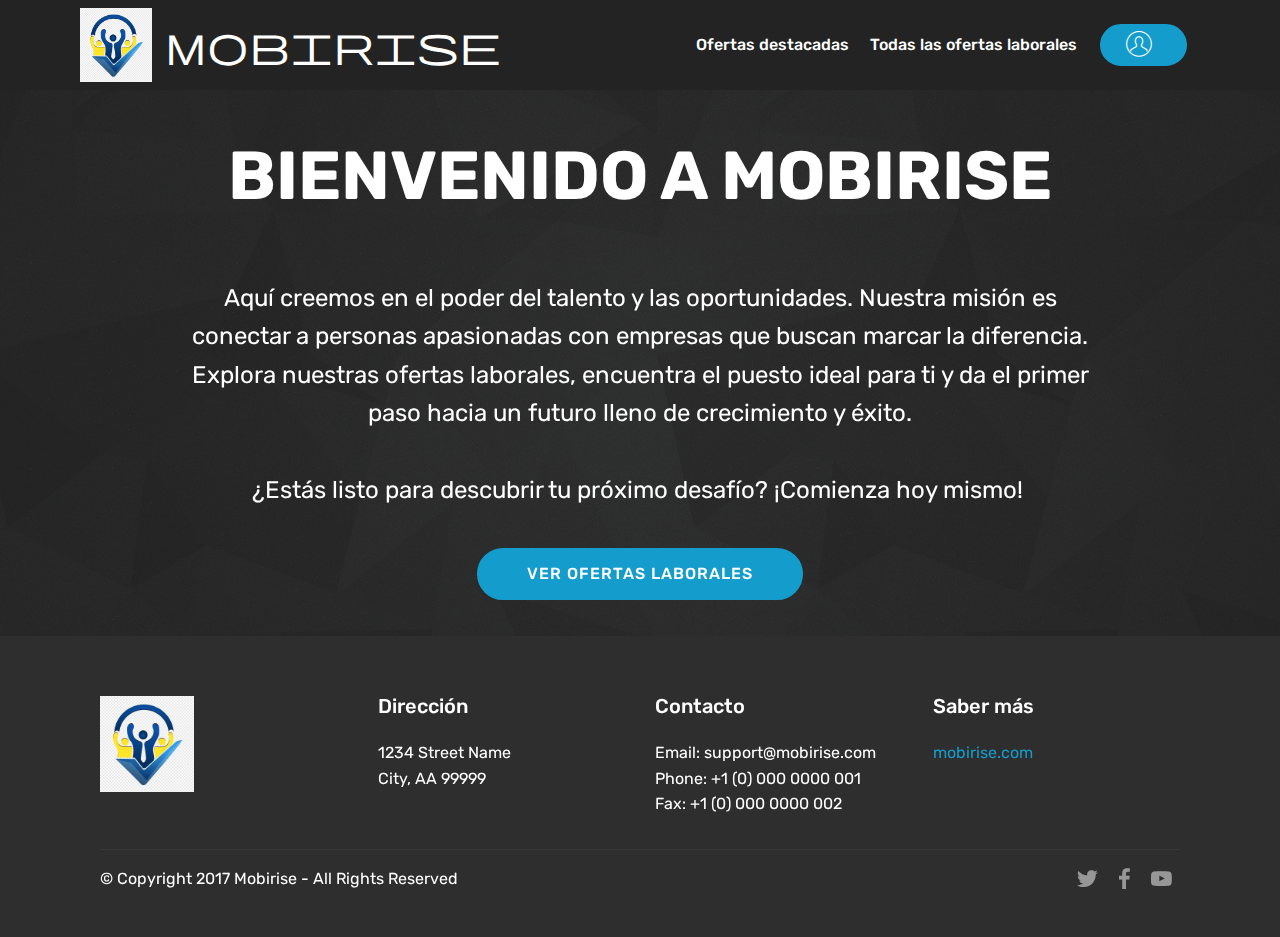
<file: index.html>
<!DOCTYPE html>
<html >
<head>
  <!-- Site made with Mobirise Website Builder v4.7.8, https://mobirise.com -->
  <meta charset="UTF-8">
  <meta http-equiv="X-UA-Compatible" content="IE=edge">
  <meta name="generator" content="Mobirise v4.7.8, mobirise.com">
  <meta name="viewport" content="width=device-width, initial-scale=1, minimum-scale=1">
  <link rel="shortcut icon" href="assets/images/png-transparent-laborer-employment-agency-job-employment-agency-service-logo-employment-122x125.png" type="image/x-icon">
  <meta name="description" content="">
  <title>Home</title>
  <link rel="stylesheet" href="assets/web/assets/mobirise-icons/mobirise-icons.css">
  <link rel="stylesheet" href="assets/tether/tether.min.css">
  <link rel="stylesheet" href="assets/bootstrap/css/bootstrap.min.css">
  <link rel="stylesheet" href="assets/bootstrap/css/bootstrap-grid.min.css">
  <link rel="stylesheet" href="assets/bootstrap/css/bootstrap-reboot.min.css">
  <link rel="stylesheet" href="assets/socicon/css/styles.css">
  <link rel="stylesheet" href="assets/dropdown/css/style.css">
  <link rel="stylesheet" href="assets/theme/css/style.css">
  <link rel="stylesheet" href="assets/mobirise/css/mbr-additional.css" type="text/css">
  
  
  
</head>
<body>
  <section class="menu cid-uugnsulCAj" once="menu" id="menu2-11">

    

    <nav class="navbar navbar-expand beta-menu navbar-dropdown align-items-center navbar-fixed-top navbar-toggleable-sm">
        <button class="navbar-toggler navbar-toggler-right" type="button" data-toggle="collapse" data-target="#navbarSupportedContent" aria-controls="navbarSupportedContent" aria-expanded="false" aria-label="Toggle navigation">
            <div class="hamburger">
                <span></span>
                <span></span>
                <span></span>
                <span></span>
            </div>
        </button>
        <div class="menu-logo">
            <div class="navbar-brand">
                <span class="navbar-logo">
                    <a href="index.html">
                        <img src="assets/images/png-transparent-laborer-employment-agency-job-employment-agency-service-logo-employment-122x125.png" alt="Mobirise" title="" style="height: 4.6rem;">
                    </a>
                </span>
                <span class="navbar-caption-wrap"><a class="navbar-caption text-white display-2" href="index.html">
                        MOBIRISE
                    </a></span>
            </div>
        </div>
        <div class="collapse navbar-collapse" id="navbarSupportedContent">
            <ul class="navbar-nav nav-dropdown" data-app-modern-menu="true"><li class="nav-item">
                    <a class="nav-link link text-white display-4" href="page6.html">
                        Ofertas destacadas</a>
                </li>
                <li class="nav-item">
                    <a class="nav-link link text-white display-4" href="page1.html">Todas las ofertas laborales</a>
                </li></ul>
            <div class="navbar-buttons mbr-section-btn"><a class="btn btn-sm btn-primary display-4" href="page5.html"><span class="mbri-user mbr-iconfont mbr-iconfont-btn"></span>
                    </a></div>
        </div>
    </nav>
</section>

<section class="engine"><a href="https://mobirise.me/e">how to make a site</a></section><section class="cid-qTkA127IK8 mbr-parallax-background" id="header2-1">

    

    <div class="mbr-overlay" style="opacity: 0.9; background-color: rgb(35, 35, 35);"></div>

    <div class="container align-center">
        <div class="row justify-content-md-center">
            <div class="mbr-white col-md-10">
                <h1 class="mbr-section-title mbr-bold pb-3 mbr-fonts-style display-1">BIENVENIDO A MOBIRISE</h1>
                
                <p class="mbr-text pb-3 mbr-fonts-style display-5"><br>Aquí creemos en el poder del talento y las oportunidades. Nuestra misión es conectar a personas apasionadas con empresas que buscan marcar la diferencia. Explora nuestras ofertas laborales, encuentra el puesto ideal para ti y da el primer paso hacia un futuro lleno de crecimiento y éxito.<br><br>¿Estás listo para descubrir tu próximo desafío? ¡Comienza hoy mismo!&nbsp;</p>
                <div class="mbr-section-btn"><a class="btn btn-md btn-primary display-4" href="page1.html">VER OFERTAS LABORALES</a></div>
            </div>
        </div>
    </div>
    
</section>

<section class="cid-qTkAaeaxX5" id="footer1-2">

    

    

    <div class="container">
        <div class="media-container-row content text-white">
            <div class="col-12 col-md-3">
                <div class="media-wrap">
                    <a href="https://mobirise.com/">
                        <img src="assets/images/png-transparent-laborer-employment-agency-job-employment-agency-service-logo-employment-122x125.png" alt="Mobirise" title="">
                    </a>
                </div>
            </div>
            <div class="col-12 col-md-3 mbr-fonts-style display-7">
                <h5 class="pb-3">
                    Dirección</h5>
                <p class="mbr-text">
                    1234 Street Name
                    <br>City, AA 99999
                </p>
            </div>
            <div class="col-12 col-md-3 mbr-fonts-style display-7">
                <h5 class="pb-3">
                    Contacto</h5>
                <p class="mbr-text">
                    Email: support@mobirise.com
                    <br>Phone: +1 (0) 000 0000 001
                    <br>Fax: +1 (0) 000 0000 002
                </p>
            </div>
            <div class="col-12 col-md-3 mbr-fonts-style display-7">
                <h5 class="pb-3">Saber más</h5>
                <p class="mbr-text"><a href="http://mobirise.com">mobirise.com</a><br><br></p>
            </div>
        </div>
        <div class="footer-lower">
            <div class="media-container-row">
                <div class="col-sm-12">
                    <hr>
                </div>
            </div>
            <div class="media-container-row mbr-white">
                <div class="col-sm-6 copyright">
                    <p class="mbr-text mbr-fonts-style display-7">
                        © Copyright 2017 Mobirise - All Rights Reserved
                    </p>
                </div>
                <div class="col-md-6">
                    <div class="social-list align-right">
                        <div class="soc-item">
                            <a href="https://twitter.com/mobirise" target="_blank">
                                <span class="socicon-twitter socicon mbr-iconfont mbr-iconfont-social"></span>
                            </a>
                        </div>
                        <div class="soc-item">
                            <a href="https://www.facebook.com/pages/Mobirise/1616226671953247" target="_blank">
                                <span class="socicon-facebook socicon mbr-iconfont mbr-iconfont-social"></span>
                            </a>
                        </div>
                        <div class="soc-item">
                            <a href="https://www.youtube.com/c/mobirise" target="_blank">
                                <span class="socicon-youtube socicon mbr-iconfont mbr-iconfont-social"></span>
                            </a>
                        </div>
                        
                        
                        
                    </div>
                </div>
            </div>
        </div>
    </div>
</section>


  <script src="assets/web/assets/jquery/jquery.min.js"></script>
  <script src="assets/popper/popper.min.js"></script>
  <script src="assets/tether/tether.min.js"></script>
  <script src="assets/bootstrap/js/bootstrap.min.js"></script>
  <script src="assets/dropdown/js/script.min.js"></script>
  <script src="assets/touchswipe/jquery.touch-swipe.min.js"></script>
  <script src="assets/parallax/jarallax.min.js"></script>
  <script src="assets/smoothscroll/smooth-scroll.js"></script>
  <script src="assets/theme/js/script.js"></script>
  
  
</body>
</html>
</file>
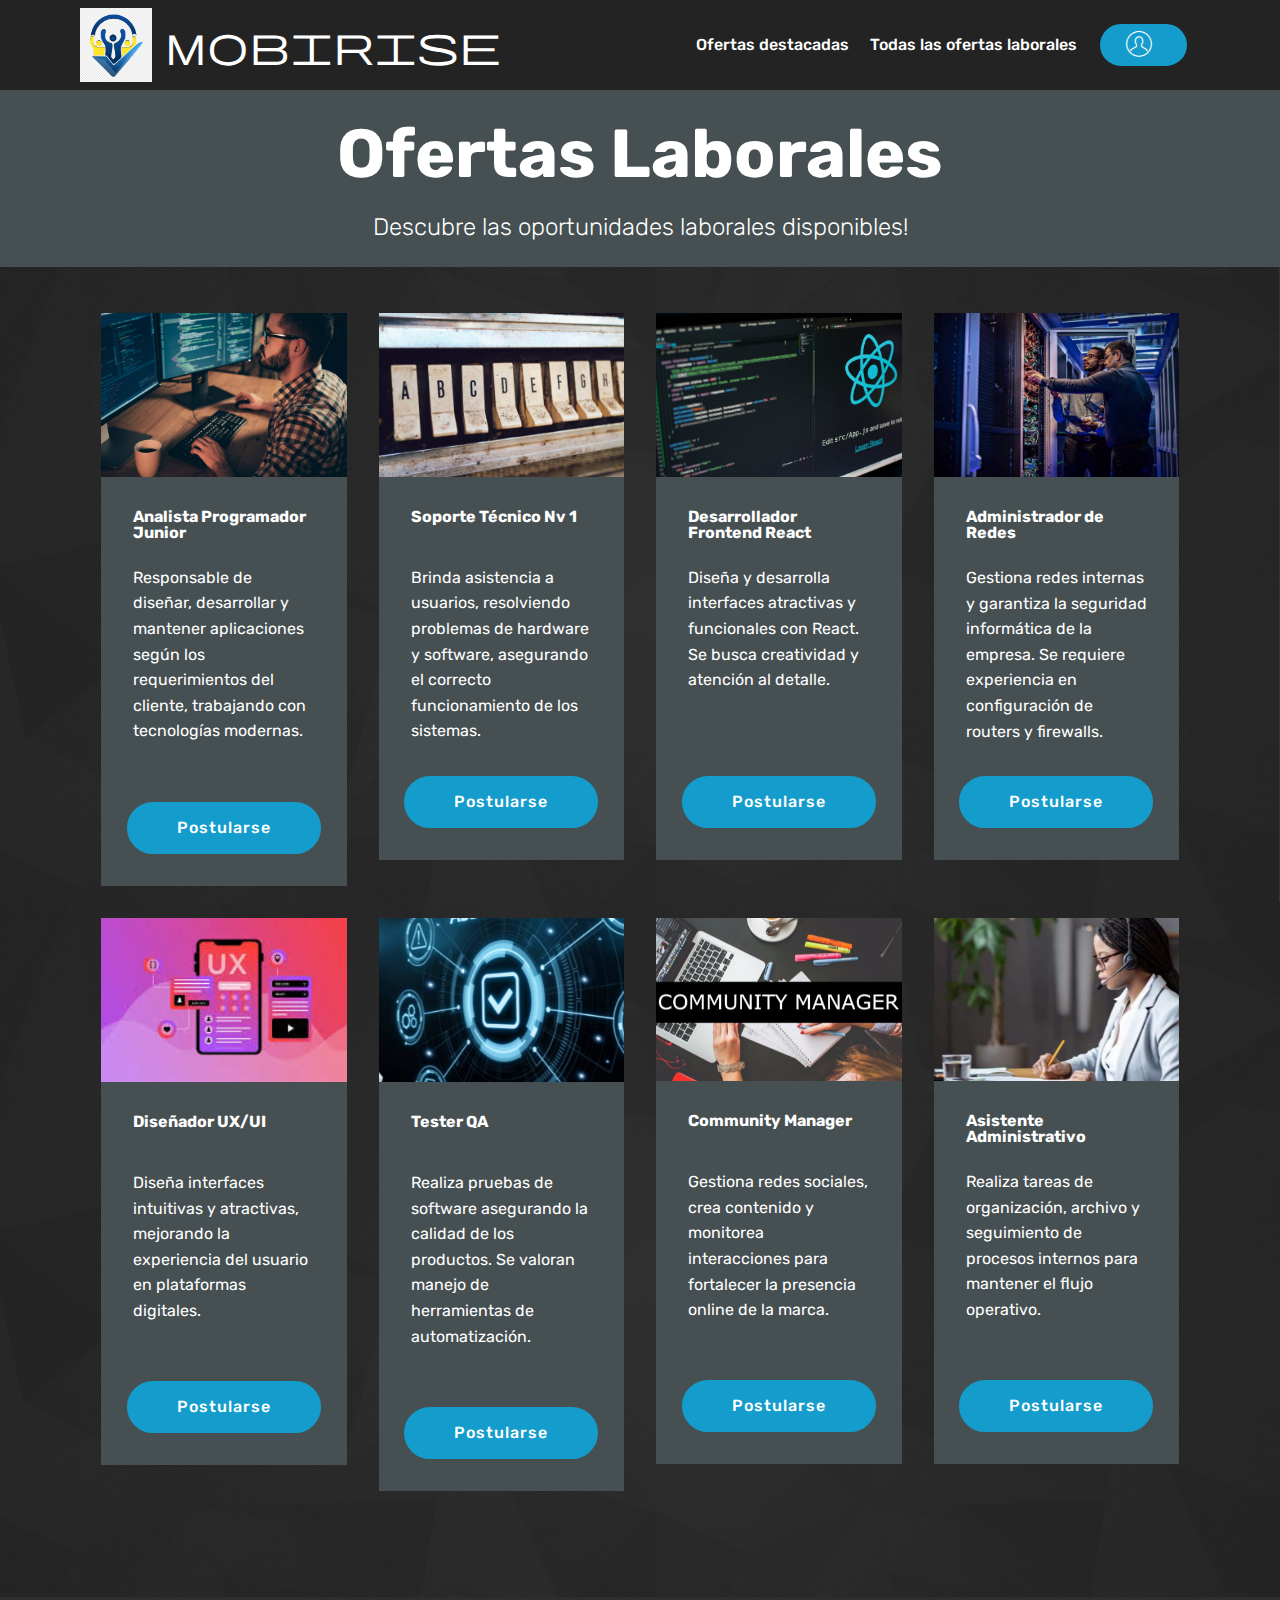
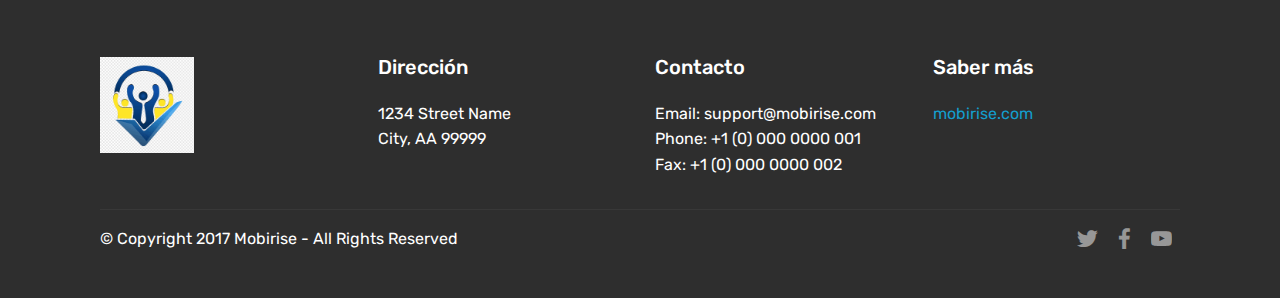
<file: page1.html>
<!DOCTYPE html>
<html >
<head>
  <!-- Site made with Mobirise Website Builder v4.7.8, https://mobirise.com -->
  <meta charset="UTF-8">
  <meta http-equiv="X-UA-Compatible" content="IE=edge">
  <meta name="generator" content="Mobirise v4.7.8, mobirise.com">
  <meta name="viewport" content="width=device-width, initial-scale=1, minimum-scale=1">
  <link rel="shortcut icon" href="assets/images/png-transparent-laborer-employment-agency-job-employment-agency-service-logo-employment-122x125.png" type="image/x-icon">
  <meta name="description" content="Web Builder Description">
  <title>Ofertas</title>
  <link rel="stylesheet" href="assets/web/assets/mobirise-icons/mobirise-icons.css">
  <link rel="stylesheet" href="assets/tether/tether.min.css">
  <link rel="stylesheet" href="assets/bootstrap/css/bootstrap.min.css">
  <link rel="stylesheet" href="assets/bootstrap/css/bootstrap-grid.min.css">
  <link rel="stylesheet" href="assets/bootstrap/css/bootstrap-reboot.min.css">
  <link rel="stylesheet" href="assets/socicon/css/styles.css">
  <link rel="stylesheet" href="assets/dropdown/css/style.css">
  <link rel="stylesheet" href="assets/theme/css/style.css">
  <link rel="stylesheet" href="assets/mobirise/css/mbr-additional.css" type="text/css">
  
  
  
</head>
<body>
  <section class="menu cid-uugoueKHtE" once="menu" id="menu2-15">

    

    <nav class="navbar navbar-expand beta-menu navbar-dropdown align-items-center navbar-fixed-top navbar-toggleable-sm">
        <button class="navbar-toggler navbar-toggler-right" type="button" data-toggle="collapse" data-target="#navbarSupportedContent" aria-controls="navbarSupportedContent" aria-expanded="false" aria-label="Toggle navigation">
            <div class="hamburger">
                <span></span>
                <span></span>
                <span></span>
                <span></span>
            </div>
        </button>
        <div class="menu-logo">
            <div class="navbar-brand">
                <span class="navbar-logo">
                    <a href="index.html">
                        <img src="assets/images/png-transparent-laborer-employment-agency-job-employment-agency-service-logo-employment-122x125.png" alt="Mobirise" title="" style="height: 4.6rem;">
                    </a>
                </span>
                <span class="navbar-caption-wrap"><a class="navbar-caption text-white display-2" href="index.html">
                        MOBIRISE
                    </a></span>
            </div>
        </div>
        <div class="collapse navbar-collapse" id="navbarSupportedContent">
            <ul class="navbar-nav nav-dropdown" data-app-modern-menu="true"><li class="nav-item">
                    <a class="nav-link link text-white display-4" href="page6.html">
                        Ofertas destacadas</a>
                </li>
                <li class="nav-item">
                    <a class="nav-link link text-white display-4" href="page1.html">Todas las ofertas laborales</a>
                </li></ul>
            <div class="navbar-buttons mbr-section-btn"><a class="btn btn-sm btn-primary display-4" href="page5.html"><span class="mbri-user mbr-iconfont mbr-iconfont-btn"></span>
                    </a></div>
        </div>
    </nav>
</section>

<section class="engine"><a href="https://mobirise.me/d">site maker</a></section><section class="mbr-section content5 cid-uugsvyQfDl mbr-parallax-background" id="content5-19">

    

    <div class="mbr-overlay" style="opacity: 1; background-color: rgb(70, 80, 82);">
    </div>

    <div class="container">
        <div class="media-container-row">
            <div class="title col-12 col-md-8">
                <h2 class="align-center mbr-bold mbr-white pb-3 mbr-fonts-style display-1">Ofertas Laborales</h2>
                <h3 class="mbr-section-subtitle align-center mbr-light mbr-white pb-3 mbr-fonts-style display-5">Descubre las oportunidades laborales disponibles!</h3>
                
                
            </div>
        </div>
    </div>
</section>

<section class="features3 cid-uugsnwtjfP" id="features3-17">

    

    <div class="mbr-overlay" style="opacity: 0.9; background-color: rgb(35, 35, 35);">
    </div>
    <div class="container">
        <div class="media-container-row">
            <div class="card p-3 col-12 col-md-6 col-lg-3">
                <div class="card-wrapper">
                    <div class="card-img">
                        <img src="assets/images/analo-1380x920.jpg" alt="Mobirise" title="">
                    </div>
                    <div class="card-box">
                        <h4 class="card-title mbr-fonts-style display-7"><strong>Analista Programador Junior</strong></h4>
                        <p class="mbr-text mbr-fonts-style display-7">
                            Responsable de diseñar, desarrollar y mantener aplicaciones según los requerimientos del cliente, trabajando con tecnologías modernas.<br><br>
                        </p>
                    </div>
                    <div class="mbr-section-btn text-center"><a href="page4.html" class="btn btn-primary display-4">
                            Postularse</a></div>
                </div>
            </div>

            <div class="card p-3 col-12 col-md-6 col-lg-3">
                <div class="card-wrapper">
                    <div class="card-img">
                        <img src="assets/images/02.jpg" alt="Mobirise">
                    </div>
                    <div class="card-box">
                        <h4 class="card-title mbr-fonts-style display-7"><strong>Soporte Técnico Nv 1<br></strong><br></h4>
                        <p class="mbr-text mbr-fonts-style display-7">
                            Brinda asistencia a usuarios, resolviendo problemas de hardware y software, asegurando el correcto funcionamiento de los sistemas.<br>
                        </p>
                    </div>
                    <div class="mbr-section-btn text-center"><a href="page4.html" class="btn btn-primary display-4">
                            Postularse</a></div>
                </div>
            </div>

            <div class="card p-3 col-12 col-md-6 col-lg-3">
                <div class="card-wrapper">
                    <div class="card-img">
                        <img src="assets/images/front-1400x933.jpg" alt="Mobirise" title="">
                    </div>
                    <div class="card-box">
                        <h4 class="card-title mbr-fonts-style display-7"><strong>Desarrollador Frontend React</strong></h4>
                        <p class="mbr-text mbr-fonts-style display-7">
                            Diseña y desarrolla interfaces atractivas y funcionales con React. Se busca creatividad y atención al detalle.<br><br><br>
                        </p>
                    </div>
                    <div class="mbr-section-btn text-center"><a href="page4.html" class="btn btn-primary display-4">
                            Postularse</a></div>
                </div>
            </div>

            <div class="card p-3 col-12 col-md-6 col-lg-3">
                <div class="card-wrapper">
                    <div class="card-img">
                        <img src="assets/images/redes-1-1200x800.jpg" alt="Mobirise" title="">
                    </div>
                    <div class="card-box">
                        <h4 class="card-title mbr-fonts-style display-7"><strong>Administrador de Redes</strong><strong><br></strong></h4>
                        <p class="mbr-text mbr-fonts-style display-7">
                           Gestiona redes internas y garantiza la seguridad informática de la empresa. Se requiere experiencia en configuración de routers y firewalls.
                        </p>
                    </div>
                    <div class="mbr-section-btn text-center"><a href="page4.html" class="btn btn-primary display-4">
                            Postularse</a></div>
                </div>
            </div>
        </div>
    </div>
</section>

<section class="features3 cid-uugsofvH2n" id="features3-18">

    

    <div class="mbr-overlay" style="opacity: 0.9; background-color: rgb(35, 35, 35);">
    </div>
    <div class="container">
        <div class="media-container-row">
            <div class="card p-3 col-12 col-md-6 col-lg-3">
                <div class="card-wrapper">
                    <div class="card-img">
                        <img src="assets/images/images-1-316x159.jpg" alt="Mobirise" title="">
                    </div>
                    <div class="card-box">
                        <h4 class="card-title mbr-fonts-style display-7"><strong>Diseñador UX/UI<br></strong><br></h4>
                        <p class="mbr-text mbr-fonts-style display-7">
                            Diseña interfaces intuitivas y atractivas, mejorando la experiencia del usuario en plataformas digitales.<br><br>
                        </p>
                    </div>
                    <div class="mbr-section-btn text-center"><a href="page4.html" class="btn btn-primary display-4">
                            Postularse</a></div>
                </div>
            </div>

            <div class="card p-3 col-12 col-md-6 col-lg-3">
                <div class="card-wrapper">
                    <div class="card-img">
                        <img src="assets/images/curso-qa-tester-1-8-1600x800.jpg" alt="Mobirise" title="">
                    </div>
                    <div class="card-box">
                        <h4 class="card-title mbr-fonts-style display-7"><strong>Tester QA<br></strong><br>
                        </h4>
                        <p class="mbr-text mbr-fonts-style display-7">
                            Realiza pruebas de software asegurando la calidad de los productos. Se valoran manejo de herramientas de automatización.<br><br>
                        </p>
                    </div>
                    <div class="mbr-section-btn text-center"><a href="page4.html" class="btn btn-primary display-4">
                            Postularse</a></div>
                </div>
            </div>

            <div class="card p-3 col-12 col-md-6 col-lg-3">
                <div class="card-wrapper">
                    <div class="card-img">
                        <a href="page4.html"><img src="assets/images/maxresdefault-492x277.jpg" alt="Mobirise" title=""></a>
                    </div>
                    <div class="card-box">
                        <h4 class="card-title mbr-fonts-style display-7"><strong>Community Manager<br></strong><br></h4>
                        <p class="mbr-text mbr-fonts-style display-7">
                            Gestiona redes sociales, crea contenido y monitorea interacciones para fortalecer la presencia online de la marca.<br><br>
                        </p>
                    </div>
                    <div class="mbr-section-btn text-center"><a href="page4.html" class="btn btn-primary display-4">
                            Postularse</a></div>
                </div>
            </div>

            <div class="card p-3 col-12 col-md-6 col-lg-3">
                <div class="card-wrapper">
                    <div class="card-img">
                        <img src="assets/images/funciones-de-un-asistente-administrativo-virtual-1-492x276.jpg" alt="Mobirise" title="">
                    </div>
                    <div class="card-box">
                        <h4 class="card-title mbr-fonts-style display-7"><strong>Asistente Administrativo</strong></h4>
                        <p class="mbr-text mbr-fonts-style display-7">
                           Realiza tareas de organización, archivo y seguimiento de procesos internos para mantener el flujo operativo.<br><br>
                        </p>
                    </div>
                    <div class="mbr-section-btn text-center"><a href="page4.html" class="btn btn-primary display-4">
                            Postularse</a></div>
                </div>
            </div>
        </div>
    </div>
</section>

<section class="cid-uug9CmtpHf" id="footer1-k">

    

    

    <div class="container">
        <div class="media-container-row content text-white">
            <div class="col-12 col-md-3">
                <div class="media-wrap">
                    <a href="https://mobirise.com/">
                        <img src="assets/images/png-transparent-laborer-employment-agency-job-employment-agency-service-logo-employment-122x125.png" alt="Mobirise" title="">
                    </a>
                </div>
            </div>
            <div class="col-12 col-md-3 mbr-fonts-style display-7">
                <h5 class="pb-3">
                    Dirección</h5>
                <p class="mbr-text">
                    1234 Street Name
                    <br>City, AA 99999
                </p>
            </div>
            <div class="col-12 col-md-3 mbr-fonts-style display-7">
                <h5 class="pb-3">
                    Contacto</h5>
                <p class="mbr-text">
                    Email: support@mobirise.com
                    <br>Phone: +1 (0) 000 0000 001
                    <br>Fax: +1 (0) 000 0000 002
                </p>
            </div>
            <div class="col-12 col-md-3 mbr-fonts-style display-7">
                <h5 class="pb-3">Saber más</h5>
                <p class="mbr-text"><a href="http://mobirise.com">mobirise.com</a><br><br></p>
            </div>
        </div>
        <div class="footer-lower">
            <div class="media-container-row">
                <div class="col-sm-12">
                    <hr>
                </div>
            </div>
            <div class="media-container-row mbr-white">
                <div class="col-sm-6 copyright">
                    <p class="mbr-text mbr-fonts-style display-7">
                        © Copyright 2017 Mobirise - All Rights Reserved
                    </p>
                </div>
                <div class="col-md-6">
                    <div class="social-list align-right">
                        <div class="soc-item">
                            <a href="https://twitter.com/mobirise" target="_blank">
                                <span class="socicon-twitter socicon mbr-iconfont mbr-iconfont-social"></span>
                            </a>
                        </div>
                        <div class="soc-item">
                            <a href="https://www.facebook.com/pages/Mobirise/1616226671953247" target="_blank">
                                <span class="socicon-facebook socicon mbr-iconfont mbr-iconfont-social"></span>
                            </a>
                        </div>
                        <div class="soc-item">
                            <a href="https://www.youtube.com/c/mobirise" target="_blank">
                                <span class="socicon-youtube socicon mbr-iconfont mbr-iconfont-social"></span>
                            </a>
                        </div>
                        
                        
                        
                    </div>
                </div>
            </div>
        </div>
    </div>
</section>


  <script src="assets/web/assets/jquery/jquery.min.js"></script>
  <script src="assets/popper/popper.min.js"></script>
  <script src="assets/tether/tether.min.js"></script>
  <script src="assets/bootstrap/js/bootstrap.min.js"></script>
  <script src="assets/dropdown/js/script.min.js"></script>
  <script src="assets/touchswipe/jquery.touch-swipe.min.js"></script>
  <script src="assets/parallax/jarallax.min.js"></script>
  <script src="assets/smoothscroll/smooth-scroll.js"></script>
  <script src="assets/theme/js/script.js"></script>
  
  
</body>
</html>
</file>
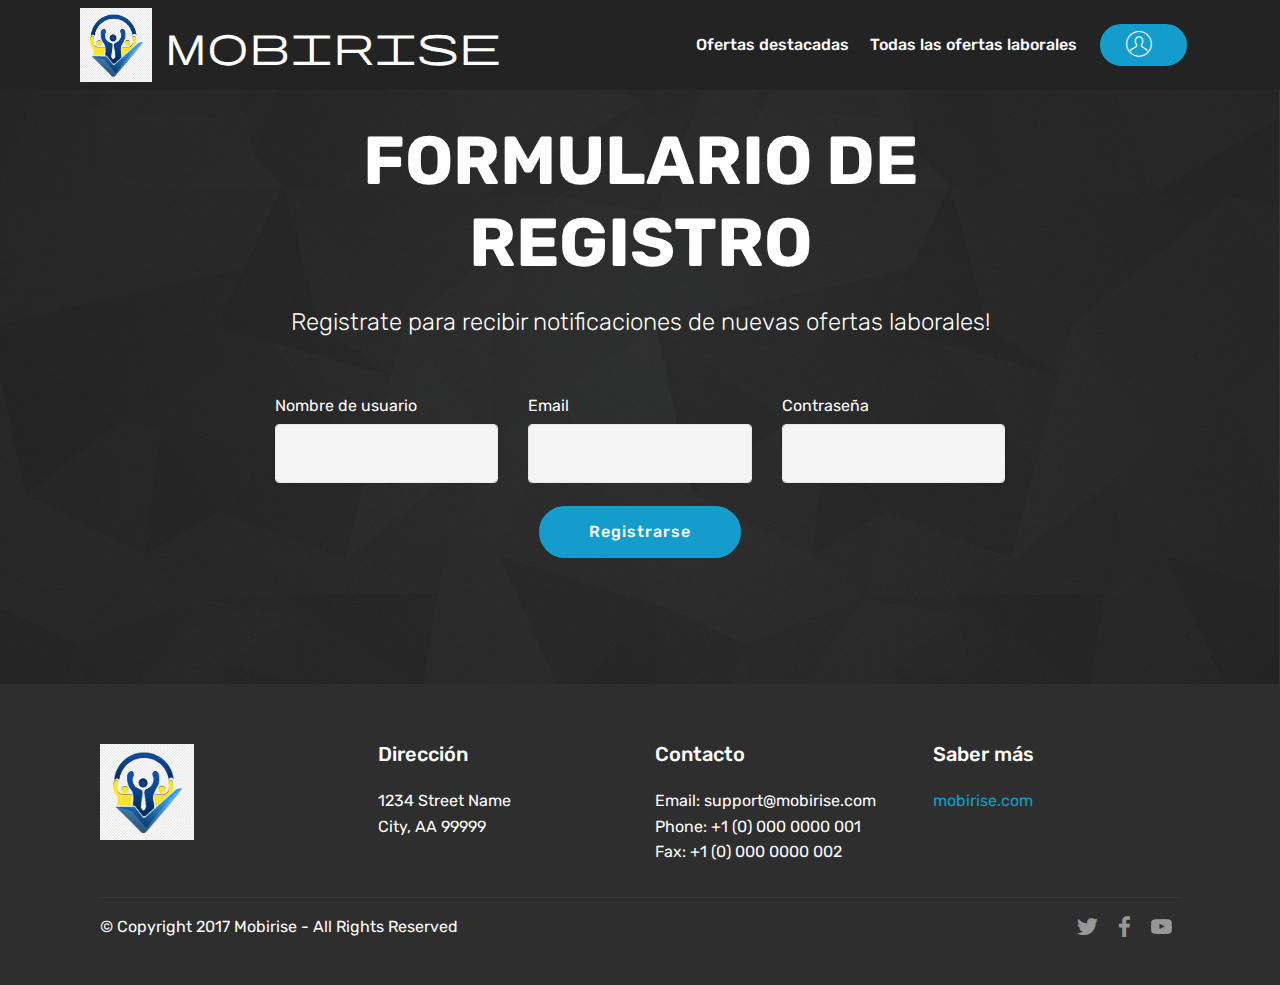
<file: page2.html>
<!DOCTYPE html>
<html >
<head>
  <!-- Site made with Mobirise Website Builder v4.7.8, https://mobirise.com -->
  <meta charset="UTF-8">
  <meta http-equiv="X-UA-Compatible" content="IE=edge">
  <meta name="generator" content="Mobirise v4.7.8, mobirise.com">
  <meta name="viewport" content="width=device-width, initial-scale=1, minimum-scale=1">
  <link rel="shortcut icon" href="assets/images/png-transparent-laborer-employment-agency-job-employment-agency-service-logo-employment-122x125.png" type="image/x-icon">
  <meta name="description" content="Web Page Builder Description">
  <title>Registro</title>
  <link rel="stylesheet" href="assets/web/assets/mobirise-icons/mobirise-icons.css">
  <link rel="stylesheet" href="assets/tether/tether.min.css">
  <link rel="stylesheet" href="assets/bootstrap/css/bootstrap.min.css">
  <link rel="stylesheet" href="assets/bootstrap/css/bootstrap-grid.min.css">
  <link rel="stylesheet" href="assets/bootstrap/css/bootstrap-reboot.min.css">
  <link rel="stylesheet" href="assets/dropdown/css/style.css">
  <link rel="stylesheet" href="assets/socicon/css/styles.css">
  <link rel="stylesheet" href="assets/theme/css/style.css">
  <link rel="stylesheet" href="assets/mobirise/css/mbr-additional.css" type="text/css">
  
  
  
</head>
<body>
  <section class="menu cid-uugoqkKk4k" once="menu" id="menu2-14">

    

    <nav class="navbar navbar-expand beta-menu navbar-dropdown align-items-center navbar-fixed-top navbar-toggleable-sm">
        <button class="navbar-toggler navbar-toggler-right" type="button" data-toggle="collapse" data-target="#navbarSupportedContent" aria-controls="navbarSupportedContent" aria-expanded="false" aria-label="Toggle navigation">
            <div class="hamburger">
                <span></span>
                <span></span>
                <span></span>
                <span></span>
            </div>
        </button>
        <div class="menu-logo">
            <div class="navbar-brand">
                <span class="navbar-logo">
                    <a href="index.html">
                        <img src="assets/images/png-transparent-laborer-employment-agency-job-employment-agency-service-logo-employment-122x125.png" alt="Mobirise" title="" style="height: 4.6rem;">
                    </a>
                </span>
                <span class="navbar-caption-wrap"><a class="navbar-caption text-white display-2" href="index.html">
                        MOBIRISE
                    </a></span>
            </div>
        </div>
        <div class="collapse navbar-collapse" id="navbarSupportedContent">
            <ul class="navbar-nav nav-dropdown" data-app-modern-menu="true"><li class="nav-item">
                    <a class="nav-link link text-white display-4" href="page6.html">
                        Ofertas destacadas</a>
                </li>
                <li class="nav-item">
                    <a class="nav-link link text-white display-4" href="page1.html">Todas las ofertas laborales</a>
                </li></ul>
            <div class="navbar-buttons mbr-section-btn"><a class="btn btn-sm btn-primary display-4" href="page5.html"><span class="mbri-user mbr-iconfont mbr-iconfont-btn"></span>
                    </a></div>
        </div>
    </nav>
</section>

<section class="engine"><a href="https://mobirise.me/u">bootstrap responsive templates</a></section><section class="mbr-section form1 cid-uugfXvbuO7" id="form1-t">

    

    <div class="mbr-overlay" style="opacity: 0.9; background-color: rgb(35, 35, 35);">
    </div>
    <div class="container">
        <div class="row justify-content-center">
            <div class="title col-12 col-lg-8">
                <h2 class="mbr-section-title align-center pb-3 mbr-fonts-style display-1"><font color="#ffffff"><strong>FORMULARIO DE REGISTRO</strong></font></h2>
                <h3 class="mbr-section-subtitle align-center mbr-light pb-3 mbr-fonts-style display-5">Registrate para recibir notificaciones de nuevas ofertas laborales!</h3>
            </div>
        </div>
    </div>
    <div class="container">
        <div class="row justify-content-center">
            <div class="media-container-column col-lg-8" data-form-type="formoid">
                    <div data-form-alert="" hidden="">Se registro correctamente!</div>
            
                    <form class="mbr-form" action="https://mobirise.com/" method="post" data-form-title="Mobirise Form"><input type="hidden" name="email" data-form-email="true" value="ZUFPeEDJ0hcCvN5d8VBZHZQZ/JmlWlTpQD1lwhmnTxmFvniq7C7rrwbUtnGs4yXW0ZTo804GiRxRfSIDQHbubdBtpOOofM+hJQGfn2uqRhA8iMfBHOElpVDHo/6zfADt" data-form-field="Email">
                        <div class="row row-sm-offset">
                            <div class="col-md-4 multi-horizontal" data-for="name">
                                <div class="form-group">
                                    <label class="form-control-label mbr-fonts-style display-7" for="name-form1-t">Nombre de usuario</label>
                                    <input type="text" class="form-control" name="name" data-form-field="Name" required="" id="name-form1-t">
                                </div>
                            </div>
                            <div class="col-md-4 multi-horizontal" data-for="email">
                                <div class="form-group">
                                    <label class="form-control-label mbr-fonts-style display-7" for="email-form1-t">Email</label>
                                    <input type="email" class="form-control" name="email" data-form-field="Email" required="" id="email-form1-t">
                                </div>
                            </div>
                            <div class="col-md-4 multi-horizontal" data-for="phone">
                                <div class="form-group">
                                    <label class="form-control-label mbr-fonts-style display-7" for="phone-form1-t">Contraseña</label>
                                    <input type="tel" class="form-control" name="phone" data-form-field="Phone" id="phone-form1-t">
                                </div>
                            </div>
                        </div>
                        
            
                        <span class="input-group-btn"><button href="" type="submit" class="btn btn-primary btn-form display-4">Registrarse</button></span>
                    </form>
            </div>
        </div>
    </div>
</section>

<section class="cid-uugfYBoP1t" id="footer1-v">

    

    

    <div class="container">
        <div class="media-container-row content text-white">
            <div class="col-12 col-md-3">
                <div class="media-wrap">
                    <a href="https://mobirise.com/">
                        <img src="assets/images/png-transparent-laborer-employment-agency-job-employment-agency-service-logo-employment-122x125.png" alt="Mobirise" title="">
                    </a>
                </div>
            </div>
            <div class="col-12 col-md-3 mbr-fonts-style display-7">
                <h5 class="pb-3">
                    Dirección</h5>
                <p class="mbr-text">
                    1234 Street Name
                    <br>City, AA 99999
                </p>
            </div>
            <div class="col-12 col-md-3 mbr-fonts-style display-7">
                <h5 class="pb-3">
                    Contacto</h5>
                <p class="mbr-text">
                    Email: support@mobirise.com
                    <br>Phone: +1 (0) 000 0000 001
                    <br>Fax: +1 (0) 000 0000 002
                </p>
            </div>
            <div class="col-12 col-md-3 mbr-fonts-style display-7">
                <h5 class="pb-3">Saber más</h5>
                <p class="mbr-text"><a href="http://mobirise.com">mobirise.com</a><br><br></p>
            </div>
        </div>
        <div class="footer-lower">
            <div class="media-container-row">
                <div class="col-sm-12">
                    <hr>
                </div>
            </div>
            <div class="media-container-row mbr-white">
                <div class="col-sm-6 copyright">
                    <p class="mbr-text mbr-fonts-style display-7">
                        © Copyright 2017 Mobirise - All Rights Reserved
                    </p>
                </div>
                <div class="col-md-6">
                    <div class="social-list align-right">
                        <div class="soc-item">
                            <a href="https://twitter.com/mobirise" target="_blank">
                                <span class="socicon-twitter socicon mbr-iconfont mbr-iconfont-social"></span>
                            </a>
                        </div>
                        <div class="soc-item">
                            <a href="https://www.facebook.com/pages/Mobirise/1616226671953247" target="_blank">
                                <span class="socicon-facebook socicon mbr-iconfont mbr-iconfont-social"></span>
                            </a>
                        </div>
                        <div class="soc-item">
                            <a href="https://www.youtube.com/c/mobirise" target="_blank">
                                <span class="socicon-youtube socicon mbr-iconfont mbr-iconfont-social"></span>
                            </a>
                        </div>
                        
                        
                        
                    </div>
                </div>
            </div>
        </div>
    </div>
</section>


  <script src="assets/web/assets/jquery/jquery.min.js"></script>
  <script src="assets/popper/popper.min.js"></script>
  <script src="assets/tether/tether.min.js"></script>
  <script src="assets/bootstrap/js/bootstrap.min.js"></script>
  <script src="assets/smoothscroll/smooth-scroll.js"></script>
  <script src="assets/dropdown/js/script.min.js"></script>
  <script src="assets/touchswipe/jquery.touch-swipe.min.js"></script>
  <script src="assets/theme/js/script.js"></script>
  <script src="assets/formoid/formoid.min.js"></script>
  
  
</body>
</html>
</file>
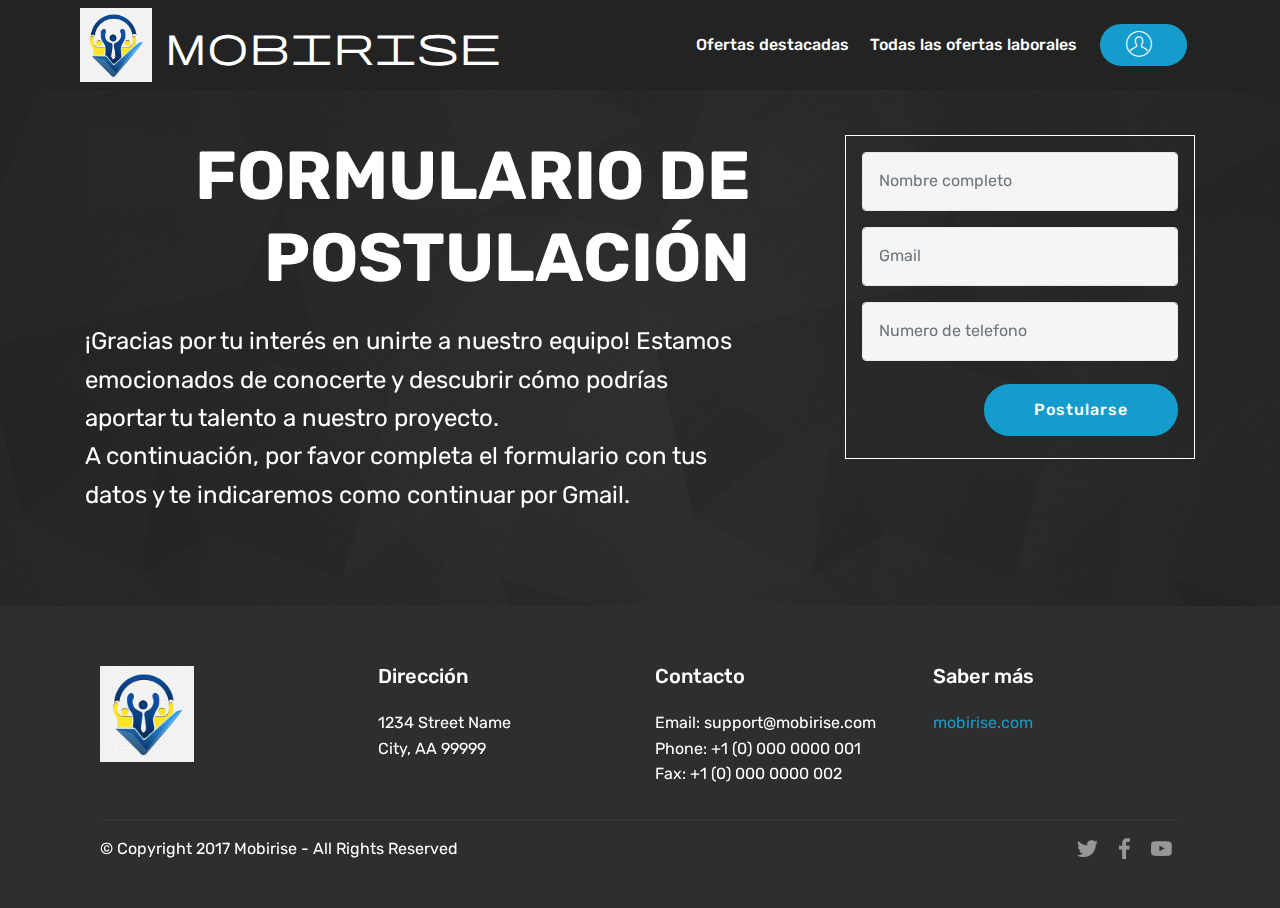
<file: page4.html>
<!DOCTYPE html>
<html >
<head>
  <!-- Google tag (gtag.js) -->
<script async src="https://www.googletagmanager.com/gtag/js?id=G-ERRCFGWXDZ"></script>
<script>
  window.dataLayer = window.dataLayer || [];
  function gtag(){dataLayer.push(arguments);}
  gtag('js', new Date());

  gtag('config', 'G-ERRCFGWXDZ');
</script>
  <!-- Site made with Mobirise Website Builder v4.7.8, https://mobirise.com -->
  <meta charset="UTF-8">
  <meta http-equiv="X-UA-Compatible" content="IE=edge">
  <meta name="generator" content="Mobirise v4.7.8, mobirise.com">
  <meta name="viewport" content="width=device-width, initial-scale=1, minimum-scale=1">
  <link rel="shortcut icon" href="assets/images/png-transparent-laborer-employment-agency-job-employment-agency-service-logo-employment-122x125.png" type="image/x-icon">
  <meta name="description" content="Website Builder Description">
  <title>Postular</title>
  <link rel="stylesheet" href="assets/web/assets/mobirise-icons/mobirise-icons.css">
  <link rel="stylesheet" href="assets/tether/tether.min.css">
  <link rel="stylesheet" href="assets/bootstrap/css/bootstrap.min.css">
  <link rel="stylesheet" href="assets/bootstrap/css/bootstrap-grid.min.css">
  <link rel="stylesheet" href="assets/bootstrap/css/bootstrap-reboot.min.css">
  <link rel="stylesheet" href="assets/dropdown/css/style.css">
  <link rel="stylesheet" href="assets/socicon/css/styles.css">
  <link rel="stylesheet" href="assets/theme/css/style.css">
  <link rel="stylesheet" href="assets/mobirise/css/mbr-additional.css" type="text/css">
  
  
  
</head>
<body>
  <section class="menu cid-uugonb5Uaq" once="menu" id="menu2-13">

    

    <nav class="navbar navbar-expand beta-menu navbar-dropdown align-items-center navbar-fixed-top navbar-toggleable-sm">
        <button class="navbar-toggler navbar-toggler-right" type="button" data-toggle="collapse" data-target="#navbarSupportedContent" aria-controls="navbarSupportedContent" aria-expanded="false" aria-label="Toggle navigation">
            <div class="hamburger">
                <span></span>
                <span></span>
                <span></span>
                <span></span>
            </div>
        </button>
        <div class="menu-logo">
            <div class="navbar-brand">
                <span class="navbar-logo">
                    <a href="index.html">
                        <img src="assets/images/png-transparent-laborer-employment-agency-job-employment-agency-service-logo-employment-122x125.png" alt="Mobirise" title="" style="height: 4.6rem;">
                    </a>
                </span>
                <span class="navbar-caption-wrap"><a class="navbar-caption text-white display-2" href="index.html">
                        MOBIRISE
                    </a></span>
            </div>
        </div>
        <div class="collapse navbar-collapse" id="navbarSupportedContent">
            <ul class="navbar-nav nav-dropdown" data-app-modern-menu="true"><li class="nav-item">
                    <a class="nav-link link text-white display-4" href="page6.html">
                        Ofertas destacadas</a>
                </li>
                <li class="nav-item">
                    <a class="nav-link link text-white display-4" href="page1.html">Todas las ofertas laborales</a>
                </li></ul>
            <div class="navbar-buttons mbr-section-btn"><a class="btn btn-sm btn-primary display-4" href="page5.html"><span class="mbri-user mbr-iconfont mbr-iconfont-btn"></span>
                    </a></div>
        </div>
    </nav>
</section>

<section class="engine"><a href="https://mobirise.me/f">simple web maker</a></section><section class="cid-uufRDw40JO mbr-parallax-background" id="header15-9">

    

    <div class="mbr-overlay" style="opacity: 0.9; background-color: rgb(35, 35, 35);"></div>

    <div class="container align-right">
<div class="row">
    <div class="mbr-white col-lg-8 col-md-7 content-container">
        <h1 class="mbr-section-title mbr-bold pb-3 mbr-fonts-style display-1">FORMULARIO DE POSTULACIÓN</h1>
        <p class="mbr-text pb-3 mbr-fonts-style display-5">
            ¡Gracias por tu interés en unirte a nuestro equipo! Estamos emocionados de conocerte y descubrir cómo podrías aportar tu talento a nuestro proyecto. <br>A continuación, por favor completa el formulario con tus datos y te indicaremos como continuar por Gmail.</p>
    </div>
    <div class="col-lg-4 col-md-5">
    <div class="form-container">
        <div class="media-container-column" data-form-type="formoid">
            <div data-form-alert="" hidden="" class="align-center">Te has postulado a la oferta laboral , revisa tu casilla de gmail y sigue los pasos!</div>
            <form class="mbr-form" action="https://mobirise.com/" method="post" data-form-title="Mobirise Form"><input type="hidden" name="email" data-form-email="true" value="SxXbnttEXXFlLS9keyhRDq8nU+4yF9x+pEYqV4cHcMH6y1LeAg8nYYwDT5MsbmfHRAU/c+AHtmWB3+m8NqevV13HBxKF+soRCQ9sbd2HQx8ZoMaHmrt8rA3vHYw22FxP" data-form-field="Email">
                <div data-for="name">
                    <div class="form-group">
                        <input type="text" class="form-control px-3" name="name" data-form-field="Name" placeholder="Nombre completo" required="" id="name-header15-9">
                    </div>
                </div>
                <div data-for="email">
                    <div class="form-group">
                        <input type="email" class="form-control px-3" name="email" data-form-field="Email" placeholder="Gmail" required="" id="email-header15-9">
                    </div>
                </div>
                <div data-for="phone">
                    <div class="form-group">
                        <input type="tel" class="form-control px-3" name="phone" data-form-field="Phone" placeholder="Numero de telefono" id="phone-header15-9">
                    </div>
                </div>
                
                <span class="input-group-btn"><button href="" type="submit" class="btn btn-form btn-primary display-4">Postularse</button></span>
            </form>
        </div>
    </div>
    </div>
</div>
    </div>
    
</section>

<section class="cid-uugaPHtqFU" id="footer1-m">

    

    

    <div class="container">
        <div class="media-container-row content text-white">
            <div class="col-12 col-md-3">
                <div class="media-wrap">
                    <a href="https://mobirise.com/">
                        <img src="assets/images/png-transparent-laborer-employment-agency-job-employment-agency-service-logo-employment-122x125.png" alt="Mobirise" title="">
                    </a>
                </div>
            </div>
            <div class="col-12 col-md-3 mbr-fonts-style display-7">
                <h5 class="pb-3">
                    Dirección</h5>
                <p class="mbr-text">
                    1234 Street Name
                    <br>City, AA 99999
                </p>
            </div>
            <div class="col-12 col-md-3 mbr-fonts-style display-7">
                <h5 class="pb-3">
                    Contacto</h5>
                <p class="mbr-text">
                    Email: support@mobirise.com
                    <br>Phone: +1 (0) 000 0000 001
                    <br>Fax: +1 (0) 000 0000 002
                </p>
            </div>
            <div class="col-12 col-md-3 mbr-fonts-style display-7">
                <h5 class="pb-3">Saber más</h5>
                <p class="mbr-text"><a href="http://mobirise.com">mobirise.com</a><br><br></p>
            </div>
        </div>
        <div class="footer-lower">
            <div class="media-container-row">
                <div class="col-sm-12">
                    <hr>
                </div>
            </div>
            <div class="media-container-row mbr-white">
                <div class="col-sm-6 copyright">
                    <p class="mbr-text mbr-fonts-style display-7">
                        © Copyright 2017 Mobirise - All Rights Reserved
                    </p>
                </div>
                <div class="col-md-6">
                    <div class="social-list align-right">
                        <div class="soc-item">
                            <a href="https://twitter.com/mobirise" target="_blank">
                                <span class="socicon-twitter socicon mbr-iconfont mbr-iconfont-social"></span>
                            </a>
                        </div>
                        <div class="soc-item">
                            <a href="https://www.facebook.com/pages/Mobirise/1616226671953247" target="_blank">
                                <span class="socicon-facebook socicon mbr-iconfont mbr-iconfont-social"></span>
                            </a>
                        </div>
                        <div class="soc-item">
                            <a href="https://www.youtube.com/c/mobirise" target="_blank">
                                <span class="socicon-youtube socicon mbr-iconfont mbr-iconfont-social"></span>
                            </a>
                        </div>
                        
                        
                        
                    </div>
                </div>
            </div>
        </div>
    </div>
</section>


  <script src="assets/web/assets/jquery/jquery.min.js"></script>
  <script src="assets/popper/popper.min.js"></script>
  <script src="assets/tether/tether.min.js"></script>
  <script src="assets/bootstrap/js/bootstrap.min.js"></script>
  <script src="assets/smoothscroll/smooth-scroll.js"></script>
  <script src="assets/dropdown/js/script.min.js"></script>
  <script src="assets/touchswipe/jquery.touch-swipe.min.js"></script>
  <script src="assets/parallax/jarallax.min.js"></script>
  <script src="assets/theme/js/script.js"></script>
  <script src="assets/formoid/formoid.min.js"></script>
  
  
</body>
</html>
</file>
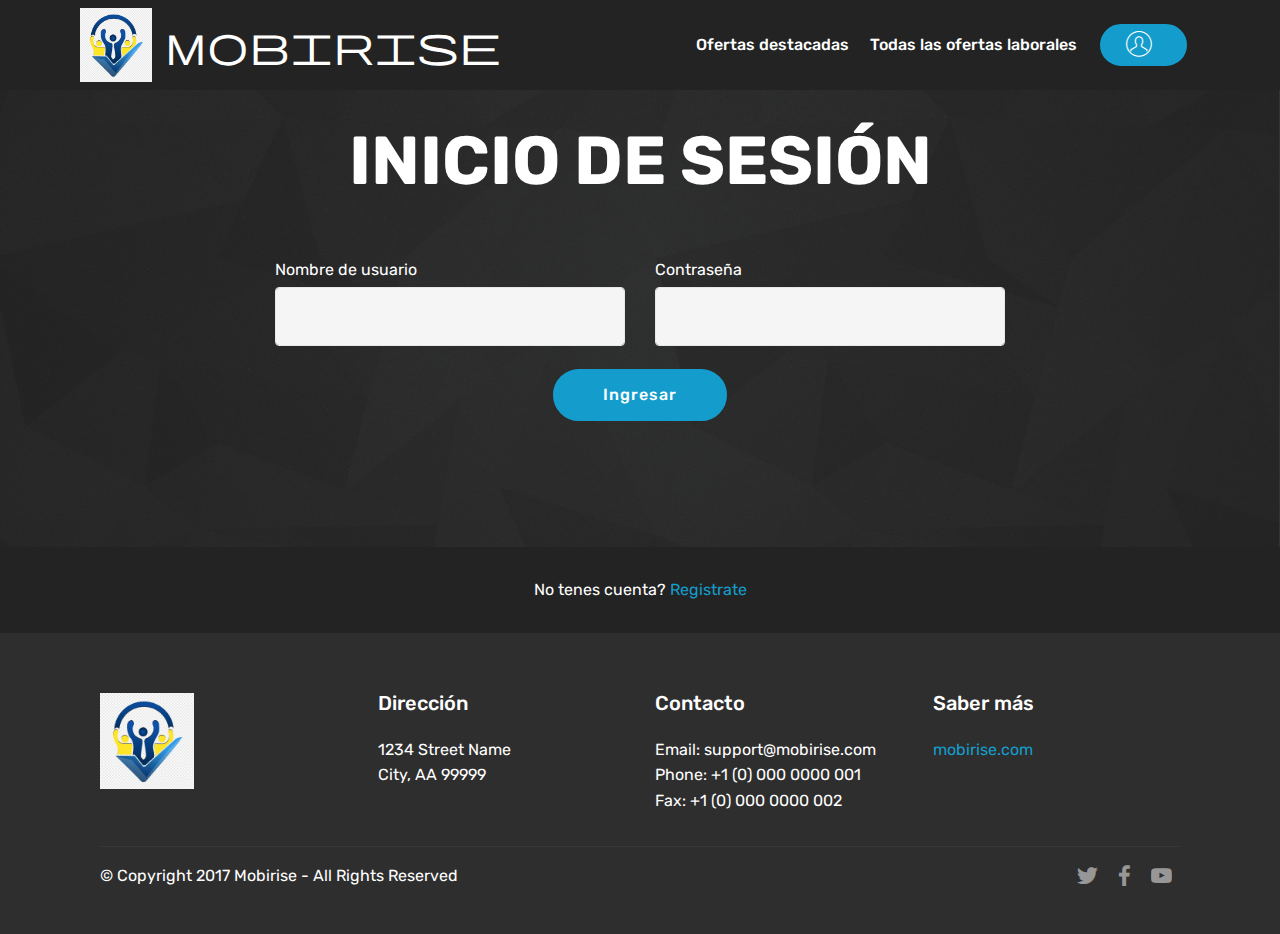
<file: page5.html>
<!DOCTYPE html>
<html >
<head>
  <!-- Site made with Mobirise Website Builder v4.7.8, https://mobirise.com -->
  <meta charset="UTF-8">
  <meta http-equiv="X-UA-Compatible" content="IE=edge">
  <meta name="generator" content="Mobirise v4.7.8, mobirise.com">
  <meta name="viewport" content="width=device-width, initial-scale=1, minimum-scale=1">
  <link rel="shortcut icon" href="assets/images/png-transparent-laborer-employment-agency-job-employment-agency-service-logo-employment-122x125.png" type="image/x-icon">
  <meta name="description" content="Web Site Creator Description">
  <title>Login</title>
  <link rel="stylesheet" href="assets/web/assets/mobirise-icons/mobirise-icons.css">
  <link rel="stylesheet" href="assets/tether/tether.min.css">
  <link rel="stylesheet" href="assets/bootstrap/css/bootstrap.min.css">
  <link rel="stylesheet" href="assets/bootstrap/css/bootstrap-grid.min.css">
  <link rel="stylesheet" href="assets/bootstrap/css/bootstrap-reboot.min.css">
  <link rel="stylesheet" href="assets/dropdown/css/style.css">
  <link rel="stylesheet" href="assets/socicon/css/styles.css">
  <link rel="stylesheet" href="assets/theme/css/style.css">
  <link rel="stylesheet" href="assets/mobirise/css/mbr-additional.css" type="text/css">
  
  
  
</head>
<body>
  <section class="menu cid-uugokaQ5IJ" once="menu" id="menu2-12">

    

    <nav class="navbar navbar-expand beta-menu navbar-dropdown align-items-center navbar-fixed-top navbar-toggleable-sm">
        <button class="navbar-toggler navbar-toggler-right" type="button" data-toggle="collapse" data-target="#navbarSupportedContent" aria-controls="navbarSupportedContent" aria-expanded="false" aria-label="Toggle navigation">
            <div class="hamburger">
                <span></span>
                <span></span>
                <span></span>
                <span></span>
            </div>
        </button>
        <div class="menu-logo">
            <div class="navbar-brand">
                <span class="navbar-logo">
                    <a href="index.html">
                        <img src="assets/images/png-transparent-laborer-employment-agency-job-employment-agency-service-logo-employment-122x125.png" alt="Mobirise" title="" style="height: 4.6rem;">
                    </a>
                </span>
                <span class="navbar-caption-wrap"><a class="navbar-caption text-white display-2" href="index.html">
                        MOBIRISE
                    </a></span>
            </div>
        </div>
        <div class="collapse navbar-collapse" id="navbarSupportedContent">
            <ul class="navbar-nav nav-dropdown" data-app-modern-menu="true"><li class="nav-item">
                    <a class="nav-link link text-white display-4" href="page6.html">
                        Ofertas destacadas</a>
                </li>
                <li class="nav-item">
                    <a class="nav-link link text-white display-4" href="page1.html">Todas las ofertas laborales</a>
                </li></ul>
            <div class="navbar-buttons mbr-section-btn"><a class="btn btn-sm btn-primary display-4" href="page5.html"><span class="mbri-user mbr-iconfont mbr-iconfont-btn"></span>
                    </a></div>
        </div>
    </nav>
</section>

<section class="engine"><a href="https://mobirise.me/b">how to create a site</a></section><section class="mbr-section form1 cid-uugd1HdOpC" id="form1-p">

    

    <div class="mbr-overlay" style="opacity: 0.9; background-color: rgb(35, 35, 35);">
    </div>
    <div class="container">
        <div class="row justify-content-center">
            <div class="title col-12 col-lg-8">
                <h2 class="mbr-section-title align-center pb-3 mbr-fonts-style display-1"><font color="#ffffff"><strong>INICIO DE SESIÓN</strong></font></h2>
                
            </div>
        </div>
    </div>
    <div class="container">
        <div class="row justify-content-center">
            <div class="media-container-column col-lg-8" data-form-type="formoid">
                    <div data-form-alert="" hidden="">Ingreso correcto</div>
            
                    <form class="mbr-form" action="https://mobirise.com/" method="post" data-form-title="Mobirise Form"><input type="hidden" name="email" data-form-email="true" value="knhAH/Y40oGimxf2IOVJXgz9IcqXVn7Uw1gtUc8szNgNwAzER4Fu67Da4RnF2fH60tn5WGUOuJI8T2sFrrseuYKiZF6yVXq8UjP/sepSwHUDhcYvILpLXL50wuM5uW77" data-form-field="Email">
                        <div class="row row-sm-offset">
                            <div class="col-md-4 multi-horizontal" data-for="name">
                                <div class="form-group">
                                    <label class="form-control-label mbr-fonts-style display-7" for="name-form1-p">Nombre de usuario</label>
                                    <input type="text" class="form-control" name="name" data-form-field="Name" required="" id="name-form1-p">
                                </div>
                            </div>
                            
                            <div class="col-md-4 multi-horizontal" data-for="phone">
                                <div class="form-group">
                                    <label class="form-control-label mbr-fonts-style display-7" for="phone-form1-p">Contraseña</label>
                                    <input type="tel" class="form-control" name="phone" data-form-field="Phone" id="phone-form1-p">
                                </div>
                            </div>
                        </div>
                        
            
                        <span class="input-group-btn"><button href="" type="submit" class="btn btn-primary btn-form display-4">Ingresar</button></span>
                    </form>
            </div>
        </div>
    </div>
</section>

<section once="" class="cid-uugeSbIb98 mbr-parallax-background" id="footer6-s">

    

    <div class="mbr-overlay" style="opacity: 1; background-color: rgb(35, 35, 35);"></div>

    <div class="container">
        <div class="media-container-row align-center mbr-white">
            <div class="col-12">
                <p class="mbr-text mb-0 mbr-fonts-style display-7">No tenes cuenta? <a href="page2.html">Registrate</a></p>
            </div>
        </div>
    </div>
</section>

<section class="cid-uugezj3TDM" id="footer1-r">

    

    

    <div class="container">
        <div class="media-container-row content text-white">
            <div class="col-12 col-md-3">
                <div class="media-wrap">
                    <a href="https://mobirise.com/">
                        <img src="assets/images/png-transparent-laborer-employment-agency-job-employment-agency-service-logo-employment-122x125.png" alt="Mobirise" title="">
                    </a>
                </div>
            </div>
            <div class="col-12 col-md-3 mbr-fonts-style display-7">
                <h5 class="pb-3">
                    Dirección</h5>
                <p class="mbr-text">
                    1234 Street Name
                    <br>City, AA 99999
                </p>
            </div>
            <div class="col-12 col-md-3 mbr-fonts-style display-7">
                <h5 class="pb-3">
                    Contacto</h5>
                <p class="mbr-text">
                    Email: support@mobirise.com
                    <br>Phone: +1 (0) 000 0000 001
                    <br>Fax: +1 (0) 000 0000 002
                </p>
            </div>
            <div class="col-12 col-md-3 mbr-fonts-style display-7">
                <h5 class="pb-3">Saber más</h5>
                <p class="mbr-text"><a href="http://mobirise.com">mobirise.com</a><br><br></p>
            </div>
        </div>
        <div class="footer-lower">
            <div class="media-container-row">
                <div class="col-sm-12">
                    <hr>
                </div>
            </div>
            <div class="media-container-row mbr-white">
                <div class="col-sm-6 copyright">
                    <p class="mbr-text mbr-fonts-style display-7">
                        © Copyright 2017 Mobirise - All Rights Reserved
                    </p>
                </div>
                <div class="col-md-6">
                    <div class="social-list align-right">
                        <div class="soc-item">
                            <a href="https://twitter.com/mobirise" target="_blank">
                                <span class="socicon-twitter socicon mbr-iconfont mbr-iconfont-social"></span>
                            </a>
                        </div>
                        <div class="soc-item">
                            <a href="https://www.facebook.com/pages/Mobirise/1616226671953247" target="_blank">
                                <span class="socicon-facebook socicon mbr-iconfont mbr-iconfont-social"></span>
                            </a>
                        </div>
                        <div class="soc-item">
                            <a href="https://www.youtube.com/c/mobirise" target="_blank">
                                <span class="socicon-youtube socicon mbr-iconfont mbr-iconfont-social"></span>
                            </a>
                        </div>
                        
                        
                        
                    </div>
                </div>
            </div>
        </div>
    </div>
</section>


  <script src="assets/web/assets/jquery/jquery.min.js"></script>
  <script src="assets/popper/popper.min.js"></script>
  <script src="assets/tether/tether.min.js"></script>
  <script src="assets/bootstrap/js/bootstrap.min.js"></script>
  <script src="assets/smoothscroll/smooth-scroll.js"></script>
  <script src="assets/dropdown/js/script.min.js"></script>
  <script src="assets/touchswipe/jquery.touch-swipe.min.js"></script>
  <script src="assets/parallax/jarallax.min.js"></script>
  <script src="assets/theme/js/script.js"></script>
  <script src="assets/formoid/formoid.min.js"></script>
  
  
</body>
</html>
</file>
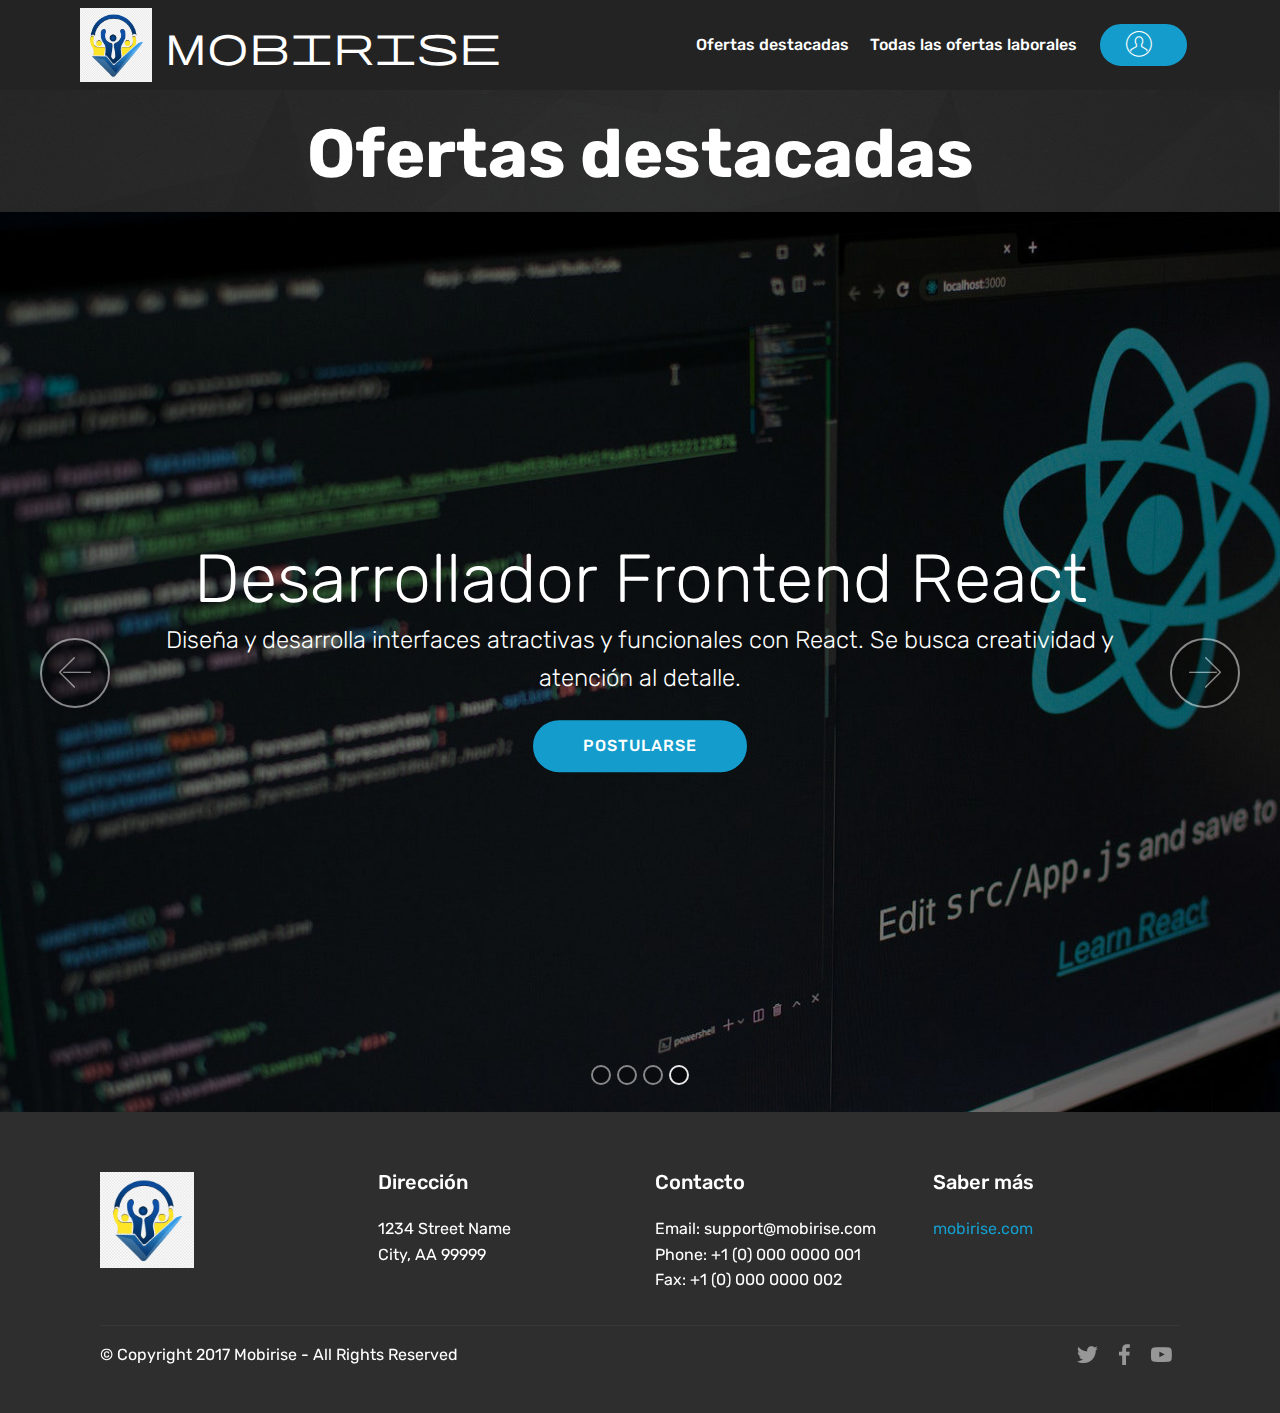
<file: page6.html>
<!DOCTYPE html>
<html >
<head>
  <!-- Site made with Mobirise Website Builder v4.7.8, https://mobirise.com -->
  <meta charset="UTF-8">
  <meta http-equiv="X-UA-Compatible" content="IE=edge">
  <meta name="generator" content="Mobirise v4.7.8, mobirise.com">
  <meta name="viewport" content="width=device-width, initial-scale=1, minimum-scale=1">
  <link rel="shortcut icon" href="assets/images/png-transparent-laborer-employment-agency-job-employment-agency-service-logo-employment-122x125.png" type="image/x-icon">
  <meta name="description" content="Web Builder Description">
  <title>Ofertas Destacadas</title>
  <link rel="stylesheet" href="assets/web/assets/mobirise-icons/mobirise-icons.css">
  <link rel="stylesheet" href="assets/tether/tether.min.css">
  <link rel="stylesheet" href="assets/bootstrap/css/bootstrap.min.css">
  <link rel="stylesheet" href="assets/bootstrap/css/bootstrap-grid.min.css">
  <link rel="stylesheet" href="assets/bootstrap/css/bootstrap-reboot.min.css">
  <link rel="stylesheet" href="assets/dropdown/css/style.css">
  <link rel="stylesheet" href="assets/socicon/css/styles.css">
  <link rel="stylesheet" href="assets/theme/css/style.css">
  <link rel="stylesheet" href="assets/mobirise/css/mbr-additional.css" type="text/css">
  
  
  
</head>
<body>
  <section class="menu cid-uugoxa7FdD" once="menu" id="menu2-16">

    

    <nav class="navbar navbar-expand beta-menu navbar-dropdown align-items-center navbar-fixed-top navbar-toggleable-sm">
        <button class="navbar-toggler navbar-toggler-right" type="button" data-toggle="collapse" data-target="#navbarSupportedContent" aria-controls="navbarSupportedContent" aria-expanded="false" aria-label="Toggle navigation">
            <div class="hamburger">
                <span></span>
                <span></span>
                <span></span>
                <span></span>
            </div>
        </button>
        <div class="menu-logo">
            <div class="navbar-brand">
                <span class="navbar-logo">
                    <a href="index.html">
                        <img src="assets/images/png-transparent-laborer-employment-agency-job-employment-agency-service-logo-employment-122x125.png" alt="Mobirise" title="" style="height: 4.6rem;">
                    </a>
                </span>
                <span class="navbar-caption-wrap"><a class="navbar-caption text-white display-2" href="index.html">
                        MOBIRISE
                    </a></span>
            </div>
        </div>
        <div class="collapse navbar-collapse" id="navbarSupportedContent">
            <ul class="navbar-nav nav-dropdown" data-app-modern-menu="true"><li class="nav-item">
                    <a class="nav-link link text-white display-4" href="page6.html">
                        Ofertas destacadas</a>
                </li>
                <li class="nav-item">
                    <a class="nav-link link text-white display-4" href="page1.html">Todas las ofertas laborales</a>
                </li></ul>
            <div class="navbar-buttons mbr-section-btn"><a class="btn btn-sm btn-primary display-4" href="page5.html"><span class="mbri-user mbr-iconfont mbr-iconfont-btn"></span>
                    </a></div>
        </div>
    </nav>
</section>

<section class="engine"><a href="https://mobirise.me/o">free one page web templates</a></section><section class="mbr-section content5 cid-uughdNHbmu mbr-parallax-background" id="content5-10">

    

    <div class="mbr-overlay" style="opacity: 0.9; background-color: rgb(35, 35, 35);">
    </div>

    <div class="container">
        <div class="media-container-row">
            <div class="title col-12 col-md-8">
                <h2 class="align-center mbr-bold mbr-white pb-3 mbr-fonts-style display-1">Ofertas destacadas</h2>
                
                
                
            </div>
        </div>
    </div>
</section>

<section class="carousel slide cid-uugtlhifbp" data-interval="false" id="slider1-1e">

    

    <div class="full-screen"><div class="mbr-slider slide carousel" data-pause="true" data-keyboard="false" data-ride="false" data-interval="false"><ol class="carousel-indicators"><li data-app-prevent-settings="" data-target="#slider1-1e" data-slide-to="0"></li><li data-app-prevent-settings="" data-target="#slider1-1e" data-slide-to="1"></li><li data-app-prevent-settings="" data-target="#slider1-1e" data-slide-to="2"></li><li data-app-prevent-settings="" data-target="#slider1-1e" class=" active" data-slide-to="3"></li></ol><div class="carousel-inner" role="listbox"><div class="carousel-item slider-fullscreen-image" data-bg-video-slide="false" style="background-image: url(assets/images/analo-1380x920.jpg);"><div class="container container-slide"><div class="image_wrapper"><div class="mbr-overlay"></div><img src="assets/images/analo-1380x920.jpg"><div class="carousel-caption justify-content-center"><div class="col-10 align-center"><h2 class="mbr-fonts-style display-1">Analista Programador Junior</h2><p class="lead mbr-text mbr-fonts-style display-5">Colabora en el desarrollo y mantenimiento de aplicaciones utilizando tecnologías modernas. Se valora conocimiento en bases de datos y programación orientada a objetos.</p><div class="mbr-section-btn" buttons="0"><a class="btn display-4 btn-primary" href="page4.html">POSTULARSE</a> </div></div></div></div></div></div><div class="carousel-item slider-fullscreen-image" data-bg-video-slide="false" style="background-image: url(assets/images/curso-qa-tester-1-1-1600x800.jpg);"><div class="container container-slide"><div class="image_wrapper"><div class="mbr-overlay"></div><img src="assets/images/curso-qa-tester-1-1-1600x800.jpg"><div class="carousel-caption justify-content-center"><div class="col-10 align-center"><h2 class="mbr-fonts-style display-1">Tester QA</h2><p class="lead mbr-text mbr-fonts-style display-5">Colabora en el desarrollo y mantenimiento de aplicaciones utilizando tecnologías modernas. Se valora conocimiento en bases de datos y programación orientada a objetos.</p><div class="mbr-section-btn" buttons="0"><a class="btn btn-primary display-4" href="page4.html">POSTULARSE<br></a> </div></div></div></div></div></div><div class="carousel-item slider-fullscreen-image" data-bg-video-slide="false" style="background-image: url(assets/images/redes-1200x800.jpg);"><div class="container container-slide"><div class="image_wrapper"><div class="mbr-overlay"></div><img src="assets/images/redes-1200x800.jpg"><div class="carousel-caption justify-content-center"><div class="col-10 align-center"><h2 class="mbr-fonts-style display-1">Administrador de Redes</h2><p class="lead mbr-text mbr-fonts-style display-5">Gestiona redes internas y garantiza la seguridad informática de la empresa. Se requiere experiencia en configuración de routers y firewalls.</p><div class="mbr-section-btn" buttons="0"><a class="btn display-4 btn-primary" href="page4.html">POSTULARSE</a> </div></div></div></div></div></div><div class="carousel-item slider-fullscreen-image active" data-bg-video-slide="false" style="background-image: url(assets/images/front-1400x933.jpg);"><div class="container container-slide"><div class="image_wrapper"><div class="mbr-overlay"></div><img src="assets/images/front-1400x933.jpg"><div class="carousel-caption justify-content-center"><div class="col-10 align-center"><h2 class="mbr-fonts-style display-1">Desarrollador Frontend React</h2><p class="lead mbr-text mbr-fonts-style display-5">Diseña y desarrolla interfaces atractivas y funcionales con React. Se busca creatividad y atención al detalle.</p><div class="mbr-section-btn" buttons="0"><a class="btn display-4 btn-primary" href="page4.html">POSTULARSE</a> </div></div></div></div></div></div></div><a data-app-prevent-settings="" class="carousel-control carousel-control-prev" role="button" data-slide="prev" href="#slider1-1e"><span aria-hidden="true" class="mbri-left mbr-iconfont"></span><span class="sr-only">Previous</span></a><a data-app-prevent-settings="" class="carousel-control carousel-control-next" role="button" data-slide="next" href="#slider1-1e"><span aria-hidden="true" class="mbri-right mbr-iconfont"></span><span class="sr-only">Next</span></a></div></div>

</section>

<section class="cid-uuggTLDmUe" id="footer1-z">

    

    

    <div class="container">
        <div class="media-container-row content text-white">
            <div class="col-12 col-md-3">
                <div class="media-wrap">
                    <a href="https://mobirise.com/">
                        <img src="assets/images/png-transparent-laborer-employment-agency-job-employment-agency-service-logo-employment-122x125.png" alt="Mobirise" title="">
                    </a>
                </div>
            </div>
            <div class="col-12 col-md-3 mbr-fonts-style display-7">
                <h5 class="pb-3">
                    Dirección</h5>
                <p class="mbr-text">
                    1234 Street Name
                    <br>City, AA 99999
                </p>
            </div>
            <div class="col-12 col-md-3 mbr-fonts-style display-7">
                <h5 class="pb-3">
                    Contacto</h5>
                <p class="mbr-text">
                    Email: support@mobirise.com
                    <br>Phone: +1 (0) 000 0000 001
                    <br>Fax: +1 (0) 000 0000 002
                </p>
            </div>
            <div class="col-12 col-md-3 mbr-fonts-style display-7">
                <h5 class="pb-3">Saber más</h5>
                <p class="mbr-text"><a href="http://mobirise.com">mobirise.com</a><br><br></p>
            </div>
        </div>
        <div class="footer-lower">
            <div class="media-container-row">
                <div class="col-sm-12">
                    <hr>
                </div>
            </div>
            <div class="media-container-row mbr-white">
                <div class="col-sm-6 copyright">
                    <p class="mbr-text mbr-fonts-style display-7">
                        © Copyright 2017 Mobirise - All Rights Reserved
                    </p>
                </div>
                <div class="col-md-6">
                    <div class="social-list align-right">
                        <div class="soc-item">
                            <a href="https://twitter.com/mobirise" target="_blank">
                                <span class="socicon-twitter socicon mbr-iconfont mbr-iconfont-social"></span>
                            </a>
                        </div>
                        <div class="soc-item">
                            <a href="https://www.facebook.com/pages/Mobirise/1616226671953247" target="_blank">
                                <span class="socicon-facebook socicon mbr-iconfont mbr-iconfont-social"></span>
                            </a>
                        </div>
                        <div class="soc-item">
                            <a href="https://www.youtube.com/c/mobirise" target="_blank">
                                <span class="socicon-youtube socicon mbr-iconfont mbr-iconfont-social"></span>
                            </a>
                        </div>
                        
                        
                        
                    </div>
                </div>
            </div>
        </div>
    </div>
</section>


  <script src="assets/web/assets/jquery/jquery.min.js"></script>
  <script src="assets/popper/popper.min.js"></script>
  <script src="assets/tether/tether.min.js"></script>
  <script src="assets/bootstrap/js/bootstrap.min.js"></script>
  <script src="assets/smoothscroll/smooth-scroll.js"></script>
  <script src="assets/dropdown/js/script.min.js"></script>
  <script src="assets/parallax/jarallax.min.js"></script>
  <script src="assets/ytplayer/jquery.mb.ytplayer.min.js"></script>
  <script src="assets/vimeoplayer/jquery.mb.vimeo_player.js"></script>
  <script src="assets/bootstrapcarouselswipe/bootstrap-carousel-swipe.js"></script>
  <script src="assets/touchswipe/jquery.touch-swipe.min.js"></script>
  <script src="assets/theme/js/script.js"></script>
  <script src="assets/slidervideo/script.js"></script>
  
  
</body>
</html>
</file>
<file: assets/web/assets/mobirise-icons/mobirise-icons.css>
@font-face {
  font-family: 'MobiriseIcons';
  src:  url('mobirise-icons.eot?spat4u');
  src:  url('mobirise-icons.eot?spat4u#iefix') format('embedded-opentype'),
    url('mobirise-icons.ttf?spat4u') format('truetype'),
    url('mobirise-icons.woff?spat4u') format('woff'),
    url('mobirise-icons.svg?spat4u#MobiriseIcons') format('svg');
  font-weight: normal;
  font-style: normal;
}

[class^="mbri-"], [class*=" mbri-"] {
  /* use !important to prevent issues with browser extensions that change fonts */
  font-family: MobiriseIcons !important;
  speak: none;
  font-style: normal;
  font-weight: normal;
  font-variant: normal;
  text-transform: none;
  line-height: 1;

  /* Better Font Rendering =========== */
  -webkit-font-smoothing: antialiased;
  -moz-osx-font-smoothing: grayscale;
}

.mbri-add-submenu:before {
  content: "\e900";
}
.mbri-alert:before {
  content: "\e901";
}
.mbri-align-center:before {
  content: "\e902";
}
.mbri-align-justify:before {
  content: "\e903";
}
.mbri-align-left:before {
  content: "\e904";
}
.mbri-align-right:before {
  content: "\e905";
}
.mbri-android:before {
  content: "\e906";
}
.mbri-apple:before {
  content: "\e907";
}
.mbri-arrow-down:before {
  content: "\e908";
}
.mbri-arrow-next:before {
  content: "\e909";
}
.mbri-arrow-prev:before {
  content: "\e90a";
}
.mbri-arrow-up:before {
  content: "\e90b";
}
.mbri-bold:before {
  content: "\e90c";
}
.mbri-bookmark:before {
  content: "\e90d";
}
.mbri-bootstrap:before {
  content: "\e90e";
}
.mbri-briefcase:before {
  content: "\e90f";
}
.mbri-browse:before {
  content: "\e910";
}
.mbri-bulleted-list:before {
  content: "\e911";
}
.mbri-calendar:before {
  content: "\e912";
}
.mbri-camera:before {
  content: "\e913";
}
.mbri-cart-add:before {
  content: "\e914";
}
.mbri-cart-full:before {
  content: "\e915";
}
.mbri-cash:before {
  content: "\e916";
}
.mbri-change-style:before {
  content: "\e917";
}
.mbri-chat:before {
  content: "\e918";
}
.mbri-clock:before {
  content: "\e919";
}
.mbri-close:before {
  content: "\e91a";
}
.mbri-cloud:before {
  content: "\e91b";
}
.mbri-code:before {
  content: "\e91c";
}
.mbri-contact-form:before {
  content: "\e91d";
}
.mbri-credit-card:before {
  content: "\e91e";
}
.mbri-cursor-click:before {
  content: "\e91f";
}
.mbri-cust-feedback:before {
  content: "\e920";
}
.mbri-database:before {
  content: "\e921";
}
.mbri-delivery:before {
  content: "\e922";
}
.mbri-desktop:before {
  content: "\e923";
}
.mbri-devices:before {
  content: "\e924";
}
.mbri-down:before {
  content: "\e925";
}
.mbri-download:before {
  content: "\e989";
}
.mbri-drag-n-drop:before {
  content: "\e927";
}
.mbri-drag-n-drop2:before {
  content: "\e928";
}
.mbri-edit:before {
  content: "\e929";
}
.mbri-edit2:before {
  content: "\e92a";
}
.mbri-error:before {
  content: "\e92b";
}
.mbri-extension:before {
  content: "\e92c";
}
.mbri-features:before {
  content: "\e92d";
}
.mbri-file:before {
  content: "\e92e";
}
.mbri-flag:before {
  content: "\e92f";
}
.mbri-folder:before {
  content: "\e930";
}
.mbri-gift:before {
  content: "\e931";
}
.mbri-github:before {
  content: "\e932";
}
.mbri-globe:before {
  content: "\e933";
}
.mbri-globe-2:before {
  content: "\e934";
}
.mbri-growing-chart:before {
  content: "\e935";
}
.mbri-hearth:before {
  content: "\e936";
}
.mbri-help:before {
  content: "\e937";
}
.mbri-home:before {
  content: "\e938";
}
.mbri-hot-cup:before {
  content: "\e939";
}
.mbri-idea:before {
  content: "\e93a";
}
.mbri-image-gallery:before {
  content: "\e93b";
}
.mbri-image-slider:before {
  content: "\e93c";
}
.mbri-info:before {
  content: "\e93d";
}
.mbri-italic:before {
  content: "\e93e";
}
.mbri-key:before {
  content: "\e93f";
}
.mbri-laptop:before {
  content: "\e940";
}
.mbri-layers:before {
  content: "\e941";
}
.mbri-left-right:before {
  content: "\e942";
}
.mbri-left:before {
  content: "\e943";
}
.mbri-letter:before {
  content: "\e944";
}
.mbri-like:before {
  content: "\e945";
}
.mbri-link:before {
  content: "\e946";
}
.mbri-lock:before {
  content: "\e947";
}
.mbri-login:before {
  content: "\e948";
}
.mbri-logout:before {
  content: "\e949";
}
.mbri-magic-stick:before {
  content: "\e94a";
}
.mbri-map-pin:before {
  content: "\e94b";
}
.mbri-menu:before {
  content: "\e94c";
}
.mbri-mobile:before {
  content: "\e94d";
}
.mbri-mobile2:before {
  content: "\e94e";
}
.mbri-mobirise:before {
  content: "\e94f";
}
.mbri-more-horizontal:before {
  content: "\e950";
}
.mbri-more-vertical:before {
  content: "\e951";
}
.mbri-music:before {
  content: "\e952";
}
.mbri-new-file:before {
  content: "\e953";
}
.mbri-numbered-list:before {
  content: "\e954";
}
.mbri-opened-folder:before {
  content: "\e955";
}
.mbri-pages:before {
  content: "\e956";
}
.mbri-paper-plane:before {
  content: "\e957";
}
.mbri-paperclip:before {
  content: "\e958";
}
.mbri-photo:before {
  content: "\e959";
}
.mbri-photos:before {
  content: "\e95a";
}
.mbri-pin:before {
  content: "\e95b";
}
.mbri-play:before {
  content: "\e95c";
}
.mbri-plus:before {
  content: "\e95d";
}
.mbri-preview:before {
  content: "\e95e";
}
.mbri-print:before {
  content: "\e95f";
}
.mbri-protect:before {
  content: "\e960";
}
.mbri-question:before {
  content: "\e961";
}
.mbri-quote-left:before {
  content: "\e962";
}
.mbri-quote-right:before {
  content: "\e963";
}
.mbri-refresh:before {
  content: "\e964";
}
.mbri-responsive:before {
  content: "\e965";
}
.mbri-right:before {
  content: "\e966";
}
.mbri-rocket:before {
  content: "\e967";
}
.mbri-sad-face:before {
  content: "\e968";
}
.mbri-sale:before {
  content: "\e969";
}
.mbri-save:before {
  content: "\e96a";
}
.mbri-search:before {
  content: "\e96b";
}
.mbri-setting:before {
  content: "\e96c";
}
.mbri-setting2:before {
  content: "\e96d";
}
.mbri-setting3:before {
  content: "\e96e";
}
.mbri-share:before {
  content: "\e96f";
}
.mbri-shopping-bag:before {
  content: "\e970";
}
.mbri-shopping-basket:before {
  content: "\e971";
}
.mbri-shopping-cart:before {
  content: "\e972";
}
.mbri-sites:before {
  content: "\e973";
}
.mbri-smile-face:before {
  content: "\e974";
}
.mbri-speed:before {
  content: "\e975";
}
.mbri-star:before {
  content: "\e976";
}
.mbri-success:before {
  content: "\e977";
}
.mbri-sun:before {
  content: "\e978";
}
.mbri-sun2:before {
  content: "\e979";
}
.mbri-tablet:before {
  content: "\e97a";
}
.mbri-tablet-vertical:before {
  content: "\e97b";
}
.mbri-target:before {
  content: "\e97c";
}
.mbri-timer:before {
  content: "\e97d";
}
.mbri-to-ftp:before {
  content: "\e97e";
}
.mbri-to-local-drive:before {
  content: "\e97f";
}
.mbri-touch-swipe:before {
  content: "\e980";
}
.mbri-touch:before {
  content: "\e981";
}
.mbri-trash:before {
  content: "\e982";
}
.mbri-underline:before {
  content: "\e983";
}
.mbri-unlink:before {
  content: "\e984";
}
.mbri-unlock:before {
  content: "\e985";
}
.mbri-up-down:before {
  content: "\e986";
}
.mbri-up:before {
  content: "\e987";
}
.mbri-update:before {
  content: "\e988";
}
.mbri-upload:before {
 content: "\e926"; 
}
.mbri-user:before {
  content: "\e98a";
}
.mbri-user2:before {
  content: "\e98b";
}
.mbri-users:before {
  content: "\e98c";
}
.mbri-video:before {
  content: "\e98d";
}
.mbri-video-play:before {
  content: "\e98e";
}
.mbri-watch:before {
  content: "\e98f";
}
.mbri-website-theme:before {
  content: "\e990";
}
.mbri-wifi:before {
  content: "\e991";
}
.mbri-windows:before {
  content: "\e992";
}
.mbri-zoom-out:before {
  content: "\e993";
}
.mbri-redo:before {
  content: "\e994";
}
.mbri-undo:before {
  content: "\e995";
}
</file>
<file: assets/socicon/css/styles.css>
@charset "UTF-8";

@font-face {
  font-family: "socicon";
  src:url("../fonts/socicon.eot");
  src:url("../fonts/socicon.eot?#iefix") format("embedded-opentype"),
    url("../fonts/socicon.woff") format("woff"),
    url("../fonts/socicon.ttf") format("truetype"),
    url("../fonts/socicon.svg#socicon") format("svg");
  font-weight: normal;
  font-style: normal;

}

[data-icon]:before {
  font-family: "socicon" !important;
  content: attr(data-icon);
  font-style: normal !important;
  font-weight: normal !important;
  font-variant: normal !important;
  text-transform: none !important;
  speak: none;
  line-height: 1;
  -webkit-font-smoothing: antialiased;
  -moz-osx-font-smoothing: grayscale;
}

[class^="socicon-"]:before,
[class*=" socicon-"]:before {
  font-family: "socicon" !important;
  font-style: normal !important;
  font-weight: normal !important;
  font-variant: normal !important;
  text-transform: none !important;
  speak: none;
  line-height: 1;
  -webkit-font-smoothing: antialiased;
  -moz-osx-font-smoothing: grayscale;
}

.socicon-modelmayhem:before {
  content: "\e000";
}
.socicon-mixcloud:before {
  content: "\e001";
}
.socicon-drupal:before {
  content: "\e002";
}
.socicon-swarm:before {
  content: "\e003";
}
.socicon-istock:before {
  content: "\e004";
}
.socicon-yammer:before {
  content: "\e005";
}
.socicon-ello:before {
  content: "\e006";
}
.socicon-stackoverflow:before {
  content: "\e007";
}
.socicon-persona:before {
  content: "\e008";
}
.socicon-triplej:before {
  content: "\e009";
}
.socicon-houzz:before {
  content: "\e00a";
}
.socicon-rss:before {
  content: "\e00b";
}
.socicon-paypal:before {
  content: "\e00c";
}
.socicon-odnoklassniki:before {
  content: "\e00d";
}
.socicon-airbnb:before {
  content: "\e00e";
}
.socicon-periscope:before {
  content: "\e00f";
}
.socicon-outlook:before {
  content: "\e010";
}
.socicon-coderwall:before {
  content: "\e011";
}
.socicon-tripadvisor:before {
  content: "\e012";
}
.socicon-appnet:before {
  content: "\e013";
}
.socicon-goodreads:before {
  content: "\e014";
}
.socicon-tripit:before {
  content: "\e015";
}
.socicon-lanyrd:before {
  content: "\e016";
}
.socicon-slideshare:before {
  content: "\e017";
}
.socicon-buffer:before {
  content: "\e018";
}
.socicon-disqus:before {
  content: "\e019";
}
.socicon-vkontakte:before {
  content: "\e01a";
}
.socicon-whatsapp:before {
  content: "\e01b";
}
.socicon-patreon:before {
  content: "\e01c";
}
.socicon-storehouse:before {
  content: "\e01d";
}
.socicon-pocket:before {
  content: "\e01e";
}
.socicon-mail:before {
  content: "\e01f";
}
.socicon-blogger:before {
  content: "\e020";
}
.socicon-technorati:before {
  content: "\e021";
}
.socicon-reddit:before {
  content: "\e022";
}
.socicon-dribbble:before {
  content: "\e023";
}
.socicon-stumbleupon:before {
  content: "\e024";
}
.socicon-digg:before {
  content: "\e025";
}
.socicon-envato:before {
  content: "\e026";
}
.socicon-behance:before {
  content: "\e027";
}
.socicon-delicious:before {
  content: "\e028";
}
.socicon-deviantart:before {
  content: "\e029";
}
.socicon-forrst:before {
  content: "\e02a";
}
.socicon-play:before {
  content: "\e02b";
}
.socicon-zerply:before {
  content: "\e02c";
}
.socicon-wikipedia:before {
  content: "\e02d";
}
.socicon-apple:before {
  content: "\e02e";
}
.socicon-flattr:before {
  content: "\e02f";
}
.socicon-github:before {
  content: "\e030";
}
.socicon-renren:before {
  content: "\e031";
}
.socicon-friendfeed:before {
  content: "\e032";
}
.socicon-newsvine:before {
  content: "\e033";
}
.socicon-identica:before {
  content: "\e034";
}
.socicon-bebo:before {
  content: "\e035";
}
.socicon-zynga:before {
  content: "\e036";
}
.socicon-steam:before {
  content: "\e037";
}
.socicon-xbox:before {
  content: "\e038";
}
.socicon-windows:before {
  content: "\e039";
}
.socicon-qq:before {
  content: "\e03a";
}
.socicon-douban:before {
  content: "\e03b";
}
.socicon-meetup:before {
  content: "\e03c";
}
.socicon-playstation:before {
  content: "\e03d";
}
.socicon-android:before {
  content: "\e03e";
}
.socicon-snapchat:before {
  content: "\e03f";
}
.socicon-twitter:before {
  content: "\e040";
}
.socicon-facebook:before {
  content: "\e041";
}
.socicon-googleplus:before {
  content: "\e042";
}
.socicon-pinterest:before {
  content: "\e043";
}
.socicon-foursquare:before {
  content: "\e044";
}
.socicon-yahoo:before {
  content: "\e045";
}
.socicon-skype:before {
  content: "\e046";
}
.socicon-yelp:before {
  content: "\e047";
}
.socicon-feedburner:before {
  content: "\e048";
}
.socicon-linkedin:before {
  content: "\e049";
}
.socicon-viadeo:before {
  content: "\e04a";
}
.socicon-xing:before {
  content: "\e04b";
}
.socicon-myspace:before {
  content: "\e04c";
}
.socicon-soundcloud:before {
  content: "\e04d";
}
.socicon-spotify:before {
  content: "\e04e";
}
.socicon-grooveshark:before {
  content: "\e04f";
}
.socicon-lastfm:before {
  content: "\e050";
}
.socicon-youtube:before {
  content: "\e051";
}
.socicon-vimeo:before {
  content: "\e052";
}
.socicon-dailymotion:before {
  content: "\e053";
}
.socicon-vine:before {
  content: "\e054";
}
.socicon-flickr:before {
  content: "\e055";
}
.socicon-500px:before {
  content: "\e056";
}
.socicon-wordpress:before {
  content: "\e058";
}
.socicon-tumblr:before {
  content: "\e059";
}
.socicon-twitch:before {
  content: "\e05a";
}
.socicon-8tracks:before {
  content: "\e05b";
}
.socicon-amazon:before {
  content: "\e05c";
}
.socicon-icq:before {
  content: "\e05d";
}
.socicon-smugmug:before {
  content: "\e05e";
}
.socicon-ravelry:before {
  content: "\e05f";
}
.socicon-weibo:before {
  content: "\e060";
}
.socicon-baidu:before {
  content: "\e061";
}
.socicon-angellist:before {
  content: "\e062";
}
.socicon-ebay:before {
  content: "\e063";
}
.socicon-imdb:before {
  content: "\e064";
}
.socicon-stayfriends:before {
  content: "\e065";
}
.socicon-residentadvisor:before {
  content: "\e066";
}
.socicon-google:before {
  content: "\e067";
}
.socicon-yandex:before {
  content: "\e068";
}
.socicon-sharethis:before {
  content: "\e069";
}
.socicon-bandcamp:before {
  content: "\e06a";
}
.socicon-itunes:before {
  content: "\e06b";
}
.socicon-deezer:before {
  content: "\e06c";
}
.socicon-telegram:before {
  content: "\e06e";
}
.socicon-openid:before {
  content: "\e06f";
}
.socicon-amplement:before {
  content: "\e070";
}
.socicon-viber:before {
  content: "\e071";
}
.socicon-zomato:before {
  content: "\e072";
}
.socicon-draugiem:before {
  content: "\e074";
}
.socicon-endomodo:before {
  content: "\e075";
}
.socicon-filmweb:before {
  content: "\e076";
}
.socicon-stackexchange:before {
  content: "\e077";
}
.socicon-wykop:before {
  content: "\e078";
}
.socicon-teamspeak:before {
  content: "\e079";
}
.socicon-teamviewer:before {
  content: "\e07a";
}
.socicon-ventrilo:before {
  content: "\e07b";
}
.socicon-younow:before {
  content: "\e07c";
}
.socicon-raidcall:before {
  content: "\e07d";
}
.socicon-mumble:before {
  content: "\e07e";
}
.socicon-medium:before {
  content: "\e06d";
}
.socicon-bebee:before {
  content: "\e07f";
}
.socicon-hitbox:before {
  content: "\e080";
}
.socicon-reverbnation:before {
  content: "\e081";
}
.socicon-formulr:before {
  content: "\e082";
}
.socicon-instagram:before {
  content: "\e057";
}
.socicon-battlenet:before {
  content: "\e083";
}
.socicon-chrome:before {
  content: "\e084";
}
.socicon-discord:before {
  content: "\e086";
}
.socicon-issuu:before {
  content: "\e087";
}
.socicon-macos:before {
  content: "\e088";
}
.socicon-firefox:before {
  content: "\e089";
}
.socicon-opera:before {
  content: "\e08d";
}
.socicon-keybase:before {
  content: "\e090";
}
.socicon-alliance:before {
  content: "\e091";
}
.socicon-livejournal:before {
  content: "\e092";
}
.socicon-googlephotos:before {
  content: "\e093";
}
.socicon-horde:before {
  content: "\e094";
}
.socicon-etsy:before {
  content: "\e095";
}
.socicon-zapier:before {
  content: "\e096";
}
.socicon-google-scholar:before {
  content: "\e097";
}
.socicon-researchgate:before {
  content: "\e098";
}
.socicon-wechat:before {
  content: "\e099";
}
.socicon-strava:before {
  content: "\e09a";
}
.socicon-line:before {
  content: "\e09b";
}
.socicon-lyft:before {
  content: "\e09c";
}
.socicon-uber:before {
  content: "\e09d";
}
.socicon-songkick:before {
  content: "\e09e";
}
.socicon-viewbug:before {
  content: "\e09f";
}
.socicon-googlegroups:before {
  content: "\e0a0";
}
.socicon-quora:before {
  content: "\e073";
}
.socicon-diablo:before {
  content: "\e085";
}
.socicon-blizzard:before {
  content: "\e0a1";
}
.socicon-hearthstone:before {
  content: "\e08b";
}
.socicon-heroes:before {
  content: "\e08a";
}
.socicon-overwatch:before {
  content: "\e08c";
}
.socicon-warcraft:before {
  content: "\e08e";
}
.socicon-starcraft:before {
  content: "\e08f";
}
.socicon-beam:before {
  content: "\e0a2";
}
.socicon-curse:before {
  content: "\e0a3";
}
.socicon-player:before {
  content: "\e0a4";
}
.socicon-streamjar:before {
  content: "\e0a5";
}
.socicon-nintendo:before {
  content: "\e0a6";
}
.socicon-hellocoton:before {
  content: "\e0a7";
}
</file>
<file: assets/dropdown/css/style.css>
.navbar-dropdown {
  left: 0;
  padding: 0;
  position: absolute;
  right: 0;
  top: 0;
  transition: all 0.45s ease;
  z-index: 1030;
  background: #282828; }
  .navbar-dropdown .navbar-logo {
    margin-right: 0.8rem;
    transition: margin 0.3s ease-in-out;
    vertical-align: middle; }
    .navbar-dropdown .navbar-logo img {
      height: 3.125rem;
      transition: all 0.3s ease-in-out; }
    .navbar-dropdown .navbar-logo.mbr-iconfont {
      font-size: 3.125rem;
      line-height: 3.125rem; }
  .navbar-dropdown .navbar-caption {
    font-weight: 700;
    white-space: normal;
    vertical-align: -4px;
    line-height: 3.125rem !important; }
    .navbar-dropdown .navbar-caption, .navbar-dropdown .navbar-caption:hover {
      color: inherit;
      text-decoration: none; }
  .navbar-dropdown .mbr-iconfont + .navbar-caption {
    vertical-align: -1px; }
  .navbar-dropdown.navbar-fixed-top {
    position: fixed; }
  .navbar-dropdown .navbar-brand span {
    vertical-align: -4px; }
  .navbar-dropdown.bg-color.transparent {
    background: none; }
  .navbar-dropdown.navbar-short .navbar-brand {
    padding: 0.625rem 0; }
    .navbar-dropdown.navbar-short .navbar-brand span {
      vertical-align: -1px; }
  .navbar-dropdown.navbar-short .navbar-caption {
    line-height: 2.375rem !important;
    vertical-align: -2px; }
  .navbar-dropdown.navbar-short .navbar-logo {
    margin-right: 0.5rem; }
    .navbar-dropdown.navbar-short .navbar-logo img {
      height: 2.375rem; }
    .navbar-dropdown.navbar-short .navbar-logo.mbr-iconfont {
      font-size: 2.375rem;
      line-height: 2.375rem; }
  .navbar-dropdown.navbar-short .mbr-table-cell {
    height: 3.625rem; }
  .navbar-dropdown .navbar-close {
    left: 0.6875rem;
    position: fixed;
    top: 0.75rem;
    z-index: 1000; }
  .navbar-dropdown .hamburger-icon {
    content: "";
    display: inline-block;
    vertical-align: middle;
    width: 16px;
    -webkit-box-shadow: 0 -6px 0 1px #282828,0 0 0 1px #282828,0 6px 0 1px #282828;
    -moz-box-shadow: 0 -6px 0 1px #282828,0 0 0 1px #282828,0 6px 0 1px #282828;
    box-shadow: 0 -6px 0 1px #282828,0 0 0 1px #282828,0 6px 0 1px #282828; }

.dropdown-menu .dropdown-toggle[data-toggle="dropdown-submenu"]::after {
  border-bottom: 0.35em solid transparent;
  border-left: 0.35em solid;
  border-right: 0;
  border-top: 0.35em solid transparent;
  margin-left: 0.3rem; }

.dropdown-menu .dropdown-item:focus {
  outline: 0; }

.nav-dropdown {
  font-size: 0.75rem;
  font-weight: 500;
  height: auto !important; }
  .nav-dropdown .nav-btn {
    padding-left: 1rem; }
  .nav-dropdown .link {
    margin: .667em 1.667em;
    font-weight: 500;
    padding: 0;
    transition: color .2s ease-in-out; }
    .nav-dropdown .link.dropdown-toggle {
      margin-right: 2.583em; }
      .nav-dropdown .link.dropdown-toggle::after {
        margin-left: .25rem;
        border-top: 0.35em solid;
        border-right: 0.35em solid transparent;
        border-left: 0.35em solid transparent;
        border-bottom: 0; }
      .nav-dropdown .link.dropdown-toggle[aria-expanded="true"] {
        margin: 0;
        padding: 0.667em 3.263em  0.667em 1.667em; }
  .nav-dropdown .link::after,
  .nav-dropdown .dropdown-item::after {
    color: inherit; }
  .nav-dropdown .btn {
    font-size: 0.75rem;
    font-weight: 700;
    letter-spacing: 0;
    margin-bottom: 0;
    padding-left: 1.25rem;
    padding-right: 1.25rem; }
  .nav-dropdown .dropdown-menu {
    border-radius: 0;
    border: 0;
    left: 0;
    margin: 0;
    padding-bottom: 1.25rem;
    padding-top: 1.25rem;
    position: relative; }
  .nav-dropdown .dropdown-submenu {
    margin-left: 0.125rem;
    top: 0; }
  .nav-dropdown .dropdown-item {
    font-weight: 500;
    line-height: 2;
    padding: 0.3846em 4.615em 0.3846em 1.5385em;
    position: relative;
    transition: color .2s ease-in-out, background-color .2s ease-in-out; }
    .nav-dropdown .dropdown-item::after {
      margin-top: -0.3077em;
      position: absolute;
      right: 1.1538em;
      top: 50%; }
    .nav-dropdown .dropdown-item:focus, .nav-dropdown .dropdown-item:hover {
      background: none; }

@media (max-width: 767px) {
  .nav-dropdown.navbar-toggleable-sm {
    bottom: 0;
    display: none;
    left: 0;
    overflow-x: hidden;
    position: fixed;
    top: 0;
    transform: translateX(-100%);
    -ms-transform: translateX(-100%);
    -webkit-transform: translateX(-100%);
    width: 18.75rem;
    z-index: 999; } }
.nav-dropdown.navbar-toggleable-xl {
  bottom: 0;
  display: none;
  left: 0;
  overflow-x: hidden;
  position: fixed;
  top: 0;
  transform: translateX(-100%);
  -ms-transform: translateX(-100%);
  -webkit-transform: translateX(-100%);
  width: 18.75rem;
  z-index: 999; }

.nav-dropdown-sm {
  display: block !important;
  overflow-x: hidden;
  overflow: auto;
  padding-top: 3.875rem; }
  .nav-dropdown-sm::after {
    content: "";
    display: block;
    height: 3rem;
    width: 100%; }
  .nav-dropdown-sm.collapse.in ~ .navbar-close {
    display: block !important; }
  .nav-dropdown-sm.collapsing, .nav-dropdown-sm.collapse.in {
    transform: translateX(0);
    -ms-transform: translateX(0);
    -webkit-transform: translateX(0);
    transition: all 0.25s ease-out;
    -webkit-transition: all 0.25s ease-out;
    background: #282828; }
  .nav-dropdown-sm.collapsing[aria-expanded="false"] {
    transform: translateX(-100%);
    -ms-transform: translateX(-100%);
    -webkit-transform: translateX(-100%); }
  .nav-dropdown-sm .nav-item {
    display: block;
    margin-left: 0 !important;
    padding-left: 0; }
  .nav-dropdown-sm .link,
  .nav-dropdown-sm .dropdown-item {
    border-top: 1px dotted rgba(255, 255, 255, 0.1);
    font-size: 0.8125rem;
    line-height: 1.6;
    margin: 0 !important;
    padding: 0.875rem 2.4rem 0.875rem 1.5625rem !important;
    position: relative;
    white-space: normal; }
    .nav-dropdown-sm .link:focus, .nav-dropdown-sm .link:hover,
    .nav-dropdown-sm .dropdown-item:focus,
    .nav-dropdown-sm .dropdown-item:hover {
      background: rgba(0, 0, 0, 0.2) !important;
      color: #c0a375; }
  .nav-dropdown-sm .nav-btn {
    position: relative;
    padding: 1.5625rem 1.5625rem 0 1.5625rem; }
    .nav-dropdown-sm .nav-btn::before {
      border-top: 1px dotted rgba(255, 255, 255, 0.1);
      content: "";
      left: 0;
      position: absolute;
      top: 0;
      width: 100%; }
    .nav-dropdown-sm .nav-btn + .nav-btn {
      padding-top: 0.625rem; }
      .nav-dropdown-sm .nav-btn + .nav-btn::before {
        display: none; }
  .nav-dropdown-sm .btn {
    padding: 0.625rem 0; }
  .nav-dropdown-sm .dropdown-toggle[data-toggle="dropdown-submenu"]::after {
    margin-left: .25rem;
    border-top: 0.35em solid;
    border-right: 0.35em solid transparent;
    border-left: 0.35em solid transparent;
    border-bottom: 0; }
  .nav-dropdown-sm .dropdown-toggle[data-toggle="dropdown-submenu"][aria-expanded="true"]::after {
    border-top: 0;
    border-right: 0.35em solid transparent;
    border-left: 0.35em solid transparent;
    border-bottom: 0.35em solid; }
  .nav-dropdown-sm .dropdown-menu {
    margin: 0;
    padding: 0;
    position: relative;
    top: 0;
    left: 0;
    width: 100%;
    border: 0;
    float: none;
    border-radius: 0;
    background: none; }
  .nav-dropdown-sm .dropdown-submenu {
    left: 100%;
    margin-left: 0.125rem;
    margin-top: -1.25rem;
    top: 0; }

.navbar-toggleable-sm .nav-dropdown .dropdown-menu {
  position: absolute; }

.navbar-toggleable-sm .nav-dropdown .dropdown-submenu {
  left: 100%;
  margin-left: 0.125rem;
  margin-top: -1.25rem;
  top: 0; }

.navbar-toggleable-sm.opened .nav-dropdown .dropdown-menu {
  position: relative; }

.navbar-toggleable-sm.opened .nav-dropdown .dropdown-submenu {
  left: 0;
  margin-left: 00rem;
  margin-top: 0rem;
  top: 0; }

.is-builder .nav-dropdown.collapsing {
  transition: none !important; }

/*# sourceMappingURL=style.css.map */
</file>
<file: assets/theme/css/style.css>
/*!
 * Mobirise v4 theme (https://mobirise.com/)
 * Copyright 2017 Mobirise
 */
section {
  background-color: #eeeeee; }

section,
.container,
.container-fluid {
  position: relative;
  word-wrap: break-word; }

a.mbr-iconfont:hover {
  text-decoration: none; }

.article .lead p, .article .lead ul, .article .lead ol, .article .lead pre, .article .lead blockquote {
  margin-bottom: 0; }

a {
  font-style: normal;
  font-weight: 400;
  cursor: pointer; }
  a, a:hover {
    text-decoration: none; }

figure {
  margin-bottom: 0; }

body {
  color: #232323; }

h1, h2, h3, h4, h5, h6,
.h1, .h2, .h3, .h4, .h5, .h6,
.display-1, .display-2, .display-3, .display-4 {
  line-height: 1;
  word-break: break-word;
  word-wrap: break-word; }

b, strong {
  font-weight: bold; }

blockquote {
  padding: 10px 0 10px 20px;
  position: relative;
  border-left: 2px solid;
  border-color: #ff3366; }

input:-webkit-autofill, input:-webkit-autofill:hover, input:-webkit-autofill:focus, input:-webkit-autofill:active {
  transition-delay: 9999s;
  transition-property: background-color, color; }

textarea[type="hidden"] {
  display: none; }

body {
  position: relative; }

section {
  background-position: 50% 50%;
  background-repeat: no-repeat;
  background-size: cover; }
  section .mbr-background-video,
  section .mbr-background-video-preview {
    position: absolute;
    bottom: 0;
    left: 0;
    right: 0;
    top: 0; }

.hidden {
  visibility: hidden; }

.mbr-z-index20 {
  z-index: 20; }

/*! Base colors */
.mbr-white {
  color: #ffffff; }

.mbr-black {
  color: #000000; }

.mbr-bg-white {
  background-color: #ffffff; }

.mbr-bg-black {
  background-color: #000000; }

/*! Text-aligns */
.align-left {
  text-align: left; }

.align-center {
  text-align: center; }

.align-right {
  text-align: right; }

@media (max-width: 767px) {
  .align-left, .align-center, .align-right, .mbr-section-btn, .mbr-section-title {
    text-align: center; } }
/*! Font-weight  */
.mbr-light {
  font-weight: 300; }

.mbr-regular {
  font-weight: 400; }

.mbr-semibold {
  font-weight: 500; }

.mbr-bold {
  font-weight: 700; }

/*! Media  */
.media-size-item {
  -webkit-flex: 1 1 auto;
  -moz-flex: 1 1 auto;
  -ms-flex: 1 1 auto;
  -o-flex: 1 1 auto;
  flex: 1 1 auto; }

.media-content {
  -webkit-flex-basis: 100%;
  flex-basis: 100%; }

.media-container-row {
  display: -ms-flexbox;
  display: -webkit-flex;
  display: flex;
  -webkit-flex-direction: row;
  -ms-flex-direction: row;
  flex-direction: row;
  -webkit-flex-wrap: wrap;
  -ms-flex-wrap: wrap;
  flex-wrap: wrap;
  -webkit-justify-content: center;
  -ms-flex-pack: center;
  justify-content: center;
  -webkit-align-content: center;
  -ms-flex-line-pack: center;
  align-content: center;
  -webkit-align-items: start;
  -ms-flex-align: start;
  align-items: start; }
  .media-container-row .media-size-item {
    width: 400px; }

.media-container-column {
  display: -ms-flexbox;
  display: -webkit-flex;
  display: flex;
  -webkit-flex-direction: column;
  -ms-flex-direction: column;
  flex-direction: column;
  -webkit-flex-wrap: wrap;
  -ms-flex-wrap: wrap;
  flex-wrap: wrap;
  -webkit-justify-content: center;
  -ms-flex-pack: center;
  justify-content: center;
  -webkit-align-content: center;
  -ms-flex-line-pack: center;
  align-content: center;
  -webkit-align-items: stretch;
  -ms-flex-align: stretch;
  align-items: stretch; }
  .media-container-column > * {
    width: 100%; }

@media (min-width: 992px) {
  .media-container-row {
    -webkit-flex-wrap: nowrap;
    -ms-flex-wrap: nowrap;
    flex-wrap: nowrap; } }
figure {
  overflow: hidden; }

figure[mbr-media-size] {
  transition: width 0.1s; }

.mbr-figure img, .mbr-figure iframe {
  display: block;
  width: 100%; }

.card {
  background-color: transparent;
  border: none; }

.card-img {
  text-align: center;
  flex-shrink: 0; }

.media {
  max-width: 100%;
  margin: 0 auto; }

.mbr-figure {
  -ms-flex-item-align: center;
  -ms-grid-row-align: center;
  -webkit-align-self: center;
  align-self: center; }

.media-container > div {
  max-width: 100%; }

.mbr-figure img, .card-img img {
  width: 100%; }

@media (max-width: 991px) {
  .media-size-item {
    width: auto !important; }

  .media {
    width: auto; }

  .mbr-figure {
    width: 100% !important; } }
/*! Buttons */
.mbr-section-btn {
  margin-left: -.25rem;
  margin-right: -.25rem;
  font-size: 0; }

nav .mbr-section-btn {
  margin-left: 0rem;
  margin-right: 0rem; }

/*! Btn icon margin */
.btn .mbr-iconfont, .btn.btn-sm .mbr-iconfont {
  cursor: pointer;
  margin-right: 0.5rem; }

.btn.btn-md .mbr-iconfont, .btn.btn-md .mbr-iconfont {
  margin-right: 0.8rem; }

.mbr-regular {
  font-weight: 400; }

.mbr-semibold {
  font-weight: 500; }

.mbr-bold {
  font-weight: 700; }

[type="submit"] {
  -webkit-appearance: none; }

/*! Full-screen */
.mbr-fullscreen .mbr-overlay {
  min-height: 100vh; }

.mbr-fullscreen {
  display: flex;
  display: -webkit-flex;
  display: -moz-flex;
  display: -ms-flex;
  display: -o-flex;
  align-items: center;
  -webkit-align-items: center;
  min-height: 100vh;
  padding-top: 3rem;
  padding-bottom: 3rem; }

/*! Map */
.map {
  height: 25rem;
  position: relative; }
  .map iframe {
    width: 100%;
    height: 100%; }

/* Form */
.form-asterisk {
  font-family: initial;
  position: absolute;
  top: -2px;
  font-weight: normal; }

/*! Scroll to top arrow */
.mbr-arrow-up {
  bottom: 25px;
  right: 90px;
  position: fixed;
  text-align: right;
  z-index: 5000;
  color: #ffffff;
  font-size: 32px;
  transform: rotate(180deg);
  -webkit-transform: rotate(180deg); }

.mbr-arrow-up a {
  background: rgba(0, 0, 0, 0.2);
  border-radius: 3px;
  color: #fff;
  display: inline-block;
  height: 60px;
  width: 60px;
  outline-style: none !important;
  position: relative;
  text-decoration: none;
  transition: all .3s ease-in-out;
  cursor: pointer;
  text-align: center; }
  .mbr-arrow-up a:hover {
    background-color: rgba(0, 0, 0, 0.4); }
  .mbr-arrow-up a i {
    line-height: 60px; }

.mbr-arrow-up-icon {
  display: block;
  color: #fff; }

.mbr-arrow-up-icon::before {
  content: "\203a";
  display: inline-block;
  font-family: serif;
  font-size: 32px;
  line-height: 1;
  font-style: normal;
  position: relative;
  top: 6px;
  left: -4px;
  -webkit-transform: rotate(-90deg);
  transform: rotate(-90deg); }

/*! Arrow Down */
.mbr-arrow {
  position: absolute;
  bottom: 45px;
  left: 50%;
  width: 60px;
  height: 60px;
  cursor: pointer;
  background-color: rgba(80, 80, 80, 0.5);
  border-radius: 50%;
  -webkit-transform: translateX(-50%);
  transform: translateX(-50%); }
  .mbr-arrow > a {
    display: inline-block;
    text-decoration: none;
    outline-style: none;
    -webkit-animation: arrowdown 1.7s ease-in-out infinite;
    animation: arrowdown 1.7s ease-in-out infinite; }
    .mbr-arrow > a > i {
      position: absolute;
      top: -2px;
      left: 15px;
      font-size: 2rem; }

@keyframes arrowdown {
  0% {
    transform: translateY(0px);
    -webkit-transform: translateY(0px); }
  50% {
    transform: translateY(-5px);
    -webkit-transform: translateY(-5px); }
  100% {
    transform: translateY(0px);
    -webkit-transform: translateY(0px); } }
@-webkit-keyframes arrowdown {
  0% {
    transform: translateY(0px);
    -webkit-transform: translateY(0px); }
  50% {
    transform: translateY(-5px);
    -webkit-transform: translateY(-5px); }
  100% {
    transform: translateY(0px);
    -webkit-transform: translateY(0px); } }
@media (max-width: 500px) {
  .mbr-arrow-up {
    left: 50%;
    right: auto;
    transform: translateX(-50%) rotate(180deg);
    -webkit-transform: translateX(-50%) rotate(180deg); } }
/*Gradients animation*/
@keyframes gradient-animation {
  from {
    background-position: 0% 100%;
    animation-timing-function: ease-in-out; }
  to {
    background-position: 100% 0%;
    animation-timing-function: ease-in-out; } }
@-webkit-keyframes gradient-animation {
  from {
    background-position: 0% 100%;
    animation-timing-function: ease-in-out; }
  to {
    background-position: 100% 0%;
    animation-timing-function: ease-in-out; } }
.bg-gradient {
  background-size: 200% 200%;
  animation: gradient-animation 5s infinite alternate;
  -webkit-animation: gradient-animation 5s infinite alternate; }

.menu .navbar-brand {
  display: -webkit-flex; }
  .menu .navbar-brand span {
    display: flex;
    display: -webkit-flex; }
  .menu .navbar-brand .navbar-caption-wrap {
    display: -webkit-flex; }
  .menu .navbar-brand .navbar-logo img {
    display: -webkit-flex; }
@media (min-width: 768px) and (max-width: 991px) {
  .menu .navbar-toggleable-sm .navbar-nav {
    display: -webkit-box;
    display: -webkit-flex;
    display: -ms-flexbox; } }
@media (min-width: 992px) {
  .menu .navbar-nav.nav-dropdown {
    display: -webkit-flex; }
  .menu .navbar-toggleable-sm .navbar-collapse {
    display: -webkit-flex !important; } }

/*# sourceMappingURL=style.css.map */
.engine {
	position: absolute;
	text-indent: -2400px;
	text-align: center;
	padding: 0;
	top: 0;
	left: -2400px;
}
</file>
<file: assets/mobirise/css/mbr-additional.css>
@import url(https://fonts.googleapis.com/css?family=Rubik:300,300i,400,400i,500,500i,700,700i,900,900i);
@import url(https://fonts.googleapis.com/css?family=Material+Symbols+Outlined:100,200,300,400,500,600,700);





body {
  font-style: normal;
  line-height: 1.5;
}
.mbr-section-title {
  font-style: normal;
  line-height: 1.2;
}
.mbr-section-subtitle {
  line-height: 1.3;
}
.mbr-text {
  font-style: normal;
  line-height: 1.6;
}
.display-1 {
  font-family: 'Rubik', sans-serif;
  font-size: 4.25rem;
}
.display-1 > .mbr-iconfont {
  font-size: 6.8rem;
}
.display-2 {
  font-family: 'Material Symbols Outlined', monospace;
  font-size: 2.6rem;
}
.display-2 > .mbr-iconfont {
  font-size: 4.16rem;
}
.display-4 {
  font-family: 'Rubik', sans-serif;
  font-size: 1rem;
}
.display-4 > .mbr-iconfont {
  font-size: 1.6rem;
}
.display-5 {
  font-family: 'Rubik', sans-serif;
  font-size: 1.5rem;
}
.display-5 > .mbr-iconfont {
  font-size: 2.4rem;
}
.display-7 {
  font-family: 'Rubik', sans-serif;
  font-size: 1rem;
}
.display-7 > .mbr-iconfont {
  font-size: 1.6rem;
}
/* ---- Fluid typography for mobile devices ---- */
/* 1.4 - font scale ratio ( bootstrap == 1.42857 ) */
/* 100vw - current viewport width */
/* (48 - 20)  48 == 48rem == 768px, 20 == 20rem == 320px(minimal supported viewport) */
/* 0.65 - min scale variable, may vary */
@media (max-width: 768px) {
  .display-1 {
    font-size: 3.4rem;
    font-size: calc( 2.1374999999999997rem + (4.25 - 2.1374999999999997) * ((100vw - 20rem) / (48 - 20)));
    line-height: calc( 1.4 * (2.1374999999999997rem + (4.25 - 2.1374999999999997) * ((100vw - 20rem) / (48 - 20))));
  }
  .display-2 {
    font-size: 2.08rem;
    font-size: calc( 1.56rem + (2.6 - 1.56) * ((100vw - 20rem) / (48 - 20)));
    line-height: calc( 1.4 * (1.56rem + (2.6 - 1.56) * ((100vw - 20rem) / (48 - 20))));
  }
  .display-4 {
    font-size: 0.8rem;
    font-size: calc( 1rem + (1 - 1) * ((100vw - 20rem) / (48 - 20)));
    line-height: calc( 1.4 * (1rem + (1 - 1) * ((100vw - 20rem) / (48 - 20))));
  }
  .display-5 {
    font-size: 1.2rem;
    font-size: calc( 1.175rem + (1.5 - 1.175) * ((100vw - 20rem) / (48 - 20)));
    line-height: calc( 1.4 * (1.175rem + (1.5 - 1.175) * ((100vw - 20rem) / (48 - 20))));
  }
}
/* Buttons */
.btn {
  font-weight: 500;
  border-width: 2px;
  font-style: normal;
  letter-spacing: 1px;
  margin: .4rem .8rem;
  white-space: normal;
  -webkit-transition: all 0.3s ease-in-out;
  -moz-transition: all 0.3s ease-in-out;
  transition: all 0.3s ease-in-out;
  padding: 1rem 3rem;
  border-radius: 3px;
  display: inline-flex;
  align-items: center;
  justify-content: center;
  word-break: break-word;
}
.btn-sm {
  font-weight: 500;
  letter-spacing: 1px;
  -webkit-transition: all 0.3s ease-in-out;
  -moz-transition: all 0.3s ease-in-out;
  transition: all 0.3s ease-in-out;
  padding: 0.6rem 1.5rem;
  border-radius: 3px;
}
.btn-md {
  font-weight: 500;
  letter-spacing: 1px;
  margin: .4rem .8rem !important;
  -webkit-transition: all 0.3s ease-in-out;
  -moz-transition: all 0.3s ease-in-out;
  transition: all 0.3s ease-in-out;
  padding: 1rem 3rem;
  border-radius: 3px;
}
.btn-lg {
  font-weight: 500;
  letter-spacing: 1px;
  margin: .4rem .8rem !important;
  -webkit-transition: all 0.3s ease-in-out;
  -moz-transition: all 0.3s ease-in-out;
  transition: all 0.3s ease-in-out;
  padding: 1.2rem 3.2rem;
  border-radius: 3px;
}
.bg-primary {
  background-color: #149dcc !important;
}
.bg-success {
  background-color: #f7ed4a !important;
}
.bg-info {
  background-color: #82786e !important;
}
.bg-warning {
  background-color: #879a9f !important;
}
.bg-danger {
  background-color: #b1a374 !important;
}
.btn-primary,
.btn-primary:active {
  background-color: #149dcc !important;
  border-color: #149dcc !important;
  color: #ffffff !important;
}
.btn-primary:hover,
.btn-primary:focus,
.btn-primary.focus,
.btn-primary.active {
  color: #ffffff !important;
  background-color: #0d6786 !important;
  border-color: #0d6786 !important;
}
.btn-primary.disabled,
.btn-primary:disabled {
  color: #ffffff !important;
  background-color: #0d6786 !important;
  border-color: #0d6786 !important;
}
.btn-secondary,
.btn-secondary:active {
  background-color: #ff3366 !important;
  border-color: #ff3366 !important;
  color: #ffffff !important;
}
.btn-secondary:hover,
.btn-secondary:focus,
.btn-secondary.focus,
.btn-secondary.active {
  color: #ffffff !important;
  background-color: #e50039 !important;
  border-color: #e50039 !important;
}
.btn-secondary.disabled,
.btn-secondary:disabled {
  color: #ffffff !important;
  background-color: #e50039 !important;
  border-color: #e50039 !important;
}
.btn-info,
.btn-info:active {
  background-color: #82786e !important;
  border-color: #82786e !important;
  color: #ffffff !important;
}
.btn-info:hover,
.btn-info:focus,
.btn-info.focus,
.btn-info.active {
  color: #ffffff !important;
  background-color: #59524b !important;
  border-color: #59524b !important;
}
.btn-info.disabled,
.btn-info:disabled {
  color: #ffffff !important;
  background-color: #59524b !important;
  border-color: #59524b !important;
}
.btn-success,
.btn-success:active {
  background-color: #f7ed4a !important;
  border-color: #f7ed4a !important;
  color: #3f3c03 !important;
}
.btn-success:hover,
.btn-success:focus,
.btn-success.focus,
.btn-success.active {
  color: #3f3c03 !important;
  background-color: #eadd0a !important;
  border-color: #eadd0a !important;
}
.btn-success.disabled,
.btn-success:disabled {
  color: #3f3c03 !important;
  background-color: #eadd0a !important;
  border-color: #eadd0a !important;
}
.btn-warning,
.btn-warning:active {
  background-color: #879a9f !important;
  border-color: #879a9f !important;
  color: #ffffff !important;
}
.btn-warning:hover,
.btn-warning:focus,
.btn-warning.focus,
.btn-warning.active {
  color: #ffffff !important;
  background-color: #617479 !important;
  border-color: #617479 !important;
}
.btn-warning.disabled,
.btn-warning:disabled {
  color: #ffffff !important;
  background-color: #617479 !important;
  border-color: #617479 !important;
}
.btn-danger,
.btn-danger:active {
  background-color: #b1a374 !important;
  border-color: #b1a374 !important;
  color: #ffffff !important;
}
.btn-danger:hover,
.btn-danger:focus,
.btn-danger.focus,
.btn-danger.active {
  color: #ffffff !important;
  background-color: #8b7d4e !important;
  border-color: #8b7d4e !important;
}
.btn-danger.disabled,
.btn-danger:disabled {
  color: #ffffff !important;
  background-color: #8b7d4e !important;
  border-color: #8b7d4e !important;
}
.btn-white {
  color: #333333 !important;
}
.btn-white,
.btn-white:active {
  background-color: #ffffff !important;
  border-color: #ffffff !important;
  color: #808080 !important;
}
.btn-white:hover,
.btn-white:focus,
.btn-white.focus,
.btn-white.active {
  color: #808080 !important;
  background-color: #d9d9d9 !important;
  border-color: #d9d9d9 !important;
}
.btn-white.disabled,
.btn-white:disabled {
  color: #808080 !important;
  background-color: #d9d9d9 !important;
  border-color: #d9d9d9 !important;
}
.btn-black,
.btn-black:active {
  background-color: #333333 !important;
  border-color: #333333 !important;
  color: #ffffff !important;
}
.btn-black:hover,
.btn-black:focus,
.btn-black.focus,
.btn-black.active {
  color: #ffffff !important;
  background-color: #0d0d0d !important;
  border-color: #0d0d0d !important;
}
.btn-black.disabled,
.btn-black:disabled {
  color: #ffffff !important;
  background-color: #0d0d0d !important;
  border-color: #0d0d0d !important;
}
.btn-primary-outline,
.btn-primary-outline:active {
  background: none;
  border-color: #0b566f;
  color: #0b566f;
}
.btn-primary-outline:hover,
.btn-primary-outline:focus,
.btn-primary-outline.focus,
.btn-primary-outline.active {
  color: #ffffff;
  background-color: #149dcc;
  border-color: #149dcc;
}
.btn-primary-outline.disabled,
.btn-primary-outline:disabled {
  color: #ffffff !important;
  background-color: #149dcc !important;
  border-color: #149dcc !important;
}
.btn-secondary-outline,
.btn-secondary-outline:active {
  background: none;
  border-color: #cc0033;
  color: #cc0033;
}
.btn-secondary-outline:hover,
.btn-secondary-outline:focus,
.btn-secondary-outline.focus,
.btn-secondary-outline.active {
  color: #ffffff;
  background-color: #ff3366;
  border-color: #ff3366;
}
.btn-secondary-outline.disabled,
.btn-secondary-outline:disabled {
  color: #ffffff !important;
  background-color: #ff3366 !important;
  border-color: #ff3366 !important;
}
.btn-info-outline,
.btn-info-outline:active {
  background: none;
  border-color: #4b453f;
  color: #4b453f;
}
.btn-info-outline:hover,
.btn-info-outline:focus,
.btn-info-outline.focus,
.btn-info-outline.active {
  color: #ffffff;
  background-color: #82786e;
  border-color: #82786e;
}
.btn-info-outline.disabled,
.btn-info-outline:disabled {
  color: #ffffff !important;
  background-color: #82786e !important;
  border-color: #82786e !important;
}
.btn-success-outline,
.btn-success-outline:active {
  background: none;
  border-color: #d2c609;
  color: #d2c609;
}
.btn-success-outline:hover,
.btn-success-outline:focus,
.btn-success-outline.focus,
.btn-success-outline.active {
  color: #3f3c03;
  background-color: #f7ed4a;
  border-color: #f7ed4a;
}
.btn-success-outline.disabled,
.btn-success-outline:disabled {
  color: #3f3c03 !important;
  background-color: #f7ed4a !important;
  border-color: #f7ed4a !important;
}
.btn-warning-outline,
.btn-warning-outline:active {
  background: none;
  border-color: #55666b;
  color: #55666b;
}
.btn-warning-outline:hover,
.btn-warning-outline:focus,
.btn-warning-outline.focus,
.btn-warning-outline.active {
  color: #ffffff;
  background-color: #879a9f;
  border-color: #879a9f;
}
.btn-warning-outline.disabled,
.btn-warning-outline:disabled {
  color: #ffffff !important;
  background-color: #879a9f !important;
  border-color: #879a9f !important;
}
.btn-danger-outline,
.btn-danger-outline:active {
  background: none;
  border-color: #7a6e45;
  color: #7a6e45;
}
.btn-danger-outline:hover,
.btn-danger-outline:focus,
.btn-danger-outline.focus,
.btn-danger-outline.active {
  color: #ffffff;
  background-color: #b1a374;
  border-color: #b1a374;
}
.btn-danger-outline.disabled,
.btn-danger-outline:disabled {
  color: #ffffff !important;
  background-color: #b1a374 !important;
  border-color: #b1a374 !important;
}
.btn-black-outline,
.btn-black-outline:active {
  background: none;
  border-color: #000000;
  color: #000000;
}
.btn-black-outline:hover,
.btn-black-outline:focus,
.btn-black-outline.focus,
.btn-black-outline.active {
  color: #ffffff;
  background-color: #333333;
  border-color: #333333;
}
.btn-black-outline.disabled,
.btn-black-outline:disabled {
  color: #ffffff !important;
  background-color: #333333 !important;
  border-color: #333333 !important;
}
.btn-white-outline,
.btn-white-outline:active,
.btn-white-outline.active {
  background: none;
  border-color: #ffffff;
  color: #ffffff;
}
.btn-white-outline:hover,
.btn-white-outline:focus,
.btn-white-outline.focus {
  color: #333333;
  background-color: #ffffff;
  border-color: #ffffff;
}
.text-primary {
  color: #149dcc !important;
}
.text-secondary {
  color: #ff3366 !important;
}
.text-success {
  color: #f7ed4a !important;
}
.text-info {
  color: #82786e !important;
}
.text-warning {
  color: #879a9f !important;
}
.text-danger {
  color: #b1a374 !important;
}
.text-white {
  color: #ffffff !important;
}
.text-black {
  color: #000000 !important;
}
a.text-primary:hover,
a.text-primary:focus {
  color: #0b566f !important;
}
a.text-secondary:hover,
a.text-secondary:focus {
  color: #cc0033 !important;
}
a.text-success:hover,
a.text-success:focus {
  color: #d2c609 !important;
}
a.text-info:hover,
a.text-info:focus {
  color: #4b453f !important;
}
a.text-warning:hover,
a.text-warning:focus {
  color: #55666b !important;
}
a.text-danger:hover,
a.text-danger:focus {
  color: #7a6e45 !important;
}
a.text-white:hover,
a.text-white:focus {
  color: #b3b3b3 !important;
}
a.text-black:hover,
a.text-black:focus {
  color: #4d4d4d !important;
}
.alert-success {
  background-color: #70c770;
}
.alert-info {
  background-color: #82786e;
}
.alert-warning {
  background-color: #879a9f;
}
.alert-danger {
  background-color: #b1a374;
}
.mbr-section-btn a.btn:not(.btn-form) {
  border-radius: 100px;
}
.mbr-section-btn a.btn:not(.btn-form):hover,
.mbr-section-btn a.btn:not(.btn-form):focus {
  box-shadow: none !important;
}
.mbr-section-btn a.btn:not(.btn-form):hover,
.mbr-section-btn a.btn:not(.btn-form):focus {
  box-shadow: 0 10px 40px 0 rgba(0, 0, 0, 0.2) !important;
  -webkit-box-shadow: 0 10px 40px 0 rgba(0, 0, 0, 0.2) !important;
}
.mbr-gallery-filter li a {
  border-radius: 100px !important;
}
.mbr-gallery-filter li.active .btn {
  background-color: #149dcc;
  border-color: #149dcc;
  color: #ffffff;
}
.mbr-gallery-filter li.active .btn:focus {
  box-shadow: none;
}
.nav-tabs .nav-link {
  border-radius: 100px !important;
}
.btn-form {
  border-radius: 0;
}
.btn-form:hover {
  cursor: pointer;
}
a,
a:hover {
  color: #149dcc;
}
.mbr-plan-header.bg-primary .mbr-plan-subtitle,
.mbr-plan-header.bg-primary .mbr-plan-price-desc {
  color: #b4e6f8;
}
.mbr-plan-header.bg-success .mbr-plan-subtitle,
.mbr-plan-header.bg-success .mbr-plan-price-desc {
  color: #ffffff;
}
.mbr-plan-header.bg-info .mbr-plan-subtitle,
.mbr-plan-header.bg-info .mbr-plan-price-desc {
  color: #beb8b2;
}
.mbr-plan-header.bg-warning .mbr-plan-subtitle,
.mbr-plan-header.bg-warning .mbr-plan-price-desc {
  color: #ced6d8;
}
.mbr-plan-header.bg-danger .mbr-plan-subtitle,
.mbr-plan-header.bg-danger .mbr-plan-price-desc {
  color: #dfd9c6;
}
/* Scroll to top button*/
.scrollToTop_wraper {
  display: none;
}
#scrollToTop a i:before {
  content: '';
  position: absolute;
  height: 40%;
  top: 25%;
  background: #fff;
  width: 2px;
  left: calc(50% - 1px);
}
#scrollToTop a i:after {
  content: '';
  position: absolute;
  display: block;
  border-top: 2px solid #fff;
  border-right: 2px solid #fff;
  width: 40%;
  height: 40%;
  left: 30%;
  bottom: 30%;
  transform: rotate(135deg);
}
/* Others*/
.note-check a[data-value=Rubik] {
  font-style: normal;
}
.mbr-arrow a {
  color: #ffffff;
}
@media (max-width: 767px) {
  .mbr-arrow {
    display: none;
  }
}
.form-control-label {
  position: relative;
  cursor: pointer;
  margin-bottom: .357em;
  padding: 0;
}
.alert {
  color: #ffffff;
  border-radius: 0;
  border: 0;
  font-size: .875rem;
  line-height: 1.5;
  margin-bottom: 1.875rem;
  padding: 1.25rem;
  position: relative;
}
.alert.alert-form::after {
  background-color: inherit;
  bottom: -7px;
  content: "";
  display: block;
  height: 14px;
  left: 50%;
  margin-left: -7px;
  position: absolute;
  transform: rotate(45deg);
  width: 14px;
}
.form-control {
  background-color: #f5f5f5;
  box-shadow: none;
  color: #565656;
  font-family: 'Rubik', sans-serif;
  font-size: 1rem;
  line-height: 1.43;
  min-height: 3.5em;
  padding: 1.07em .5em;
}
.form-control > .mbr-iconfont {
  font-size: 1.6rem;
}
.form-control,
.form-control:focus {
  border: 1px solid #e8e8e8;
}
.form-active .form-control:invalid {
  border-color: red;
}
.mbr-overlay {
  background-color: #000;
  bottom: 0;
  left: 0;
  opacity: .5;
  position: absolute;
  right: 0;
  top: 0;
  z-index: 0;
}
blockquote {
  font-style: italic;
  padding: 10px 0 10px 20px;
  font-size: 1.09rem;
  position: relative;
  border-color: #149dcc;
  border-width: 3px;
}
ul,
ol,
pre,
blockquote {
  margin-bottom: 2.3125rem;
}
pre {
  background: #f4f4f4;
  padding: 10px 24px;
  white-space: pre-wrap;
}
.inactive {
  -webkit-user-select: none;
  -moz-user-select: none;
  -ms-user-select: none;
  user-select: none;
  pointer-events: none;
  -webkit-user-drag: none;
  user-drag: none;
}
.mbr-section__comments .row {
  justify-content: center;
}
/* Forms */
.mbr-form .btn {
  margin: .4rem 0;
}
.mbr-form .input-group-btn a.btn {
  border-radius: 100px !important;
}
.mbr-form .input-group-btn a.btn:hover {
  box-shadow: 0 10px 40px 0 rgba(0, 0, 0, 0.2);
}
.mbr-form .input-group-btn button[type="submit"] {
  border-radius: 100px !important;
  padding: 1rem 3rem;
}
.mbr-form .input-group-btn button[type="submit"]:hover {
  box-shadow: 0 10px 40px 0 rgba(0, 0, 0, 0.2);
}
.form2 .form-control {
  border-top-left-radius: 100px;
  border-bottom-left-radius: 100px;
}
.form2 .input-group-btn a.btn {
  border-top-left-radius: 0 !important;
  border-bottom-left-radius: 0 !important;
}
.form2 .input-group-btn button[type="submit"] {
  border-top-left-radius: 0 !important;
  border-bottom-left-radius: 0 !important;
}
.form3 input[type="email"] {
  border-radius: 100px !important;
}
@media (max-width: 349px) {
  .form2 input[type="email"] {
    border-radius: 100px !important;
  }
  .form2 .input-group-btn a.btn {
    border-radius: 100px !important;
  }
  .form2 .input-group-btn button[type="submit"] {
    border-radius: 100px !important;
  }
}
@media (max-width: 767px) {
  .btn {
    font-size: .75rem !important;
  }
  .btn .mbr-iconfont {
    font-size: 1rem !important;
  }
}
/* Social block */
.btn-social {
  font-size: 20px;
  border-radius: 50%;
  padding: 0;
  width: 44px;
  height: 44px;
  line-height: 44px;
  text-align: center;
  position: relative;
  border: 2px solid #c0a375;
  border-color: #149dcc;
  color: #232323;
  cursor: pointer;
}
.btn-social i {
  top: 0;
  line-height: 44px;
  width: 44px;
}
.btn-social:hover {
  color: #fff;
  background: #149dcc;
}
.btn-social + .btn {
  margin-left: .1rem;
}
/* Footer */
.mbr-footer-content li::before,
.mbr-footer .mbr-contacts li::before {
  background: #149dcc;
}
.mbr-footer-content li a:hover,
.mbr-footer .mbr-contacts li a:hover {
  color: #149dcc;
}
.footer3 input[type="email"],
.footer4 input[type="email"] {
  border-radius: 100px !important;
}
.footer3 .input-group-btn a.btn,
.footer4 .input-group-btn a.btn {
  border-radius: 100px !important;
}
.footer3 .input-group-btn button[type="submit"],
.footer4 .input-group-btn button[type="submit"] {
  border-radius: 100px !important;
}
/* Headers*/
.header13 .form-inline input[type="email"],
.header14 .form-inline input[type="email"] {
  border-radius: 100px;
}
.header13 .form-inline input[type="text"],
.header14 .form-inline input[type="text"] {
  border-radius: 100px;
}
.header13 .form-inline input[type="tel"],
.header14 .form-inline input[type="tel"] {
  border-radius: 100px;
}
.header13 .form-inline a.btn,
.header14 .form-inline a.btn {
  border-radius: 100px;
}
.header13 .form-inline button,
.header14 .form-inline button {
  border-radius: 100px !important;
}
.offset-1 {
  margin-left: 8.33333%;
}
.offset-2 {
  margin-left: 16.66667%;
}
.offset-3 {
  margin-left: 25%;
}
.offset-4 {
  margin-left: 33.33333%;
}
.offset-5 {
  margin-left: 41.66667%;
}
.offset-6 {
  margin-left: 50%;
}
.offset-7 {
  margin-left: 58.33333%;
}
.offset-8 {
  margin-left: 66.66667%;
}
.offset-9 {
  margin-left: 75%;
}
.offset-10 {
  margin-left: 83.33333%;
}
.offset-11 {
  margin-left: 91.66667%;
}
@media (min-width: 576px) {
  .offset-sm-0 {
    margin-left: 0%;
  }
  .offset-sm-1 {
    margin-left: 8.33333%;
  }
  .offset-sm-2 {
    margin-left: 16.66667%;
  }
  .offset-sm-3 {
    margin-left: 25%;
  }
  .offset-sm-4 {
    margin-left: 33.33333%;
  }
  .offset-sm-5 {
    margin-left: 41.66667%;
  }
  .offset-sm-6 {
    margin-left: 50%;
  }
  .offset-sm-7 {
    margin-left: 58.33333%;
  }
  .offset-sm-8 {
    margin-left: 66.66667%;
  }
  .offset-sm-9 {
    margin-left: 75%;
  }
  .offset-sm-10 {
    margin-left: 83.33333%;
  }
  .offset-sm-11 {
    margin-left: 91.66667%;
  }
}
@media (min-width: 768px) {
  .offset-md-0 {
    margin-left: 0%;
  }
  .offset-md-1 {
    margin-left: 8.33333%;
  }
  .offset-md-2 {
    margin-left: 16.66667%;
  }
  .offset-md-3 {
    margin-left: 25%;
  }
  .offset-md-4 {
    margin-left: 33.33333%;
  }
  .offset-md-5 {
    margin-left: 41.66667%;
  }
  .offset-md-6 {
    margin-left: 50%;
  }
  .offset-md-7 {
    margin-left: 58.33333%;
  }
  .offset-md-8 {
    margin-left: 66.66667%;
  }
  .offset-md-9 {
    margin-left: 75%;
  }
  .offset-md-10 {
    margin-left: 83.33333%;
  }
  .offset-md-11 {
    margin-left: 91.66667%;
  }
}
@media (min-width: 992px) {
  .offset-lg-0 {
    margin-left: 0%;
  }
  .offset-lg-1 {
    margin-left: 8.33333%;
  }
  .offset-lg-2 {
    margin-left: 16.66667%;
  }
  .offset-lg-3 {
    margin-left: 25%;
  }
  .offset-lg-4 {
    margin-left: 33.33333%;
  }
  .offset-lg-5 {
    margin-left: 41.66667%;
  }
  .offset-lg-6 {
    margin-left: 50%;
  }
  .offset-lg-7 {
    margin-left: 58.33333%;
  }
  .offset-lg-8 {
    margin-left: 66.66667%;
  }
  .offset-lg-9 {
    margin-left: 75%;
  }
  .offset-lg-10 {
    margin-left: 83.33333%;
  }
  .offset-lg-11 {
    margin-left: 91.66667%;
  }
}
@media (min-width: 1200px) {
  .offset-xl-0 {
    margin-left: 0%;
  }
  .offset-xl-1 {
    margin-left: 8.33333%;
  }
  .offset-xl-2 {
    margin-left: 16.66667%;
  }
  .offset-xl-3 {
    margin-left: 25%;
  }
  .offset-xl-4 {
    margin-left: 33.33333%;
  }
  .offset-xl-5 {
    margin-left: 41.66667%;
  }
  .offset-xl-6 {
    margin-left: 50%;
  }
  .offset-xl-7 {
    margin-left: 58.33333%;
  }
  .offset-xl-8 {
    margin-left: 66.66667%;
  }
  .offset-xl-9 {
    margin-left: 75%;
  }
  .offset-xl-10 {
    margin-left: 83.33333%;
  }
  .offset-xl-11 {
    margin-left: 91.66667%;
  }
}
.navbar-toggler {
  -webkit-align-self: flex-start;
  -ms-flex-item-align: start;
  align-self: flex-start;
  padding: 0.25rem 0.75rem;
  font-size: 1.25rem;
  line-height: 1;
  background: transparent;
  border: 1px solid transparent;
  -webkit-border-radius: 0.25rem;
  border-radius: 0.25rem;
}
.navbar-toggler:focus,
.navbar-toggler:hover {
  text-decoration: none;
}
.navbar-toggler-icon {
  display: inline-block;
  width: 1.5em;
  height: 1.5em;
  vertical-align: middle;
  content: "";
  background: no-repeat center center;
  -webkit-background-size: 100% 100%;
  -o-background-size: 100% 100%;
  background-size: 100% 100%;
}
.navbar-toggler-left {
  position: absolute;
  left: 1rem;
}
.navbar-toggler-right {
  position: absolute;
  right: 1rem;
}
@media (max-width: 575px) {
  .navbar-toggleable .navbar-nav .dropdown-menu {
    position: static;
    float: none;
  }
  .navbar-toggleable > .container {
    padding-right: 0;
    padding-left: 0;
  }
}
@media (min-width: 576px) {
  .navbar-toggleable {
    -webkit-box-orient: horizontal;
    -webkit-box-direction: normal;
    -webkit-flex-direction: row;
    -ms-flex-direction: row;
    flex-direction: row;
    -webkit-flex-wrap: nowrap;
    -ms-flex-wrap: nowrap;
    flex-wrap: nowrap;
    -webkit-box-align: center;
    -webkit-align-items: center;
    -ms-flex-align: center;
    align-items: center;
  }
  .navbar-toggleable .navbar-nav {
    -webkit-box-orient: horizontal;
    -webkit-box-direction: normal;
    -webkit-flex-direction: row;
    -ms-flex-direction: row;
    flex-direction: row;
  }
  .navbar-toggleable .navbar-nav .nav-link {
    padding-right: .5rem;
    padding-left: .5rem;
  }
  .navbar-toggleable > .container {
    display: -webkit-box;
    display: -webkit-flex;
    display: -ms-flexbox;
    display: flex;
    -webkit-flex-wrap: nowrap;
    -ms-flex-wrap: nowrap;
    flex-wrap: nowrap;
    -webkit-box-align: center;
    -webkit-align-items: center;
    -ms-flex-align: center;
    align-items: center;
  }
  .navbar-toggleable .navbar-collapse {
    display: -webkit-box !important;
    display: -webkit-flex !important;
    display: -ms-flexbox !important;
    display: flex !important;
    width: 100%;
  }
  .navbar-toggleable .navbar-toggler {
    display: none;
  }
}
@media (max-width: 767px) {
  .navbar-toggleable-sm .navbar-nav .dropdown-menu {
    position: static;
    float: none;
  }
  .navbar-toggleable-sm > .container {
    padding-right: 0;
    padding-left: 0;
  }
}
@media (min-width: 768px) {
  .navbar-toggleable-sm {
    -webkit-box-orient: horizontal;
    -webkit-box-direction: normal;
    -webkit-flex-direction: row;
    -ms-flex-direction: row;
    flex-direction: row;
    -webkit-flex-wrap: nowrap;
    -ms-flex-wrap: nowrap;
    flex-wrap: nowrap;
    -webkit-box-align: center;
    -webkit-align-items: center;
    -ms-flex-align: center;
    align-items: center;
  }
  .navbar-toggleable-sm .navbar-nav {
    -webkit-box-orient: horizontal;
    -webkit-box-direction: normal;
    -webkit-flex-direction: row;
    -ms-flex-direction: row;
    flex-direction: row;
  }
  .navbar-toggleable-sm .navbar-nav .nav-link {
    padding-right: .5rem;
    padding-left: .5rem;
  }
  .navbar-toggleable-sm > .container {
    display: -webkit-box;
    display: -webkit-flex;
    display: -ms-flexbox;
    display: flex;
    -webkit-flex-wrap: nowrap;
    -ms-flex-wrap: nowrap;
    flex-wrap: nowrap;
    -webkit-box-align: center;
    -webkit-align-items: center;
    -ms-flex-align: center;
    align-items: center;
  }
  .navbar-toggleable-sm .navbar-collapse {
    display: -webkit-box !important;
    display: -webkit-flex !important;
    display: -ms-flexbox !important;
    display: flex !important;
    width: 100%;
  }
  .navbar-toggleable-sm .navbar-toggler {
    display: none;
  }
}
@media (max-width: 991px) {
  .navbar-toggleable-md .navbar-nav .dropdown-menu {
    position: static;
    float: none;
  }
  .navbar-toggleable-md > .container {
    padding-right: 0;
    padding-left: 0;
  }
}
@media (min-width: 992px) {
  .navbar-toggleable-md {
    -webkit-box-orient: horizontal;
    -webkit-box-direction: normal;
    -webkit-flex-direction: row;
    -ms-flex-direction: row;
    flex-direction: row;
    -webkit-flex-wrap: nowrap;
    -ms-flex-wrap: nowrap;
    flex-wrap: nowrap;
    -webkit-box-align: center;
    -webkit-align-items: center;
    -ms-flex-align: center;
    align-items: center;
  }
  .navbar-toggleable-md .navbar-nav {
    -webkit-box-orient: horizontal;
    -webkit-box-direction: normal;
    -webkit-flex-direction: row;
    -ms-flex-direction: row;
    flex-direction: row;
  }
  .navbar-toggleable-md .navbar-nav .nav-link {
    padding-right: .5rem;
    padding-left: .5rem;
  }
  .navbar-toggleable-md > .container {
    display: -webkit-box;
    display: -webkit-flex;
    display: -ms-flexbox;
    display: flex;
    -webkit-flex-wrap: nowrap;
    -ms-flex-wrap: nowrap;
    flex-wrap: nowrap;
    -webkit-box-align: center;
    -webkit-align-items: center;
    -ms-flex-align: center;
    align-items: center;
  }
  .navbar-toggleable-md .navbar-collapse {
    display: -webkit-box !important;
    display: -webkit-flex !important;
    display: -ms-flexbox !important;
    display: flex !important;
    width: 100%;
  }
  .navbar-toggleable-md .navbar-toggler {
    display: none;
  }
}
@media (max-width: 1199px) {
  .navbar-toggleable-lg .navbar-nav .dropdown-menu {
    position: static;
    float: none;
  }
  .navbar-toggleable-lg > .container {
    padding-right: 0;
    padding-left: 0;
  }
}
@media (min-width: 1200px) {
  .navbar-toggleable-lg {
    -webkit-box-orient: horizontal;
    -webkit-box-direction: normal;
    -webkit-flex-direction: row;
    -ms-flex-direction: row;
    flex-direction: row;
    -webkit-flex-wrap: nowrap;
    -ms-flex-wrap: nowrap;
    flex-wrap: nowrap;
    -webkit-box-align: center;
    -webkit-align-items: center;
    -ms-flex-align: center;
    align-items: center;
  }
  .navbar-toggleable-lg .navbar-nav {
    -webkit-box-orient: horizontal;
    -webkit-box-direction: normal;
    -webkit-flex-direction: row;
    -ms-flex-direction: row;
    flex-direction: row;
  }
  .navbar-toggleable-lg .navbar-nav .nav-link {
    padding-right: .5rem;
    padding-left: .5rem;
  }
  .navbar-toggleable-lg > .container {
    display: -webkit-box;
    display: -webkit-flex;
    display: -ms-flexbox;
    display: flex;
    -webkit-flex-wrap: nowrap;
    -ms-flex-wrap: nowrap;
    flex-wrap: nowrap;
    -webkit-box-align: center;
    -webkit-align-items: center;
    -ms-flex-align: center;
    align-items: center;
  }
  .navbar-toggleable-lg .navbar-collapse {
    display: -webkit-box !important;
    display: -webkit-flex !important;
    display: -ms-flexbox !important;
    display: flex !important;
    width: 100%;
  }
  .navbar-toggleable-lg .navbar-toggler {
    display: none;
  }
}
.navbar-toggleable-xl {
  -webkit-box-orient: horizontal;
  -webkit-box-direction: normal;
  -webkit-flex-direction: row;
  -ms-flex-direction: row;
  flex-direction: row;
  -webkit-flex-wrap: nowrap;
  -ms-flex-wrap: nowrap;
  flex-wrap: nowrap;
  -webkit-box-align: center;
  -webkit-align-items: center;
  -ms-flex-align: center;
  align-items: center;
}
.navbar-toggleable-xl .navbar-nav .dropdown-menu {
  position: static;
  float: none;
}
.navbar-toggleable-xl > .container {
  padding-right: 0;
  padding-left: 0;
}
.navbar-toggleable-xl .navbar-nav {
  -webkit-box-orient: horizontal;
  -webkit-box-direction: normal;
  -webkit-flex-direction: row;
  -ms-flex-direction: row;
  flex-direction: row;
}
.navbar-toggleable-xl .navbar-nav .nav-link {
  padding-right: .5rem;
  padding-left: .5rem;
}
.navbar-toggleable-xl > .container {
  display: -webkit-box;
  display: -webkit-flex;
  display: -ms-flexbox;
  display: flex;
  -webkit-flex-wrap: nowrap;
  -ms-flex-wrap: nowrap;
  flex-wrap: nowrap;
  -webkit-box-align: center;
  -webkit-align-items: center;
  -ms-flex-align: center;
  align-items: center;
}
.navbar-toggleable-xl .navbar-collapse {
  display: -webkit-box !important;
  display: -webkit-flex !important;
  display: -ms-flexbox !important;
  display: flex !important;
  width: 100%;
}
.navbar-toggleable-xl .navbar-toggler {
  display: none;
}
.card-img {
  width: auto;
}
.menu .navbar.collapsed:not(.beta-menu) {
  flex-direction: column;
}
.carousel-item.active,
.carousel-item-next,
.carousel-item-prev {
  display: -webkit-box;
  display: -webkit-flex;
  display: -ms-flexbox;
  display: flex;
}
.note-air-layout .dropup .dropdown-menu,
.note-air-layout .navbar-fixed-bottom .dropdown .dropdown-menu {
  bottom: initial !important;
}
html,
body {
  height: auto;
  min-height: 100vh;
}
.dropup .dropdown-toggle::after {
  display: none;
}
.cid-uugnsulCAj .navbar {
  background: #232323;
  transition: none;
  min-height: 77px;
  padding: .5rem 0;
}
.cid-uugnsulCAj .navbar-dropdown.bg-color.transparent.opened {
  background: #232323;
}
.cid-uugnsulCAj a {
  font-style: normal;
}
.cid-uugnsulCAj .nav-item span {
  padding-right: 0.4em;
  line-height: 0.5em;
  vertical-align: text-bottom;
  position: relative;
  text-decoration: none;
}
.cid-uugnsulCAj .nav-item a {
  display: flex;
  align-items: center;
  justify-content: center;
  padding: 0.7rem 0 !important;
  margin: 0rem .65rem !important;
}
.cid-uugnsulCAj .nav-item:focus,
.cid-uugnsulCAj .nav-link:focus {
  outline: none;
}
.cid-uugnsulCAj .btn {
  padding: 0.4rem 1.5rem;
  display: inline-flex;
  align-items: center;
}
.cid-uugnsulCAj .btn .mbr-iconfont {
  font-size: 1.6rem;
}
.cid-uugnsulCAj .menu-logo {
  margin-right: auto;
}
.cid-uugnsulCAj .menu-logo .navbar-brand {
  display: flex;
  margin-left: 5rem;
  padding: 0;
  transition: padding .2s;
  min-height: 3.8rem;
  align-items: center;
}
.cid-uugnsulCAj .menu-logo .navbar-brand .navbar-caption-wrap {
  display: flex;
  -webkit-align-items: center;
  align-items: center;
  word-break: break-word;
  min-width: 7rem;
  margin: .3rem 0;
}
.cid-uugnsulCAj .menu-logo .navbar-brand .navbar-caption-wrap .navbar-caption {
  line-height: 1.2rem !important;
  padding-right: 2rem;
}
.cid-uugnsulCAj .menu-logo .navbar-brand .navbar-logo {
  font-size: 4rem;
  transition: font-size 0.25s;
}
.cid-uugnsulCAj .menu-logo .navbar-brand .navbar-logo img {
  display: flex;
}
.cid-uugnsulCAj .menu-logo .navbar-brand .navbar-logo .mbr-iconfont {
  transition: font-size 0.25s;
}
.cid-uugnsulCAj .navbar-toggleable-sm .navbar-collapse {
  justify-content: flex-end;
  -webkit-justify-content: flex-end;
  padding-right: 5rem;
  width: auto;
}
.cid-uugnsulCAj .navbar-toggleable-sm .navbar-collapse .navbar-nav {
  flex-wrap: wrap;
  -webkit-flex-wrap: wrap;
  padding-left: 0;
}
.cid-uugnsulCAj .navbar-toggleable-sm .navbar-collapse .navbar-nav .nav-item {
  -webkit-align-self: center;
  align-self: center;
}
.cid-uugnsulCAj .navbar-toggleable-sm .navbar-collapse .navbar-buttons {
  padding-left: 0;
  padding-bottom: 0;
}
.cid-uugnsulCAj .dropdown .dropdown-menu {
  background: #232323;
  display: none;
  position: absolute;
  min-width: 5rem;
  padding-top: 1.4rem;
  padding-bottom: 1.4rem;
  text-align: left;
}
.cid-uugnsulCAj .dropdown .dropdown-menu .dropdown-item {
  width: auto;
  padding: 0.235em 1.5385em 0.235em 1.5385em !important;
}
.cid-uugnsulCAj .dropdown .dropdown-menu .dropdown-item::after {
  right: 0.5rem;
}
.cid-uugnsulCAj .dropdown .dropdown-menu .dropdown-submenu {
  margin: 0;
}
.cid-uugnsulCAj .dropdown.open > .dropdown-menu {
  display: block;
}
.cid-uugnsulCAj .navbar-toggleable-sm.opened:after {
  position: absolute;
  width: 100vw;
  height: 100vh;
  content: '';
  background-color: rgba(0, 0, 0, 0.1);
  left: 0;
  bottom: 0;
  transform: translateY(100%);
  -webkit-transform: translateY(100%);
  z-index: 1000;
}
.cid-uugnsulCAj .navbar.navbar-short {
  min-height: 60px;
  transition: all .2s;
}
.cid-uugnsulCAj .navbar.navbar-short .navbar-toggler-right {
  top: 20px;
}
.cid-uugnsulCAj .navbar.navbar-short .navbar-logo a {
  font-size: 2.5rem !important;
  line-height: 2.5rem;
  transition: font-size 0.25s;
}
.cid-uugnsulCAj .navbar.navbar-short .navbar-logo a .mbr-iconfont {
  font-size: 2.5rem !important;
}
.cid-uugnsulCAj .navbar.navbar-short .navbar-logo a img {
  height: 3rem !important;
}
.cid-uugnsulCAj .navbar.navbar-short .navbar-brand {
  min-height: 3rem;
}
.cid-uugnsulCAj button.navbar-toggler {
  width: 31px;
  height: 18px;
  cursor: pointer;
  transition: all .2s;
  top: 1.5rem;
  right: 1rem;
}
.cid-uugnsulCAj button.navbar-toggler:focus {
  outline: none;
}
.cid-uugnsulCAj button.navbar-toggler .hamburger span {
  position: absolute;
  right: 0;
  width: 30px;
  height: 2px;
  border-right: 5px;
  background-color: #333333;
}
.cid-uugnsulCAj button.navbar-toggler .hamburger span:nth-child(1) {
  top: 0;
  transition: all .2s;
}
.cid-uugnsulCAj button.navbar-toggler .hamburger span:nth-child(2) {
  top: 8px;
  transition: all .15s;
}
.cid-uugnsulCAj button.navbar-toggler .hamburger span:nth-child(3) {
  top: 8px;
  transition: all .15s;
}
.cid-uugnsulCAj button.navbar-toggler .hamburger span:nth-child(4) {
  top: 16px;
  transition: all .2s;
}
.cid-uugnsulCAj nav.opened .hamburger span:nth-child(1) {
  top: 8px;
  width: 0;
  opacity: 0;
  right: 50%;
  transition: all .2s;
}
.cid-uugnsulCAj nav.opened .hamburger span:nth-child(2) {
  -webkit-transform: rotate(45deg);
  transform: rotate(45deg);
  transition: all .25s;
}
.cid-uugnsulCAj nav.opened .hamburger span:nth-child(3) {
  -webkit-transform: rotate(-45deg);
  transform: rotate(-45deg);
  transition: all .25s;
}
.cid-uugnsulCAj nav.opened .hamburger span:nth-child(4) {
  top: 8px;
  width: 0;
  opacity: 0;
  right: 50%;
  transition: all .2s;
}
.cid-uugnsulCAj .collapsed.navbar-expand {
  flex-direction: column;
}
.cid-uugnsulCAj .collapsed .btn {
  display: flex;
}
.cid-uugnsulCAj .collapsed .navbar-collapse {
  display: none !important;
  padding-right: 0 !important;
}
.cid-uugnsulCAj .collapsed .navbar-collapse.collapsing,
.cid-uugnsulCAj .collapsed .navbar-collapse.show {
  display: block !important;
}
.cid-uugnsulCAj .collapsed .navbar-collapse.collapsing .navbar-nav,
.cid-uugnsulCAj .collapsed .navbar-collapse.show .navbar-nav {
  display: block;
  text-align: center;
}
.cid-uugnsulCAj .collapsed .navbar-collapse.collapsing .navbar-nav .nav-item,
.cid-uugnsulCAj .collapsed .navbar-collapse.show .navbar-nav .nav-item {
  clear: both;
}
.cid-uugnsulCAj .collapsed .navbar-collapse.collapsing .navbar-buttons,
.cid-uugnsulCAj .collapsed .navbar-collapse.show .navbar-buttons {
  text-align: center;
}
.cid-uugnsulCAj .collapsed .navbar-collapse.collapsing .navbar-buttons:last-child,
.cid-uugnsulCAj .collapsed .navbar-collapse.show .navbar-buttons:last-child {
  margin-bottom: 1rem;
}
.cid-uugnsulCAj .collapsed button.navbar-toggler {
  display: block;
}
.cid-uugnsulCAj .collapsed .navbar-brand {
  margin-left: 1rem !important;
}
.cid-uugnsulCAj .collapsed .navbar-toggleable-sm {
  flex-direction: column;
  -webkit-flex-direction: column;
}
.cid-uugnsulCAj .collapsed .dropdown .dropdown-menu {
  width: 100%;
  text-align: center;
  position: relative;
  opacity: 0;
  display: block;
  height: 0;
  visibility: hidden;
  padding: 0;
  transition-duration: .5s;
  transition-property: opacity,padding,height;
}
.cid-uugnsulCAj .collapsed .dropdown.open > .dropdown-menu {
  position: relative;
  opacity: 1;
  height: auto;
  padding: 1.4rem 0;
  visibility: visible;
}
.cid-uugnsulCAj .collapsed .dropdown .dropdown-submenu {
  left: 0;
  text-align: center;
  width: 100%;
}
.cid-uugnsulCAj .collapsed .dropdown .dropdown-toggle[data-toggle="dropdown-submenu"]::after {
  margin-top: 0;
  position: inherit;
  right: 0;
  top: 50%;
  display: inline-block;
  width: 0;
  height: 0;
  margin-left: .3em;
  vertical-align: middle;
  content: "";
  border-top: .30em solid;
  border-right: .30em solid transparent;
  border-left: .30em solid transparent;
}
@media (max-width: 991px) {
  .cid-uugnsulCAj.navbar-expand {
    flex-direction: column;
  }
  .cid-uugnsulCAj img {
    height: 3.8rem !important;
  }
  .cid-uugnsulCAj .btn {
    display: flex;
  }
  .cid-uugnsulCAj button.navbar-toggler {
    display: block;
  }
  .cid-uugnsulCAj .navbar-brand {
    margin-left: 1rem !important;
  }
  .cid-uugnsulCAj .navbar-toggleable-sm {
    flex-direction: column;
    -webkit-flex-direction: column;
  }
  .cid-uugnsulCAj .navbar-collapse {
    display: none !important;
    padding-right: 0 !important;
  }
  .cid-uugnsulCAj .navbar-collapse.collapsing,
  .cid-uugnsulCAj .navbar-collapse.show {
    display: block !important;
  }
  .cid-uugnsulCAj .navbar-collapse.collapsing .navbar-nav,
  .cid-uugnsulCAj .navbar-collapse.show .navbar-nav {
    display: block;
    text-align: center;
  }
  .cid-uugnsulCAj .navbar-collapse.collapsing .navbar-nav .nav-item,
  .cid-uugnsulCAj .navbar-collapse.show .navbar-nav .nav-item {
    clear: both;
  }
  .cid-uugnsulCAj .navbar-collapse.collapsing .navbar-buttons,
  .cid-uugnsulCAj .navbar-collapse.show .navbar-buttons {
    text-align: center;
  }
  .cid-uugnsulCAj .navbar-collapse.collapsing .navbar-buttons:last-child,
  .cid-uugnsulCAj .navbar-collapse.show .navbar-buttons:last-child {
    margin-bottom: 1rem;
  }
  .cid-uugnsulCAj .dropdown .dropdown-menu {
    width: 100%;
    text-align: center;
    position: relative;
    opacity: 0;
    display: block;
    height: 0;
    visibility: hidden;
    padding: 0;
    transition-duration: .5s;
    transition-property: opacity,padding,height;
  }
  .cid-uugnsulCAj .dropdown.open > .dropdown-menu {
    position: relative;
    opacity: 1;
    height: auto;
    padding: 1.4rem 0;
    visibility: visible;
  }
  .cid-uugnsulCAj .dropdown .dropdown-submenu {
    left: 0;
    text-align: center;
    width: 100%;
  }
  .cid-uugnsulCAj .dropdown .dropdown-toggle[data-toggle="dropdown-submenu"]::after {
    margin-top: 0;
    position: inherit;
    right: 0;
    top: 50%;
    display: inline-block;
    width: 0;
    height: 0;
    margin-left: .3em;
    vertical-align: middle;
    content: "";
    border-top: .30em solid;
    border-right: .30em solid transparent;
    border-left: .30em solid transparent;
  }
}
@media (min-width: 767px) {
  .cid-uugnsulCAj .menu-logo {
    flex-shrink: 0;
  }
}
.cid-uugnsulCAj .navbar-collapse {
  flex-basis: auto;
}
.cid-uugnsulCAj .nav-link:hover,
.cid-uugnsulCAj .dropdown-item:hover {
  color: #767676 !important;
}
.cid-qTkA127IK8 {
  padding-top: 135px;
  padding-bottom: 30px;
  background-image: url("../../../assets/images/1920x1080-fondo-de-pantalla-gris-1920x1080.jpg");
}
.cid-qTkAaeaxX5 {
  padding-top: 60px;
  padding-bottom: 30px;
  background-color: #2e2e2e;
}
@media (max-width: 767px) {
  .cid-qTkAaeaxX5 .content {
    text-align: center;
  }
  .cid-qTkAaeaxX5 .content > div:not(:last-child) {
    margin-bottom: 2rem;
  }
}
@media (max-width: 767px) {
  .cid-qTkAaeaxX5 .media-wrap {
    margin-bottom: 1rem;
  }
}
.cid-qTkAaeaxX5 .media-wrap .mbr-iconfont-logo {
  font-size: 7.5rem;
  color: #f36;
}
.cid-qTkAaeaxX5 .media-wrap img {
  height: 6rem;
}
@media (max-width: 767px) {
  .cid-qTkAaeaxX5 .footer-lower .copyright {
    margin-bottom: 1rem;
    text-align: center;
  }
}
.cid-qTkAaeaxX5 .footer-lower hr {
  margin: 1rem 0;
  border-color: #fff;
  opacity: .05;
}
.cid-qTkAaeaxX5 .footer-lower .social-list {
  padding-left: 0;
  margin-bottom: 0;
  list-style: none;
  display: flex;
  flex-wrap: wrap;
  justify-content: flex-end;
  -webkit-justify-content: flex-end;
}
.cid-qTkAaeaxX5 .footer-lower .social-list .mbr-iconfont-social {
  font-size: 1.3rem;
  color: #fff;
}
.cid-qTkAaeaxX5 .footer-lower .social-list .soc-item {
  margin: 0 .5rem;
}
.cid-qTkAaeaxX5 .footer-lower .social-list a {
  margin: 0;
  opacity: .5;
  -webkit-transition: .2s linear;
  transition: .2s linear;
}
.cid-qTkAaeaxX5 .footer-lower .social-list a:hover {
  opacity: 1;
}
@media (max-width: 767px) {
  .cid-qTkAaeaxX5 .footer-lower .social-list {
    justify-content: center;
    -webkit-justify-content: center;
  }
}
.cid-uugoueKHtE .navbar {
  background: #232323;
  transition: none;
  min-height: 77px;
  padding: .5rem 0;
}
.cid-uugoueKHtE .navbar-dropdown.bg-color.transparent.opened {
  background: #232323;
}
.cid-uugoueKHtE a {
  font-style: normal;
}
.cid-uugoueKHtE .nav-item span {
  padding-right: 0.4em;
  line-height: 0.5em;
  vertical-align: text-bottom;
  position: relative;
  text-decoration: none;
}
.cid-uugoueKHtE .nav-item a {
  display: flex;
  align-items: center;
  justify-content: center;
  padding: 0.7rem 0 !important;
  margin: 0rem .65rem !important;
}
.cid-uugoueKHtE .nav-item:focus,
.cid-uugoueKHtE .nav-link:focus {
  outline: none;
}
.cid-uugoueKHtE .btn {
  padding: 0.4rem 1.5rem;
  display: inline-flex;
  align-items: center;
}
.cid-uugoueKHtE .btn .mbr-iconfont {
  font-size: 1.6rem;
}
.cid-uugoueKHtE .menu-logo {
  margin-right: auto;
}
.cid-uugoueKHtE .menu-logo .navbar-brand {
  display: flex;
  margin-left: 5rem;
  padding: 0;
  transition: padding .2s;
  min-height: 3.8rem;
  align-items: center;
}
.cid-uugoueKHtE .menu-logo .navbar-brand .navbar-caption-wrap {
  display: flex;
  -webkit-align-items: center;
  align-items: center;
  word-break: break-word;
  min-width: 7rem;
  margin: .3rem 0;
}
.cid-uugoueKHtE .menu-logo .navbar-brand .navbar-caption-wrap .navbar-caption {
  line-height: 1.2rem !important;
  padding-right: 2rem;
}
.cid-uugoueKHtE .menu-logo .navbar-brand .navbar-logo {
  font-size: 4rem;
  transition: font-size 0.25s;
}
.cid-uugoueKHtE .menu-logo .navbar-brand .navbar-logo img {
  display: flex;
}
.cid-uugoueKHtE .menu-logo .navbar-brand .navbar-logo .mbr-iconfont {
  transition: font-size 0.25s;
}
.cid-uugoueKHtE .navbar-toggleable-sm .navbar-collapse {
  justify-content: flex-end;
  -webkit-justify-content: flex-end;
  padding-right: 5rem;
  width: auto;
}
.cid-uugoueKHtE .navbar-toggleable-sm .navbar-collapse .navbar-nav {
  flex-wrap: wrap;
  -webkit-flex-wrap: wrap;
  padding-left: 0;
}
.cid-uugoueKHtE .navbar-toggleable-sm .navbar-collapse .navbar-nav .nav-item {
  -webkit-align-self: center;
  align-self: center;
}
.cid-uugoueKHtE .navbar-toggleable-sm .navbar-collapse .navbar-buttons {
  padding-left: 0;
  padding-bottom: 0;
}
.cid-uugoueKHtE .dropdown .dropdown-menu {
  background: #232323;
  display: none;
  position: absolute;
  min-width: 5rem;
  padding-top: 1.4rem;
  padding-bottom: 1.4rem;
  text-align: left;
}
.cid-uugoueKHtE .dropdown .dropdown-menu .dropdown-item {
  width: auto;
  padding: 0.235em 1.5385em 0.235em 1.5385em !important;
}
.cid-uugoueKHtE .dropdown .dropdown-menu .dropdown-item::after {
  right: 0.5rem;
}
.cid-uugoueKHtE .dropdown .dropdown-menu .dropdown-submenu {
  margin: 0;
}
.cid-uugoueKHtE .dropdown.open > .dropdown-menu {
  display: block;
}
.cid-uugoueKHtE .navbar-toggleable-sm.opened:after {
  position: absolute;
  width: 100vw;
  height: 100vh;
  content: '';
  background-color: rgba(0, 0, 0, 0.1);
  left: 0;
  bottom: 0;
  transform: translateY(100%);
  -webkit-transform: translateY(100%);
  z-index: 1000;
}
.cid-uugoueKHtE .navbar.navbar-short {
  min-height: 60px;
  transition: all .2s;
}
.cid-uugoueKHtE .navbar.navbar-short .navbar-toggler-right {
  top: 20px;
}
.cid-uugoueKHtE .navbar.navbar-short .navbar-logo a {
  font-size: 2.5rem !important;
  line-height: 2.5rem;
  transition: font-size 0.25s;
}
.cid-uugoueKHtE .navbar.navbar-short .navbar-logo a .mbr-iconfont {
  font-size: 2.5rem !important;
}
.cid-uugoueKHtE .navbar.navbar-short .navbar-logo a img {
  height: 3rem !important;
}
.cid-uugoueKHtE .navbar.navbar-short .navbar-brand {
  min-height: 3rem;
}
.cid-uugoueKHtE button.navbar-toggler {
  width: 31px;
  height: 18px;
  cursor: pointer;
  transition: all .2s;
  top: 1.5rem;
  right: 1rem;
}
.cid-uugoueKHtE button.navbar-toggler:focus {
  outline: none;
}
.cid-uugoueKHtE button.navbar-toggler .hamburger span {
  position: absolute;
  right: 0;
  width: 30px;
  height: 2px;
  border-right: 5px;
  background-color: #333333;
}
.cid-uugoueKHtE button.navbar-toggler .hamburger span:nth-child(1) {
  top: 0;
  transition: all .2s;
}
.cid-uugoueKHtE button.navbar-toggler .hamburger span:nth-child(2) {
  top: 8px;
  transition: all .15s;
}
.cid-uugoueKHtE button.navbar-toggler .hamburger span:nth-child(3) {
  top: 8px;
  transition: all .15s;
}
.cid-uugoueKHtE button.navbar-toggler .hamburger span:nth-child(4) {
  top: 16px;
  transition: all .2s;
}
.cid-uugoueKHtE nav.opened .hamburger span:nth-child(1) {
  top: 8px;
  width: 0;
  opacity: 0;
  right: 50%;
  transition: all .2s;
}
.cid-uugoueKHtE nav.opened .hamburger span:nth-child(2) {
  -webkit-transform: rotate(45deg);
  transform: rotate(45deg);
  transition: all .25s;
}
.cid-uugoueKHtE nav.opened .hamburger span:nth-child(3) {
  -webkit-transform: rotate(-45deg);
  transform: rotate(-45deg);
  transition: all .25s;
}
.cid-uugoueKHtE nav.opened .hamburger span:nth-child(4) {
  top: 8px;
  width: 0;
  opacity: 0;
  right: 50%;
  transition: all .2s;
}
.cid-uugoueKHtE .collapsed.navbar-expand {
  flex-direction: column;
}
.cid-uugoueKHtE .collapsed .btn {
  display: flex;
}
.cid-uugoueKHtE .collapsed .navbar-collapse {
  display: none !important;
  padding-right: 0 !important;
}
.cid-uugoueKHtE .collapsed .navbar-collapse.collapsing,
.cid-uugoueKHtE .collapsed .navbar-collapse.show {
  display: block !important;
}
.cid-uugoueKHtE .collapsed .navbar-collapse.collapsing .navbar-nav,
.cid-uugoueKHtE .collapsed .navbar-collapse.show .navbar-nav {
  display: block;
  text-align: center;
}
.cid-uugoueKHtE .collapsed .navbar-collapse.collapsing .navbar-nav .nav-item,
.cid-uugoueKHtE .collapsed .navbar-collapse.show .navbar-nav .nav-item {
  clear: both;
}
.cid-uugoueKHtE .collapsed .navbar-collapse.collapsing .navbar-buttons,
.cid-uugoueKHtE .collapsed .navbar-collapse.show .navbar-buttons {
  text-align: center;
}
.cid-uugoueKHtE .collapsed .navbar-collapse.collapsing .navbar-buttons:last-child,
.cid-uugoueKHtE .collapsed .navbar-collapse.show .navbar-buttons:last-child {
  margin-bottom: 1rem;
}
.cid-uugoueKHtE .collapsed button.navbar-toggler {
  display: block;
}
.cid-uugoueKHtE .collapsed .navbar-brand {
  margin-left: 1rem !important;
}
.cid-uugoueKHtE .collapsed .navbar-toggleable-sm {
  flex-direction: column;
  -webkit-flex-direction: column;
}
.cid-uugoueKHtE .collapsed .dropdown .dropdown-menu {
  width: 100%;
  text-align: center;
  position: relative;
  opacity: 0;
  display: block;
  height: 0;
  visibility: hidden;
  padding: 0;
  transition-duration: .5s;
  transition-property: opacity,padding,height;
}
.cid-uugoueKHtE .collapsed .dropdown.open > .dropdown-menu {
  position: relative;
  opacity: 1;
  height: auto;
  padding: 1.4rem 0;
  visibility: visible;
}
.cid-uugoueKHtE .collapsed .dropdown .dropdown-submenu {
  left: 0;
  text-align: center;
  width: 100%;
}
.cid-uugoueKHtE .collapsed .dropdown .dropdown-toggle[data-toggle="dropdown-submenu"]::after {
  margin-top: 0;
  position: inherit;
  right: 0;
  top: 50%;
  display: inline-block;
  width: 0;
  height: 0;
  margin-left: .3em;
  vertical-align: middle;
  content: "";
  border-top: .30em solid;
  border-right: .30em solid transparent;
  border-left: .30em solid transparent;
}
@media (max-width: 991px) {
  .cid-uugoueKHtE.navbar-expand {
    flex-direction: column;
  }
  .cid-uugoueKHtE img {
    height: 3.8rem !important;
  }
  .cid-uugoueKHtE .btn {
    display: flex;
  }
  .cid-uugoueKHtE button.navbar-toggler {
    display: block;
  }
  .cid-uugoueKHtE .navbar-brand {
    margin-left: 1rem !important;
  }
  .cid-uugoueKHtE .navbar-toggleable-sm {
    flex-direction: column;
    -webkit-flex-direction: column;
  }
  .cid-uugoueKHtE .navbar-collapse {
    display: none !important;
    padding-right: 0 !important;
  }
  .cid-uugoueKHtE .navbar-collapse.collapsing,
  .cid-uugoueKHtE .navbar-collapse.show {
    display: block !important;
  }
  .cid-uugoueKHtE .navbar-collapse.collapsing .navbar-nav,
  .cid-uugoueKHtE .navbar-collapse.show .navbar-nav {
    display: block;
    text-align: center;
  }
  .cid-uugoueKHtE .navbar-collapse.collapsing .navbar-nav .nav-item,
  .cid-uugoueKHtE .navbar-collapse.show .navbar-nav .nav-item {
    clear: both;
  }
  .cid-uugoueKHtE .navbar-collapse.collapsing .navbar-buttons,
  .cid-uugoueKHtE .navbar-collapse.show .navbar-buttons {
    text-align: center;
  }
  .cid-uugoueKHtE .navbar-collapse.collapsing .navbar-buttons:last-child,
  .cid-uugoueKHtE .navbar-collapse.show .navbar-buttons:last-child {
    margin-bottom: 1rem;
  }
  .cid-uugoueKHtE .dropdown .dropdown-menu {
    width: 100%;
    text-align: center;
    position: relative;
    opacity: 0;
    display: block;
    height: 0;
    visibility: hidden;
    padding: 0;
    transition-duration: .5s;
    transition-property: opacity,padding,height;
  }
  .cid-uugoueKHtE .dropdown.open > .dropdown-menu {
    position: relative;
    opacity: 1;
    height: auto;
    padding: 1.4rem 0;
    visibility: visible;
  }
  .cid-uugoueKHtE .dropdown .dropdown-submenu {
    left: 0;
    text-align: center;
    width: 100%;
  }
  .cid-uugoueKHtE .dropdown .dropdown-toggle[data-toggle="dropdown-submenu"]::after {
    margin-top: 0;
    position: inherit;
    right: 0;
    top: 50%;
    display: inline-block;
    width: 0;
    height: 0;
    margin-left: .3em;
    vertical-align: middle;
    content: "";
    border-top: .30em solid;
    border-right: .30em solid transparent;
    border-left: .30em solid transparent;
  }
}
@media (min-width: 767px) {
  .cid-uugoueKHtE .menu-logo {
    flex-shrink: 0;
  }
}
.cid-uugoueKHtE .navbar-collapse {
  flex-basis: auto;
}
.cid-uugoueKHtE .nav-link:hover,
.cid-uugoueKHtE .dropdown-item:hover {
  color: #767676 !important;
}
.cid-uugsvyQfDl {
  padding-top: 120px;
  padding-bottom: 0px;
  background-image: url("../../../assets/images/1920x1080-fondo-de-pantalla-gris-1-1920x1080.jpg");
}
.cid-uugsnwtjfP {
  padding-top: 30px;
  padding-bottom: 0px;
  background-image: url("../../../assets/images/1920x1080-fondo-de-pantalla-gris-1-1920x1080.jpg");
}
.cid-uugsnwtjfP .card-box {
  padding: 0 2rem;
}
.cid-uugsnwtjfP .mbr-section-btn {
  padding-top: 1rem;
}
.cid-uugsnwtjfP .mbr-section-btn a {
  margin-top: 1rem;
  margin-bottom: 0;
}
.cid-uugsnwtjfP h4 {
  font-weight: 500;
  margin-bottom: 0;
  text-align: left;
  padding-top: 2rem;
}
.cid-uugsnwtjfP p {
  margin-bottom: 0;
  text-align: left;
  padding-top: 1.5rem;
}
.cid-uugsnwtjfP .mbr-text {
  color: #ffffff;
}
.cid-uugsnwtjfP .card-wrapper {
  height: 100%;
  padding-bottom: 2rem;
  background: #465052;
  box-shadow: 0px 0px 0px 0px rgba(0, 0, 0, 0);
  transition: box-shadow 0.3s;
}
.cid-uugsnwtjfP .card-wrapper:hover {
  box-shadow: 0px 0px 30px 0px rgba(0, 0, 0, 0.05);
  transition: box-shadow 0.3s;
}
.cid-uugsnwtjfP .card-title {
  color: #ffffff;
}
.cid-uugsofvH2n {
  padding-top: 0px;
  padding-bottom: 90px;
  background-image: url("../../../assets/images/1920x1080-fondo-de-pantalla-gris-2-1920x1080.jpg");
}
.cid-uugsofvH2n .card-box {
  padding: 0 2rem;
}
.cid-uugsofvH2n .mbr-section-btn {
  padding-top: 1rem;
}
.cid-uugsofvH2n .mbr-section-btn a {
  margin-top: 1rem;
  margin-bottom: 0;
}
.cid-uugsofvH2n h4 {
  font-weight: 500;
  margin-bottom: 0;
  text-align: left;
  padding-top: 2rem;
}
.cid-uugsofvH2n p {
  margin-bottom: 0;
  text-align: left;
  padding-top: 1.5rem;
}
.cid-uugsofvH2n .mbr-text {
  color: #ffffff;
  text-align: left;
}
.cid-uugsofvH2n .card-wrapper {
  height: 100%;
  padding-bottom: 2rem;
  background: #465052;
  box-shadow: 0px 0px 0px 0px rgba(0, 0, 0, 0);
  transition: box-shadow 0.3s;
}
.cid-uugsofvH2n .card-wrapper:hover {
  box-shadow: 0px 0px 30px 0px rgba(0, 0, 0, 0.05);
  transition: box-shadow 0.3s;
}
.cid-uugsofvH2n .card-title {
  color: #ffffff;
}
.cid-uug9CmtpHf {
  padding-top: 60px;
  padding-bottom: 30px;
  background-color: #2e2e2e;
}
@media (max-width: 767px) {
  .cid-uug9CmtpHf .content {
    text-align: center;
  }
  .cid-uug9CmtpHf .content > div:not(:last-child) {
    margin-bottom: 2rem;
  }
}
@media (max-width: 767px) {
  .cid-uug9CmtpHf .media-wrap {
    margin-bottom: 1rem;
  }
}
.cid-uug9CmtpHf .media-wrap .mbr-iconfont-logo {
  font-size: 7.5rem;
  color: #f36;
}
.cid-uug9CmtpHf .media-wrap img {
  height: 6rem;
}
@media (max-width: 767px) {
  .cid-uug9CmtpHf .footer-lower .copyright {
    margin-bottom: 1rem;
    text-align: center;
  }
}
.cid-uug9CmtpHf .footer-lower hr {
  margin: 1rem 0;
  border-color: #fff;
  opacity: .05;
}
.cid-uug9CmtpHf .footer-lower .social-list {
  padding-left: 0;
  margin-bottom: 0;
  list-style: none;
  display: flex;
  flex-wrap: wrap;
  justify-content: flex-end;
  -webkit-justify-content: flex-end;
}
.cid-uug9CmtpHf .footer-lower .social-list .mbr-iconfont-social {
  font-size: 1.3rem;
  color: #fff;
}
.cid-uug9CmtpHf .footer-lower .social-list .soc-item {
  margin: 0 .5rem;
}
.cid-uug9CmtpHf .footer-lower .social-list a {
  margin: 0;
  opacity: .5;
  -webkit-transition: .2s linear;
  transition: .2s linear;
}
.cid-uug9CmtpHf .footer-lower .social-list a:hover {
  opacity: 1;
}
@media (max-width: 767px) {
  .cid-uug9CmtpHf .footer-lower .social-list {
    justify-content: center;
    -webkit-justify-content: center;
  }
}
.cid-uugoqkKk4k .navbar {
  background: #232323;
  transition: none;
  min-height: 77px;
  padding: .5rem 0;
}
.cid-uugoqkKk4k .navbar-dropdown.bg-color.transparent.opened {
  background: #232323;
}
.cid-uugoqkKk4k a {
  font-style: normal;
}
.cid-uugoqkKk4k .nav-item span {
  padding-right: 0.4em;
  line-height: 0.5em;
  vertical-align: text-bottom;
  position: relative;
  text-decoration: none;
}
.cid-uugoqkKk4k .nav-item a {
  display: flex;
  align-items: center;
  justify-content: center;
  padding: 0.7rem 0 !important;
  margin: 0rem .65rem !important;
}
.cid-uugoqkKk4k .nav-item:focus,
.cid-uugoqkKk4k .nav-link:focus {
  outline: none;
}
.cid-uugoqkKk4k .btn {
  padding: 0.4rem 1.5rem;
  display: inline-flex;
  align-items: center;
}
.cid-uugoqkKk4k .btn .mbr-iconfont {
  font-size: 1.6rem;
}
.cid-uugoqkKk4k .menu-logo {
  margin-right: auto;
}
.cid-uugoqkKk4k .menu-logo .navbar-brand {
  display: flex;
  margin-left: 5rem;
  padding: 0;
  transition: padding .2s;
  min-height: 3.8rem;
  align-items: center;
}
.cid-uugoqkKk4k .menu-logo .navbar-brand .navbar-caption-wrap {
  display: flex;
  -webkit-align-items: center;
  align-items: center;
  word-break: break-word;
  min-width: 7rem;
  margin: .3rem 0;
}
.cid-uugoqkKk4k .menu-logo .navbar-brand .navbar-caption-wrap .navbar-caption {
  line-height: 1.2rem !important;
  padding-right: 2rem;
}
.cid-uugoqkKk4k .menu-logo .navbar-brand .navbar-logo {
  font-size: 4rem;
  transition: font-size 0.25s;
}
.cid-uugoqkKk4k .menu-logo .navbar-brand .navbar-logo img {
  display: flex;
}
.cid-uugoqkKk4k .menu-logo .navbar-brand .navbar-logo .mbr-iconfont {
  transition: font-size 0.25s;
}
.cid-uugoqkKk4k .navbar-toggleable-sm .navbar-collapse {
  justify-content: flex-end;
  -webkit-justify-content: flex-end;
  padding-right: 5rem;
  width: auto;
}
.cid-uugoqkKk4k .navbar-toggleable-sm .navbar-collapse .navbar-nav {
  flex-wrap: wrap;
  -webkit-flex-wrap: wrap;
  padding-left: 0;
}
.cid-uugoqkKk4k .navbar-toggleable-sm .navbar-collapse .navbar-nav .nav-item {
  -webkit-align-self: center;
  align-self: center;
}
.cid-uugoqkKk4k .navbar-toggleable-sm .navbar-collapse .navbar-buttons {
  padding-left: 0;
  padding-bottom: 0;
}
.cid-uugoqkKk4k .dropdown .dropdown-menu {
  background: #232323;
  display: none;
  position: absolute;
  min-width: 5rem;
  padding-top: 1.4rem;
  padding-bottom: 1.4rem;
  text-align: left;
}
.cid-uugoqkKk4k .dropdown .dropdown-menu .dropdown-item {
  width: auto;
  padding: 0.235em 1.5385em 0.235em 1.5385em !important;
}
.cid-uugoqkKk4k .dropdown .dropdown-menu .dropdown-item::after {
  right: 0.5rem;
}
.cid-uugoqkKk4k .dropdown .dropdown-menu .dropdown-submenu {
  margin: 0;
}
.cid-uugoqkKk4k .dropdown.open > .dropdown-menu {
  display: block;
}
.cid-uugoqkKk4k .navbar-toggleable-sm.opened:after {
  position: absolute;
  width: 100vw;
  height: 100vh;
  content: '';
  background-color: rgba(0, 0, 0, 0.1);
  left: 0;
  bottom: 0;
  transform: translateY(100%);
  -webkit-transform: translateY(100%);
  z-index: 1000;
}
.cid-uugoqkKk4k .navbar.navbar-short {
  min-height: 60px;
  transition: all .2s;
}
.cid-uugoqkKk4k .navbar.navbar-short .navbar-toggler-right {
  top: 20px;
}
.cid-uugoqkKk4k .navbar.navbar-short .navbar-logo a {
  font-size: 2.5rem !important;
  line-height: 2.5rem;
  transition: font-size 0.25s;
}
.cid-uugoqkKk4k .navbar.navbar-short .navbar-logo a .mbr-iconfont {
  font-size: 2.5rem !important;
}
.cid-uugoqkKk4k .navbar.navbar-short .navbar-logo a img {
  height: 3rem !important;
}
.cid-uugoqkKk4k .navbar.navbar-short .navbar-brand {
  min-height: 3rem;
}
.cid-uugoqkKk4k button.navbar-toggler {
  width: 31px;
  height: 18px;
  cursor: pointer;
  transition: all .2s;
  top: 1.5rem;
  right: 1rem;
}
.cid-uugoqkKk4k button.navbar-toggler:focus {
  outline: none;
}
.cid-uugoqkKk4k button.navbar-toggler .hamburger span {
  position: absolute;
  right: 0;
  width: 30px;
  height: 2px;
  border-right: 5px;
  background-color: #333333;
}
.cid-uugoqkKk4k button.navbar-toggler .hamburger span:nth-child(1) {
  top: 0;
  transition: all .2s;
}
.cid-uugoqkKk4k button.navbar-toggler .hamburger span:nth-child(2) {
  top: 8px;
  transition: all .15s;
}
.cid-uugoqkKk4k button.navbar-toggler .hamburger span:nth-child(3) {
  top: 8px;
  transition: all .15s;
}
.cid-uugoqkKk4k button.navbar-toggler .hamburger span:nth-child(4) {
  top: 16px;
  transition: all .2s;
}
.cid-uugoqkKk4k nav.opened .hamburger span:nth-child(1) {
  top: 8px;
  width: 0;
  opacity: 0;
  right: 50%;
  transition: all .2s;
}
.cid-uugoqkKk4k nav.opened .hamburger span:nth-child(2) {
  -webkit-transform: rotate(45deg);
  transform: rotate(45deg);
  transition: all .25s;
}
.cid-uugoqkKk4k nav.opened .hamburger span:nth-child(3) {
  -webkit-transform: rotate(-45deg);
  transform: rotate(-45deg);
  transition: all .25s;
}
.cid-uugoqkKk4k nav.opened .hamburger span:nth-child(4) {
  top: 8px;
  width: 0;
  opacity: 0;
  right: 50%;
  transition: all .2s;
}
.cid-uugoqkKk4k .collapsed.navbar-expand {
  flex-direction: column;
}
.cid-uugoqkKk4k .collapsed .btn {
  display: flex;
}
.cid-uugoqkKk4k .collapsed .navbar-collapse {
  display: none !important;
  padding-right: 0 !important;
}
.cid-uugoqkKk4k .collapsed .navbar-collapse.collapsing,
.cid-uugoqkKk4k .collapsed .navbar-collapse.show {
  display: block !important;
}
.cid-uugoqkKk4k .collapsed .navbar-collapse.collapsing .navbar-nav,
.cid-uugoqkKk4k .collapsed .navbar-collapse.show .navbar-nav {
  display: block;
  text-align: center;
}
.cid-uugoqkKk4k .collapsed .navbar-collapse.collapsing .navbar-nav .nav-item,
.cid-uugoqkKk4k .collapsed .navbar-collapse.show .navbar-nav .nav-item {
  clear: both;
}
.cid-uugoqkKk4k .collapsed .navbar-collapse.collapsing .navbar-buttons,
.cid-uugoqkKk4k .collapsed .navbar-collapse.show .navbar-buttons {
  text-align: center;
}
.cid-uugoqkKk4k .collapsed .navbar-collapse.collapsing .navbar-buttons:last-child,
.cid-uugoqkKk4k .collapsed .navbar-collapse.show .navbar-buttons:last-child {
  margin-bottom: 1rem;
}
.cid-uugoqkKk4k .collapsed button.navbar-toggler {
  display: block;
}
.cid-uugoqkKk4k .collapsed .navbar-brand {
  margin-left: 1rem !important;
}
.cid-uugoqkKk4k .collapsed .navbar-toggleable-sm {
  flex-direction: column;
  -webkit-flex-direction: column;
}
.cid-uugoqkKk4k .collapsed .dropdown .dropdown-menu {
  width: 100%;
  text-align: center;
  position: relative;
  opacity: 0;
  display: block;
  height: 0;
  visibility: hidden;
  padding: 0;
  transition-duration: .5s;
  transition-property: opacity,padding,height;
}
.cid-uugoqkKk4k .collapsed .dropdown.open > .dropdown-menu {
  position: relative;
  opacity: 1;
  height: auto;
  padding: 1.4rem 0;
  visibility: visible;
}
.cid-uugoqkKk4k .collapsed .dropdown .dropdown-submenu {
  left: 0;
  text-align: center;
  width: 100%;
}
.cid-uugoqkKk4k .collapsed .dropdown .dropdown-toggle[data-toggle="dropdown-submenu"]::after {
  margin-top: 0;
  position: inherit;
  right: 0;
  top: 50%;
  display: inline-block;
  width: 0;
  height: 0;
  margin-left: .3em;
  vertical-align: middle;
  content: "";
  border-top: .30em solid;
  border-right: .30em solid transparent;
  border-left: .30em solid transparent;
}
@media (max-width: 991px) {
  .cid-uugoqkKk4k.navbar-expand {
    flex-direction: column;
  }
  .cid-uugoqkKk4k img {
    height: 3.8rem !important;
  }
  .cid-uugoqkKk4k .btn {
    display: flex;
  }
  .cid-uugoqkKk4k button.navbar-toggler {
    display: block;
  }
  .cid-uugoqkKk4k .navbar-brand {
    margin-left: 1rem !important;
  }
  .cid-uugoqkKk4k .navbar-toggleable-sm {
    flex-direction: column;
    -webkit-flex-direction: column;
  }
  .cid-uugoqkKk4k .navbar-collapse {
    display: none !important;
    padding-right: 0 !important;
  }
  .cid-uugoqkKk4k .navbar-collapse.collapsing,
  .cid-uugoqkKk4k .navbar-collapse.show {
    display: block !important;
  }
  .cid-uugoqkKk4k .navbar-collapse.collapsing .navbar-nav,
  .cid-uugoqkKk4k .navbar-collapse.show .navbar-nav {
    display: block;
    text-align: center;
  }
  .cid-uugoqkKk4k .navbar-collapse.collapsing .navbar-nav .nav-item,
  .cid-uugoqkKk4k .navbar-collapse.show .navbar-nav .nav-item {
    clear: both;
  }
  .cid-uugoqkKk4k .navbar-collapse.collapsing .navbar-buttons,
  .cid-uugoqkKk4k .navbar-collapse.show .navbar-buttons {
    text-align: center;
  }
  .cid-uugoqkKk4k .navbar-collapse.collapsing .navbar-buttons:last-child,
  .cid-uugoqkKk4k .navbar-collapse.show .navbar-buttons:last-child {
    margin-bottom: 1rem;
  }
  .cid-uugoqkKk4k .dropdown .dropdown-menu {
    width: 100%;
    text-align: center;
    position: relative;
    opacity: 0;
    display: block;
    height: 0;
    visibility: hidden;
    padding: 0;
    transition-duration: .5s;
    transition-property: opacity,padding,height;
  }
  .cid-uugoqkKk4k .dropdown.open > .dropdown-menu {
    position: relative;
    opacity: 1;
    height: auto;
    padding: 1.4rem 0;
    visibility: visible;
  }
  .cid-uugoqkKk4k .dropdown .dropdown-submenu {
    left: 0;
    text-align: center;
    width: 100%;
  }
  .cid-uugoqkKk4k .dropdown .dropdown-toggle[data-toggle="dropdown-submenu"]::after {
    margin-top: 0;
    position: inherit;
    right: 0;
    top: 50%;
    display: inline-block;
    width: 0;
    height: 0;
    margin-left: .3em;
    vertical-align: middle;
    content: "";
    border-top: .30em solid;
    border-right: .30em solid transparent;
    border-left: .30em solid transparent;
  }
}
@media (min-width: 767px) {
  .cid-uugoqkKk4k .menu-logo {
    flex-shrink: 0;
  }
}
.cid-uugoqkKk4k .navbar-collapse {
  flex-basis: auto;
}
.cid-uugoqkKk4k .nav-link:hover,
.cid-uugoqkKk4k .dropdown-item:hover {
  color: #767676 !important;
}
.cid-uugfXvbuO7 {
  padding-top: 120px;
  padding-bottom: 120px;
  background-image: url("../../../assets/images/1920x1080-fondo-de-pantalla-gris-1-1920x1080.jpg");
}
.cid-uugfXvbuO7 .title {
  margin-bottom: 2rem;
}
.cid-uugfXvbuO7 .mbr-section-subtitle {
  color: #ffffff;
}
.cid-uugfXvbuO7 a:not([href]):not([tabindex]) {
  color: #fff;
  border-radius: 3px;
}
.cid-uugfXvbuO7 a.btn-white:not([href]):not([tabindex]) {
  color: #333;
}
.cid-uugfXvbuO7 .multi-horizontal {
  flex-grow: 1;
  -webkit-flex-grow: 1;
  max-width: 100%;
}
.cid-uugfXvbuO7 .input-group-btn {
  display: block;
  text-align: center;
}
.cid-uugfXvbuO7 B {
  color: #ffffff;
}
.cid-uugfXvbuO7 LABEL {
  color: #ffffff;
}
.cid-uugfYBoP1t {
  padding-top: 60px;
  padding-bottom: 30px;
  background-color: #2e2e2e;
}
@media (max-width: 767px) {
  .cid-uugfYBoP1t .content {
    text-align: center;
  }
  .cid-uugfYBoP1t .content > div:not(:last-child) {
    margin-bottom: 2rem;
  }
}
@media (max-width: 767px) {
  .cid-uugfYBoP1t .media-wrap {
    margin-bottom: 1rem;
  }
}
.cid-uugfYBoP1t .media-wrap .mbr-iconfont-logo {
  font-size: 7.5rem;
  color: #f36;
}
.cid-uugfYBoP1t .media-wrap img {
  height: 6rem;
}
@media (max-width: 767px) {
  .cid-uugfYBoP1t .footer-lower .copyright {
    margin-bottom: 1rem;
    text-align: center;
  }
}
.cid-uugfYBoP1t .footer-lower hr {
  margin: 1rem 0;
  border-color: #fff;
  opacity: .05;
}
.cid-uugfYBoP1t .footer-lower .social-list {
  padding-left: 0;
  margin-bottom: 0;
  list-style: none;
  display: flex;
  flex-wrap: wrap;
  justify-content: flex-end;
  -webkit-justify-content: flex-end;
}
.cid-uugfYBoP1t .footer-lower .social-list .mbr-iconfont-social {
  font-size: 1.3rem;
  color: #fff;
}
.cid-uugfYBoP1t .footer-lower .social-list .soc-item {
  margin: 0 .5rem;
}
.cid-uugfYBoP1t .footer-lower .social-list a {
  margin: 0;
  opacity: .5;
  -webkit-transition: .2s linear;
  transition: .2s linear;
}
.cid-uugfYBoP1t .footer-lower .social-list a:hover {
  opacity: 1;
}
@media (max-width: 767px) {
  .cid-uugfYBoP1t .footer-lower .social-list {
    justify-content: center;
    -webkit-justify-content: center;
  }
}
.cid-uugonb5Uaq .navbar {
  background: #232323;
  transition: none;
  min-height: 77px;
  padding: .5rem 0;
}
.cid-uugonb5Uaq .navbar-dropdown.bg-color.transparent.opened {
  background: #232323;
}
.cid-uugonb5Uaq a {
  font-style: normal;
}
.cid-uugonb5Uaq .nav-item span {
  padding-right: 0.4em;
  line-height: 0.5em;
  vertical-align: text-bottom;
  position: relative;
  text-decoration: none;
}
.cid-uugonb5Uaq .nav-item a {
  display: flex;
  align-items: center;
  justify-content: center;
  padding: 0.7rem 0 !important;
  margin: 0rem .65rem !important;
}
.cid-uugonb5Uaq .nav-item:focus,
.cid-uugonb5Uaq .nav-link:focus {
  outline: none;
}
.cid-uugonb5Uaq .btn {
  padding: 0.4rem 1.5rem;
  display: inline-flex;
  align-items: center;
}
.cid-uugonb5Uaq .btn .mbr-iconfont {
  font-size: 1.6rem;
}
.cid-uugonb5Uaq .menu-logo {
  margin-right: auto;
}
.cid-uugonb5Uaq .menu-logo .navbar-brand {
  display: flex;
  margin-left: 5rem;
  padding: 0;
  transition: padding .2s;
  min-height: 3.8rem;
  align-items: center;
}
.cid-uugonb5Uaq .menu-logo .navbar-brand .navbar-caption-wrap {
  display: flex;
  -webkit-align-items: center;
  align-items: center;
  word-break: break-word;
  min-width: 7rem;
  margin: .3rem 0;
}
.cid-uugonb5Uaq .menu-logo .navbar-brand .navbar-caption-wrap .navbar-caption {
  line-height: 1.2rem !important;
  padding-right: 2rem;
}
.cid-uugonb5Uaq .menu-logo .navbar-brand .navbar-logo {
  font-size: 4rem;
  transition: font-size 0.25s;
}
.cid-uugonb5Uaq .menu-logo .navbar-brand .navbar-logo img {
  display: flex;
}
.cid-uugonb5Uaq .menu-logo .navbar-brand .navbar-logo .mbr-iconfont {
  transition: font-size 0.25s;
}
.cid-uugonb5Uaq .navbar-toggleable-sm .navbar-collapse {
  justify-content: flex-end;
  -webkit-justify-content: flex-end;
  padding-right: 5rem;
  width: auto;
}
.cid-uugonb5Uaq .navbar-toggleable-sm .navbar-collapse .navbar-nav {
  flex-wrap: wrap;
  -webkit-flex-wrap: wrap;
  padding-left: 0;
}
.cid-uugonb5Uaq .navbar-toggleable-sm .navbar-collapse .navbar-nav .nav-item {
  -webkit-align-self: center;
  align-self: center;
}
.cid-uugonb5Uaq .navbar-toggleable-sm .navbar-collapse .navbar-buttons {
  padding-left: 0;
  padding-bottom: 0;
}
.cid-uugonb5Uaq .dropdown .dropdown-menu {
  background: #232323;
  display: none;
  position: absolute;
  min-width: 5rem;
  padding-top: 1.4rem;
  padding-bottom: 1.4rem;
  text-align: left;
}
.cid-uugonb5Uaq .dropdown .dropdown-menu .dropdown-item {
  width: auto;
  padding: 0.235em 1.5385em 0.235em 1.5385em !important;
}
.cid-uugonb5Uaq .dropdown .dropdown-menu .dropdown-item::after {
  right: 0.5rem;
}
.cid-uugonb5Uaq .dropdown .dropdown-menu .dropdown-submenu {
  margin: 0;
}
.cid-uugonb5Uaq .dropdown.open > .dropdown-menu {
  display: block;
}
.cid-uugonb5Uaq .navbar-toggleable-sm.opened:after {
  position: absolute;
  width: 100vw;
  height: 100vh;
  content: '';
  background-color: rgba(0, 0, 0, 0.1);
  left: 0;
  bottom: 0;
  transform: translateY(100%);
  -webkit-transform: translateY(100%);
  z-index: 1000;
}
.cid-uugonb5Uaq .navbar.navbar-short {
  min-height: 60px;
  transition: all .2s;
}
.cid-uugonb5Uaq .navbar.navbar-short .navbar-toggler-right {
  top: 20px;
}
.cid-uugonb5Uaq .navbar.navbar-short .navbar-logo a {
  font-size: 2.5rem !important;
  line-height: 2.5rem;
  transition: font-size 0.25s;
}
.cid-uugonb5Uaq .navbar.navbar-short .navbar-logo a .mbr-iconfont {
  font-size: 2.5rem !important;
}
.cid-uugonb5Uaq .navbar.navbar-short .navbar-logo a img {
  height: 3rem !important;
}
.cid-uugonb5Uaq .navbar.navbar-short .navbar-brand {
  min-height: 3rem;
}
.cid-uugonb5Uaq button.navbar-toggler {
  width: 31px;
  height: 18px;
  cursor: pointer;
  transition: all .2s;
  top: 1.5rem;
  right: 1rem;
}
.cid-uugonb5Uaq button.navbar-toggler:focus {
  outline: none;
}
.cid-uugonb5Uaq button.navbar-toggler .hamburger span {
  position: absolute;
  right: 0;
  width: 30px;
  height: 2px;
  border-right: 5px;
  background-color: #333333;
}
.cid-uugonb5Uaq button.navbar-toggler .hamburger span:nth-child(1) {
  top: 0;
  transition: all .2s;
}
.cid-uugonb5Uaq button.navbar-toggler .hamburger span:nth-child(2) {
  top: 8px;
  transition: all .15s;
}
.cid-uugonb5Uaq button.navbar-toggler .hamburger span:nth-child(3) {
  top: 8px;
  transition: all .15s;
}
.cid-uugonb5Uaq button.navbar-toggler .hamburger span:nth-child(4) {
  top: 16px;
  transition: all .2s;
}
.cid-uugonb5Uaq nav.opened .hamburger span:nth-child(1) {
  top: 8px;
  width: 0;
  opacity: 0;
  right: 50%;
  transition: all .2s;
}
.cid-uugonb5Uaq nav.opened .hamburger span:nth-child(2) {
  -webkit-transform: rotate(45deg);
  transform: rotate(45deg);
  transition: all .25s;
}
.cid-uugonb5Uaq nav.opened .hamburger span:nth-child(3) {
  -webkit-transform: rotate(-45deg);
  transform: rotate(-45deg);
  transition: all .25s;
}
.cid-uugonb5Uaq nav.opened .hamburger span:nth-child(4) {
  top: 8px;
  width: 0;
  opacity: 0;
  right: 50%;
  transition: all .2s;
}
.cid-uugonb5Uaq .collapsed.navbar-expand {
  flex-direction: column;
}
.cid-uugonb5Uaq .collapsed .btn {
  display: flex;
}
.cid-uugonb5Uaq .collapsed .navbar-collapse {
  display: none !important;
  padding-right: 0 !important;
}
.cid-uugonb5Uaq .collapsed .navbar-collapse.collapsing,
.cid-uugonb5Uaq .collapsed .navbar-collapse.show {
  display: block !important;
}
.cid-uugonb5Uaq .collapsed .navbar-collapse.collapsing .navbar-nav,
.cid-uugonb5Uaq .collapsed .navbar-collapse.show .navbar-nav {
  display: block;
  text-align: center;
}
.cid-uugonb5Uaq .collapsed .navbar-collapse.collapsing .navbar-nav .nav-item,
.cid-uugonb5Uaq .collapsed .navbar-collapse.show .navbar-nav .nav-item {
  clear: both;
}
.cid-uugonb5Uaq .collapsed .navbar-collapse.collapsing .navbar-buttons,
.cid-uugonb5Uaq .collapsed .navbar-collapse.show .navbar-buttons {
  text-align: center;
}
.cid-uugonb5Uaq .collapsed .navbar-collapse.collapsing .navbar-buttons:last-child,
.cid-uugonb5Uaq .collapsed .navbar-collapse.show .navbar-buttons:last-child {
  margin-bottom: 1rem;
}
.cid-uugonb5Uaq .collapsed button.navbar-toggler {
  display: block;
}
.cid-uugonb5Uaq .collapsed .navbar-brand {
  margin-left: 1rem !important;
}
.cid-uugonb5Uaq .collapsed .navbar-toggleable-sm {
  flex-direction: column;
  -webkit-flex-direction: column;
}
.cid-uugonb5Uaq .collapsed .dropdown .dropdown-menu {
  width: 100%;
  text-align: center;
  position: relative;
  opacity: 0;
  display: block;
  height: 0;
  visibility: hidden;
  padding: 0;
  transition-duration: .5s;
  transition-property: opacity,padding,height;
}
.cid-uugonb5Uaq .collapsed .dropdown.open > .dropdown-menu {
  position: relative;
  opacity: 1;
  height: auto;
  padding: 1.4rem 0;
  visibility: visible;
}
.cid-uugonb5Uaq .collapsed .dropdown .dropdown-submenu {
  left: 0;
  text-align: center;
  width: 100%;
}
.cid-uugonb5Uaq .collapsed .dropdown .dropdown-toggle[data-toggle="dropdown-submenu"]::after {
  margin-top: 0;
  position: inherit;
  right: 0;
  top: 50%;
  display: inline-block;
  width: 0;
  height: 0;
  margin-left: .3em;
  vertical-align: middle;
  content: "";
  border-top: .30em solid;
  border-right: .30em solid transparent;
  border-left: .30em solid transparent;
}
@media (max-width: 991px) {
  .cid-uugonb5Uaq.navbar-expand {
    flex-direction: column;
  }
  .cid-uugonb5Uaq img {
    height: 3.8rem !important;
  }
  .cid-uugonb5Uaq .btn {
    display: flex;
  }
  .cid-uugonb5Uaq button.navbar-toggler {
    display: block;
  }
  .cid-uugonb5Uaq .navbar-brand {
    margin-left: 1rem !important;
  }
  .cid-uugonb5Uaq .navbar-toggleable-sm {
    flex-direction: column;
    -webkit-flex-direction: column;
  }
  .cid-uugonb5Uaq .navbar-collapse {
    display: none !important;
    padding-right: 0 !important;
  }
  .cid-uugonb5Uaq .navbar-collapse.collapsing,
  .cid-uugonb5Uaq .navbar-collapse.show {
    display: block !important;
  }
  .cid-uugonb5Uaq .navbar-collapse.collapsing .navbar-nav,
  .cid-uugonb5Uaq .navbar-collapse.show .navbar-nav {
    display: block;
    text-align: center;
  }
  .cid-uugonb5Uaq .navbar-collapse.collapsing .navbar-nav .nav-item,
  .cid-uugonb5Uaq .navbar-collapse.show .navbar-nav .nav-item {
    clear: both;
  }
  .cid-uugonb5Uaq .navbar-collapse.collapsing .navbar-buttons,
  .cid-uugonb5Uaq .navbar-collapse.show .navbar-buttons {
    text-align: center;
  }
  .cid-uugonb5Uaq .navbar-collapse.collapsing .navbar-buttons:last-child,
  .cid-uugonb5Uaq .navbar-collapse.show .navbar-buttons:last-child {
    margin-bottom: 1rem;
  }
  .cid-uugonb5Uaq .dropdown .dropdown-menu {
    width: 100%;
    text-align: center;
    position: relative;
    opacity: 0;
    display: block;
    height: 0;
    visibility: hidden;
    padding: 0;
    transition-duration: .5s;
    transition-property: opacity,padding,height;
  }
  .cid-uugonb5Uaq .dropdown.open > .dropdown-menu {
    position: relative;
    opacity: 1;
    height: auto;
    padding: 1.4rem 0;
    visibility: visible;
  }
  .cid-uugonb5Uaq .dropdown .dropdown-submenu {
    left: 0;
    text-align: center;
    width: 100%;
  }
  .cid-uugonb5Uaq .dropdown .dropdown-toggle[data-toggle="dropdown-submenu"]::after {
    margin-top: 0;
    position: inherit;
    right: 0;
    top: 50%;
    display: inline-block;
    width: 0;
    height: 0;
    margin-left: .3em;
    vertical-align: middle;
    content: "";
    border-top: .30em solid;
    border-right: .30em solid transparent;
    border-left: .30em solid transparent;
  }
}
@media (min-width: 767px) {
  .cid-uugonb5Uaq .menu-logo {
    flex-shrink: 0;
  }
}
.cid-uugonb5Uaq .navbar-collapse {
  flex-basis: auto;
}
.cid-uugonb5Uaq .nav-link:hover,
.cid-uugonb5Uaq .dropdown-item:hover {
  color: #767676 !important;
}
.cid-uufRDw40JO {
  padding-top: 135px;
  padding-bottom: 60px;
  background-image: url("../../../assets/images/1920x1080-fondo-de-pantalla-gris-1-1920x1080.jpg");
}
.cid-uufRDw40JO .form-container {
  transition: all .2s;
  border: 1px solid #ffffff;
  padding: 1rem;
}
.cid-uufRDw40JO .input-group-btn {
  justify-content: center;
}
@media (min-width: 768px) {
  .cid-uufRDw40JO .content-container {
    padding-right: 5rem;
  }
}
.cid-uufRDw40JO .mbr-text,
.cid-uufRDw40JO .mbr-section-btn {
  text-align: left;
}
.cid-uugaPHtqFU {
  padding-top: 60px;
  padding-bottom: 30px;
  background-color: #2e2e2e;
}
@media (max-width: 767px) {
  .cid-uugaPHtqFU .content {
    text-align: center;
  }
  .cid-uugaPHtqFU .content > div:not(:last-child) {
    margin-bottom: 2rem;
  }
}
@media (max-width: 767px) {
  .cid-uugaPHtqFU .media-wrap {
    margin-bottom: 1rem;
  }
}
.cid-uugaPHtqFU .media-wrap .mbr-iconfont-logo {
  font-size: 7.5rem;
  color: #f36;
}
.cid-uugaPHtqFU .media-wrap img {
  height: 6rem;
}
@media (max-width: 767px) {
  .cid-uugaPHtqFU .footer-lower .copyright {
    margin-bottom: 1rem;
    text-align: center;
  }
}
.cid-uugaPHtqFU .footer-lower hr {
  margin: 1rem 0;
  border-color: #fff;
  opacity: .05;
}
.cid-uugaPHtqFU .footer-lower .social-list {
  padding-left: 0;
  margin-bottom: 0;
  list-style: none;
  display: flex;
  flex-wrap: wrap;
  justify-content: flex-end;
  -webkit-justify-content: flex-end;
}
.cid-uugaPHtqFU .footer-lower .social-list .mbr-iconfont-social {
  font-size: 1.3rem;
  color: #fff;
}
.cid-uugaPHtqFU .footer-lower .social-list .soc-item {
  margin: 0 .5rem;
}
.cid-uugaPHtqFU .footer-lower .social-list a {
  margin: 0;
  opacity: .5;
  -webkit-transition: .2s linear;
  transition: .2s linear;
}
.cid-uugaPHtqFU .footer-lower .social-list a:hover {
  opacity: 1;
}
@media (max-width: 767px) {
  .cid-uugaPHtqFU .footer-lower .social-list {
    justify-content: center;
    -webkit-justify-content: center;
  }
}
.cid-uugokaQ5IJ .navbar {
  background: #232323;
  transition: none;
  min-height: 77px;
  padding: .5rem 0;
}
.cid-uugokaQ5IJ .navbar-dropdown.bg-color.transparent.opened {
  background: #232323;
}
.cid-uugokaQ5IJ a {
  font-style: normal;
}
.cid-uugokaQ5IJ .nav-item span {
  padding-right: 0.4em;
  line-height: 0.5em;
  vertical-align: text-bottom;
  position: relative;
  text-decoration: none;
}
.cid-uugokaQ5IJ .nav-item a {
  display: flex;
  align-items: center;
  justify-content: center;
  padding: 0.7rem 0 !important;
  margin: 0rem .65rem !important;
}
.cid-uugokaQ5IJ .nav-item:focus,
.cid-uugokaQ5IJ .nav-link:focus {
  outline: none;
}
.cid-uugokaQ5IJ .btn {
  padding: 0.4rem 1.5rem;
  display: inline-flex;
  align-items: center;
}
.cid-uugokaQ5IJ .btn .mbr-iconfont {
  font-size: 1.6rem;
}
.cid-uugokaQ5IJ .menu-logo {
  margin-right: auto;
}
.cid-uugokaQ5IJ .menu-logo .navbar-brand {
  display: flex;
  margin-left: 5rem;
  padding: 0;
  transition: padding .2s;
  min-height: 3.8rem;
  align-items: center;
}
.cid-uugokaQ5IJ .menu-logo .navbar-brand .navbar-caption-wrap {
  display: flex;
  -webkit-align-items: center;
  align-items: center;
  word-break: break-word;
  min-width: 7rem;
  margin: .3rem 0;
}
.cid-uugokaQ5IJ .menu-logo .navbar-brand .navbar-caption-wrap .navbar-caption {
  line-height: 1.2rem !important;
  padding-right: 2rem;
}
.cid-uugokaQ5IJ .menu-logo .navbar-brand .navbar-logo {
  font-size: 4rem;
  transition: font-size 0.25s;
}
.cid-uugokaQ5IJ .menu-logo .navbar-brand .navbar-logo img {
  display: flex;
}
.cid-uugokaQ5IJ .menu-logo .navbar-brand .navbar-logo .mbr-iconfont {
  transition: font-size 0.25s;
}
.cid-uugokaQ5IJ .navbar-toggleable-sm .navbar-collapse {
  justify-content: flex-end;
  -webkit-justify-content: flex-end;
  padding-right: 5rem;
  width: auto;
}
.cid-uugokaQ5IJ .navbar-toggleable-sm .navbar-collapse .navbar-nav {
  flex-wrap: wrap;
  -webkit-flex-wrap: wrap;
  padding-left: 0;
}
.cid-uugokaQ5IJ .navbar-toggleable-sm .navbar-collapse .navbar-nav .nav-item {
  -webkit-align-self: center;
  align-self: center;
}
.cid-uugokaQ5IJ .navbar-toggleable-sm .navbar-collapse .navbar-buttons {
  padding-left: 0;
  padding-bottom: 0;
}
.cid-uugokaQ5IJ .dropdown .dropdown-menu {
  background: #232323;
  display: none;
  position: absolute;
  min-width: 5rem;
  padding-top: 1.4rem;
  padding-bottom: 1.4rem;
  text-align: left;
}
.cid-uugokaQ5IJ .dropdown .dropdown-menu .dropdown-item {
  width: auto;
  padding: 0.235em 1.5385em 0.235em 1.5385em !important;
}
.cid-uugokaQ5IJ .dropdown .dropdown-menu .dropdown-item::after {
  right: 0.5rem;
}
.cid-uugokaQ5IJ .dropdown .dropdown-menu .dropdown-submenu {
  margin: 0;
}
.cid-uugokaQ5IJ .dropdown.open > .dropdown-menu {
  display: block;
}
.cid-uugokaQ5IJ .navbar-toggleable-sm.opened:after {
  position: absolute;
  width: 100vw;
  height: 100vh;
  content: '';
  background-color: rgba(0, 0, 0, 0.1);
  left: 0;
  bottom: 0;
  transform: translateY(100%);
  -webkit-transform: translateY(100%);
  z-index: 1000;
}
.cid-uugokaQ5IJ .navbar.navbar-short {
  min-height: 60px;
  transition: all .2s;
}
.cid-uugokaQ5IJ .navbar.navbar-short .navbar-toggler-right {
  top: 20px;
}
.cid-uugokaQ5IJ .navbar.navbar-short .navbar-logo a {
  font-size: 2.5rem !important;
  line-height: 2.5rem;
  transition: font-size 0.25s;
}
.cid-uugokaQ5IJ .navbar.navbar-short .navbar-logo a .mbr-iconfont {
  font-size: 2.5rem !important;
}
.cid-uugokaQ5IJ .navbar.navbar-short .navbar-logo a img {
  height: 3rem !important;
}
.cid-uugokaQ5IJ .navbar.navbar-short .navbar-brand {
  min-height: 3rem;
}
.cid-uugokaQ5IJ button.navbar-toggler {
  width: 31px;
  height: 18px;
  cursor: pointer;
  transition: all .2s;
  top: 1.5rem;
  right: 1rem;
}
.cid-uugokaQ5IJ button.navbar-toggler:focus {
  outline: none;
}
.cid-uugokaQ5IJ button.navbar-toggler .hamburger span {
  position: absolute;
  right: 0;
  width: 30px;
  height: 2px;
  border-right: 5px;
  background-color: #333333;
}
.cid-uugokaQ5IJ button.navbar-toggler .hamburger span:nth-child(1) {
  top: 0;
  transition: all .2s;
}
.cid-uugokaQ5IJ button.navbar-toggler .hamburger span:nth-child(2) {
  top: 8px;
  transition: all .15s;
}
.cid-uugokaQ5IJ button.navbar-toggler .hamburger span:nth-child(3) {
  top: 8px;
  transition: all .15s;
}
.cid-uugokaQ5IJ button.navbar-toggler .hamburger span:nth-child(4) {
  top: 16px;
  transition: all .2s;
}
.cid-uugokaQ5IJ nav.opened .hamburger span:nth-child(1) {
  top: 8px;
  width: 0;
  opacity: 0;
  right: 50%;
  transition: all .2s;
}
.cid-uugokaQ5IJ nav.opened .hamburger span:nth-child(2) {
  -webkit-transform: rotate(45deg);
  transform: rotate(45deg);
  transition: all .25s;
}
.cid-uugokaQ5IJ nav.opened .hamburger span:nth-child(3) {
  -webkit-transform: rotate(-45deg);
  transform: rotate(-45deg);
  transition: all .25s;
}
.cid-uugokaQ5IJ nav.opened .hamburger span:nth-child(4) {
  top: 8px;
  width: 0;
  opacity: 0;
  right: 50%;
  transition: all .2s;
}
.cid-uugokaQ5IJ .collapsed.navbar-expand {
  flex-direction: column;
}
.cid-uugokaQ5IJ .collapsed .btn {
  display: flex;
}
.cid-uugokaQ5IJ .collapsed .navbar-collapse {
  display: none !important;
  padding-right: 0 !important;
}
.cid-uugokaQ5IJ .collapsed .navbar-collapse.collapsing,
.cid-uugokaQ5IJ .collapsed .navbar-collapse.show {
  display: block !important;
}
.cid-uugokaQ5IJ .collapsed .navbar-collapse.collapsing .navbar-nav,
.cid-uugokaQ5IJ .collapsed .navbar-collapse.show .navbar-nav {
  display: block;
  text-align: center;
}
.cid-uugokaQ5IJ .collapsed .navbar-collapse.collapsing .navbar-nav .nav-item,
.cid-uugokaQ5IJ .collapsed .navbar-collapse.show .navbar-nav .nav-item {
  clear: both;
}
.cid-uugokaQ5IJ .collapsed .navbar-collapse.collapsing .navbar-buttons,
.cid-uugokaQ5IJ .collapsed .navbar-collapse.show .navbar-buttons {
  text-align: center;
}
.cid-uugokaQ5IJ .collapsed .navbar-collapse.collapsing .navbar-buttons:last-child,
.cid-uugokaQ5IJ .collapsed .navbar-collapse.show .navbar-buttons:last-child {
  margin-bottom: 1rem;
}
.cid-uugokaQ5IJ .collapsed button.navbar-toggler {
  display: block;
}
.cid-uugokaQ5IJ .collapsed .navbar-brand {
  margin-left: 1rem !important;
}
.cid-uugokaQ5IJ .collapsed .navbar-toggleable-sm {
  flex-direction: column;
  -webkit-flex-direction: column;
}
.cid-uugokaQ5IJ .collapsed .dropdown .dropdown-menu {
  width: 100%;
  text-align: center;
  position: relative;
  opacity: 0;
  display: block;
  height: 0;
  visibility: hidden;
  padding: 0;
  transition-duration: .5s;
  transition-property: opacity,padding,height;
}
.cid-uugokaQ5IJ .collapsed .dropdown.open > .dropdown-menu {
  position: relative;
  opacity: 1;
  height: auto;
  padding: 1.4rem 0;
  visibility: visible;
}
.cid-uugokaQ5IJ .collapsed .dropdown .dropdown-submenu {
  left: 0;
  text-align: center;
  width: 100%;
}
.cid-uugokaQ5IJ .collapsed .dropdown .dropdown-toggle[data-toggle="dropdown-submenu"]::after {
  margin-top: 0;
  position: inherit;
  right: 0;
  top: 50%;
  display: inline-block;
  width: 0;
  height: 0;
  margin-left: .3em;
  vertical-align: middle;
  content: "";
  border-top: .30em solid;
  border-right: .30em solid transparent;
  border-left: .30em solid transparent;
}
@media (max-width: 991px) {
  .cid-uugokaQ5IJ.navbar-expand {
    flex-direction: column;
  }
  .cid-uugokaQ5IJ img {
    height: 3.8rem !important;
  }
  .cid-uugokaQ5IJ .btn {
    display: flex;
  }
  .cid-uugokaQ5IJ button.navbar-toggler {
    display: block;
  }
  .cid-uugokaQ5IJ .navbar-brand {
    margin-left: 1rem !important;
  }
  .cid-uugokaQ5IJ .navbar-toggleable-sm {
    flex-direction: column;
    -webkit-flex-direction: column;
  }
  .cid-uugokaQ5IJ .navbar-collapse {
    display: none !important;
    padding-right: 0 !important;
  }
  .cid-uugokaQ5IJ .navbar-collapse.collapsing,
  .cid-uugokaQ5IJ .navbar-collapse.show {
    display: block !important;
  }
  .cid-uugokaQ5IJ .navbar-collapse.collapsing .navbar-nav,
  .cid-uugokaQ5IJ .navbar-collapse.show .navbar-nav {
    display: block;
    text-align: center;
  }
  .cid-uugokaQ5IJ .navbar-collapse.collapsing .navbar-nav .nav-item,
  .cid-uugokaQ5IJ .navbar-collapse.show .navbar-nav .nav-item {
    clear: both;
  }
  .cid-uugokaQ5IJ .navbar-collapse.collapsing .navbar-buttons,
  .cid-uugokaQ5IJ .navbar-collapse.show .navbar-buttons {
    text-align: center;
  }
  .cid-uugokaQ5IJ .navbar-collapse.collapsing .navbar-buttons:last-child,
  .cid-uugokaQ5IJ .navbar-collapse.show .navbar-buttons:last-child {
    margin-bottom: 1rem;
  }
  .cid-uugokaQ5IJ .dropdown .dropdown-menu {
    width: 100%;
    text-align: center;
    position: relative;
    opacity: 0;
    display: block;
    height: 0;
    visibility: hidden;
    padding: 0;
    transition-duration: .5s;
    transition-property: opacity,padding,height;
  }
  .cid-uugokaQ5IJ .dropdown.open > .dropdown-menu {
    position: relative;
    opacity: 1;
    height: auto;
    padding: 1.4rem 0;
    visibility: visible;
  }
  .cid-uugokaQ5IJ .dropdown .dropdown-submenu {
    left: 0;
    text-align: center;
    width: 100%;
  }
  .cid-uugokaQ5IJ .dropdown .dropdown-toggle[data-toggle="dropdown-submenu"]::after {
    margin-top: 0;
    position: inherit;
    right: 0;
    top: 50%;
    display: inline-block;
    width: 0;
    height: 0;
    margin-left: .3em;
    vertical-align: middle;
    content: "";
    border-top: .30em solid;
    border-right: .30em solid transparent;
    border-left: .30em solid transparent;
  }
}
@media (min-width: 767px) {
  .cid-uugokaQ5IJ .menu-logo {
    flex-shrink: 0;
  }
}
.cid-uugokaQ5IJ .navbar-collapse {
  flex-basis: auto;
}
.cid-uugokaQ5IJ .nav-link:hover,
.cid-uugokaQ5IJ .dropdown-item:hover {
  color: #767676 !important;
}
.cid-uugd1HdOpC {
  padding-top: 120px;
  padding-bottom: 120px;
  background-image: url("../../../assets/images/1920x1080-fondo-de-pantalla-gris-1-1920x1080.jpg");
}
.cid-uugd1HdOpC .title {
  margin-bottom: 2rem;
}
.cid-uugd1HdOpC .mbr-section-subtitle {
  color: #ffffff;
}
.cid-uugd1HdOpC a:not([href]):not([tabindex]) {
  color: #fff;
  border-radius: 3px;
}
.cid-uugd1HdOpC a.btn-white:not([href]):not([tabindex]) {
  color: #333;
}
.cid-uugd1HdOpC .multi-horizontal {
  flex-grow: 1;
  -webkit-flex-grow: 1;
  max-width: 100%;
}
.cid-uugd1HdOpC .input-group-btn {
  display: block;
  text-align: center;
}
.cid-uugd1HdOpC B {
  color: #ffffff;
}
.cid-uugd1HdOpC LABEL {
  color: #ffffff;
}
.cid-uugeSbIb98 {
  padding-top: 30px;
  padding-bottom: 30px;
  background-image: url("../../../assets/images/1920x1080-fondo-de-pantalla-gris-1-1920x1080.jpg");
}
.cid-uugezj3TDM {
  padding-top: 60px;
  padding-bottom: 30px;
  background-color: #2e2e2e;
}
@media (max-width: 767px) {
  .cid-uugezj3TDM .content {
    text-align: center;
  }
  .cid-uugezj3TDM .content > div:not(:last-child) {
    margin-bottom: 2rem;
  }
}
@media (max-width: 767px) {
  .cid-uugezj3TDM .media-wrap {
    margin-bottom: 1rem;
  }
}
.cid-uugezj3TDM .media-wrap .mbr-iconfont-logo {
  font-size: 7.5rem;
  color: #f36;
}
.cid-uugezj3TDM .media-wrap img {
  height: 6rem;
}
@media (max-width: 767px) {
  .cid-uugezj3TDM .footer-lower .copyright {
    margin-bottom: 1rem;
    text-align: center;
  }
}
.cid-uugezj3TDM .footer-lower hr {
  margin: 1rem 0;
  border-color: #fff;
  opacity: .05;
}
.cid-uugezj3TDM .footer-lower .social-list {
  padding-left: 0;
  margin-bottom: 0;
  list-style: none;
  display: flex;
  flex-wrap: wrap;
  justify-content: flex-end;
  -webkit-justify-content: flex-end;
}
.cid-uugezj3TDM .footer-lower .social-list .mbr-iconfont-social {
  font-size: 1.3rem;
  color: #fff;
}
.cid-uugezj3TDM .footer-lower .social-list .soc-item {
  margin: 0 .5rem;
}
.cid-uugezj3TDM .footer-lower .social-list a {
  margin: 0;
  opacity: .5;
  -webkit-transition: .2s linear;
  transition: .2s linear;
}
.cid-uugezj3TDM .footer-lower .social-list a:hover {
  opacity: 1;
}
@media (max-width: 767px) {
  .cid-uugezj3TDM .footer-lower .social-list {
    justify-content: center;
    -webkit-justify-content: center;
  }
}
.cid-uugoxa7FdD .navbar {
  background: #232323;
  transition: none;
  min-height: 77px;
  padding: .5rem 0;
}
.cid-uugoxa7FdD .navbar-dropdown.bg-color.transparent.opened {
  background: #232323;
}
.cid-uugoxa7FdD a {
  font-style: normal;
}
.cid-uugoxa7FdD .nav-item span {
  padding-right: 0.4em;
  line-height: 0.5em;
  vertical-align: text-bottom;
  position: relative;
  text-decoration: none;
}
.cid-uugoxa7FdD .nav-item a {
  display: flex;
  align-items: center;
  justify-content: center;
  padding: 0.7rem 0 !important;
  margin: 0rem .65rem !important;
}
.cid-uugoxa7FdD .nav-item:focus,
.cid-uugoxa7FdD .nav-link:focus {
  outline: none;
}
.cid-uugoxa7FdD .btn {
  padding: 0.4rem 1.5rem;
  display: inline-flex;
  align-items: center;
}
.cid-uugoxa7FdD .btn .mbr-iconfont {
  font-size: 1.6rem;
}
.cid-uugoxa7FdD .menu-logo {
  margin-right: auto;
}
.cid-uugoxa7FdD .menu-logo .navbar-brand {
  display: flex;
  margin-left: 5rem;
  padding: 0;
  transition: padding .2s;
  min-height: 3.8rem;
  align-items: center;
}
.cid-uugoxa7FdD .menu-logo .navbar-brand .navbar-caption-wrap {
  display: flex;
  -webkit-align-items: center;
  align-items: center;
  word-break: break-word;
  min-width: 7rem;
  margin: .3rem 0;
}
.cid-uugoxa7FdD .menu-logo .navbar-brand .navbar-caption-wrap .navbar-caption {
  line-height: 1.2rem !important;
  padding-right: 2rem;
}
.cid-uugoxa7FdD .menu-logo .navbar-brand .navbar-logo {
  font-size: 4rem;
  transition: font-size 0.25s;
}
.cid-uugoxa7FdD .menu-logo .navbar-brand .navbar-logo img {
  display: flex;
}
.cid-uugoxa7FdD .menu-logo .navbar-brand .navbar-logo .mbr-iconfont {
  transition: font-size 0.25s;
}
.cid-uugoxa7FdD .navbar-toggleable-sm .navbar-collapse {
  justify-content: flex-end;
  -webkit-justify-content: flex-end;
  padding-right: 5rem;
  width: auto;
}
.cid-uugoxa7FdD .navbar-toggleable-sm .navbar-collapse .navbar-nav {
  flex-wrap: wrap;
  -webkit-flex-wrap: wrap;
  padding-left: 0;
}
.cid-uugoxa7FdD .navbar-toggleable-sm .navbar-collapse .navbar-nav .nav-item {
  -webkit-align-self: center;
  align-self: center;
}
.cid-uugoxa7FdD .navbar-toggleable-sm .navbar-collapse .navbar-buttons {
  padding-left: 0;
  padding-bottom: 0;
}
.cid-uugoxa7FdD .dropdown .dropdown-menu {
  background: #232323;
  display: none;
  position: absolute;
  min-width: 5rem;
  padding-top: 1.4rem;
  padding-bottom: 1.4rem;
  text-align: left;
}
.cid-uugoxa7FdD .dropdown .dropdown-menu .dropdown-item {
  width: auto;
  padding: 0.235em 1.5385em 0.235em 1.5385em !important;
}
.cid-uugoxa7FdD .dropdown .dropdown-menu .dropdown-item::after {
  right: 0.5rem;
}
.cid-uugoxa7FdD .dropdown .dropdown-menu .dropdown-submenu {
  margin: 0;
}
.cid-uugoxa7FdD .dropdown.open > .dropdown-menu {
  display: block;
}
.cid-uugoxa7FdD .navbar-toggleable-sm.opened:after {
  position: absolute;
  width: 100vw;
  height: 100vh;
  content: '';
  background-color: rgba(0, 0, 0, 0.1);
  left: 0;
  bottom: 0;
  transform: translateY(100%);
  -webkit-transform: translateY(100%);
  z-index: 1000;
}
.cid-uugoxa7FdD .navbar.navbar-short {
  min-height: 60px;
  transition: all .2s;
}
.cid-uugoxa7FdD .navbar.navbar-short .navbar-toggler-right {
  top: 20px;
}
.cid-uugoxa7FdD .navbar.navbar-short .navbar-logo a {
  font-size: 2.5rem !important;
  line-height: 2.5rem;
  transition: font-size 0.25s;
}
.cid-uugoxa7FdD .navbar.navbar-short .navbar-logo a .mbr-iconfont {
  font-size: 2.5rem !important;
}
.cid-uugoxa7FdD .navbar.navbar-short .navbar-logo a img {
  height: 3rem !important;
}
.cid-uugoxa7FdD .navbar.navbar-short .navbar-brand {
  min-height: 3rem;
}
.cid-uugoxa7FdD button.navbar-toggler {
  width: 31px;
  height: 18px;
  cursor: pointer;
  transition: all .2s;
  top: 1.5rem;
  right: 1rem;
}
.cid-uugoxa7FdD button.navbar-toggler:focus {
  outline: none;
}
.cid-uugoxa7FdD button.navbar-toggler .hamburger span {
  position: absolute;
  right: 0;
  width: 30px;
  height: 2px;
  border-right: 5px;
  background-color: #333333;
}
.cid-uugoxa7FdD button.navbar-toggler .hamburger span:nth-child(1) {
  top: 0;
  transition: all .2s;
}
.cid-uugoxa7FdD button.navbar-toggler .hamburger span:nth-child(2) {
  top: 8px;
  transition: all .15s;
}
.cid-uugoxa7FdD button.navbar-toggler .hamburger span:nth-child(3) {
  top: 8px;
  transition: all .15s;
}
.cid-uugoxa7FdD button.navbar-toggler .hamburger span:nth-child(4) {
  top: 16px;
  transition: all .2s;
}
.cid-uugoxa7FdD nav.opened .hamburger span:nth-child(1) {
  top: 8px;
  width: 0;
  opacity: 0;
  right: 50%;
  transition: all .2s;
}
.cid-uugoxa7FdD nav.opened .hamburger span:nth-child(2) {
  -webkit-transform: rotate(45deg);
  transform: rotate(45deg);
  transition: all .25s;
}
.cid-uugoxa7FdD nav.opened .hamburger span:nth-child(3) {
  -webkit-transform: rotate(-45deg);
  transform: rotate(-45deg);
  transition: all .25s;
}
.cid-uugoxa7FdD nav.opened .hamburger span:nth-child(4) {
  top: 8px;
  width: 0;
  opacity: 0;
  right: 50%;
  transition: all .2s;
}
.cid-uugoxa7FdD .collapsed.navbar-expand {
  flex-direction: column;
}
.cid-uugoxa7FdD .collapsed .btn {
  display: flex;
}
.cid-uugoxa7FdD .collapsed .navbar-collapse {
  display: none !important;
  padding-right: 0 !important;
}
.cid-uugoxa7FdD .collapsed .navbar-collapse.collapsing,
.cid-uugoxa7FdD .collapsed .navbar-collapse.show {
  display: block !important;
}
.cid-uugoxa7FdD .collapsed .navbar-collapse.collapsing .navbar-nav,
.cid-uugoxa7FdD .collapsed .navbar-collapse.show .navbar-nav {
  display: block;
  text-align: center;
}
.cid-uugoxa7FdD .collapsed .navbar-collapse.collapsing .navbar-nav .nav-item,
.cid-uugoxa7FdD .collapsed .navbar-collapse.show .navbar-nav .nav-item {
  clear: both;
}
.cid-uugoxa7FdD .collapsed .navbar-collapse.collapsing .navbar-buttons,
.cid-uugoxa7FdD .collapsed .navbar-collapse.show .navbar-buttons {
  text-align: center;
}
.cid-uugoxa7FdD .collapsed .navbar-collapse.collapsing .navbar-buttons:last-child,
.cid-uugoxa7FdD .collapsed .navbar-collapse.show .navbar-buttons:last-child {
  margin-bottom: 1rem;
}
.cid-uugoxa7FdD .collapsed button.navbar-toggler {
  display: block;
}
.cid-uugoxa7FdD .collapsed .navbar-brand {
  margin-left: 1rem !important;
}
.cid-uugoxa7FdD .collapsed .navbar-toggleable-sm {
  flex-direction: column;
  -webkit-flex-direction: column;
}
.cid-uugoxa7FdD .collapsed .dropdown .dropdown-menu {
  width: 100%;
  text-align: center;
  position: relative;
  opacity: 0;
  display: block;
  height: 0;
  visibility: hidden;
  padding: 0;
  transition-duration: .5s;
  transition-property: opacity,padding,height;
}
.cid-uugoxa7FdD .collapsed .dropdown.open > .dropdown-menu {
  position: relative;
  opacity: 1;
  height: auto;
  padding: 1.4rem 0;
  visibility: visible;
}
.cid-uugoxa7FdD .collapsed .dropdown .dropdown-submenu {
  left: 0;
  text-align: center;
  width: 100%;
}
.cid-uugoxa7FdD .collapsed .dropdown .dropdown-toggle[data-toggle="dropdown-submenu"]::after {
  margin-top: 0;
  position: inherit;
  right: 0;
  top: 50%;
  display: inline-block;
  width: 0;
  height: 0;
  margin-left: .3em;
  vertical-align: middle;
  content: "";
  border-top: .30em solid;
  border-right: .30em solid transparent;
  border-left: .30em solid transparent;
}
@media (max-width: 991px) {
  .cid-uugoxa7FdD.navbar-expand {
    flex-direction: column;
  }
  .cid-uugoxa7FdD img {
    height: 3.8rem !important;
  }
  .cid-uugoxa7FdD .btn {
    display: flex;
  }
  .cid-uugoxa7FdD button.navbar-toggler {
    display: block;
  }
  .cid-uugoxa7FdD .navbar-brand {
    margin-left: 1rem !important;
  }
  .cid-uugoxa7FdD .navbar-toggleable-sm {
    flex-direction: column;
    -webkit-flex-direction: column;
  }
  .cid-uugoxa7FdD .navbar-collapse {
    display: none !important;
    padding-right: 0 !important;
  }
  .cid-uugoxa7FdD .navbar-collapse.collapsing,
  .cid-uugoxa7FdD .navbar-collapse.show {
    display: block !important;
  }
  .cid-uugoxa7FdD .navbar-collapse.collapsing .navbar-nav,
  .cid-uugoxa7FdD .navbar-collapse.show .navbar-nav {
    display: block;
    text-align: center;
  }
  .cid-uugoxa7FdD .navbar-collapse.collapsing .navbar-nav .nav-item,
  .cid-uugoxa7FdD .navbar-collapse.show .navbar-nav .nav-item {
    clear: both;
  }
  .cid-uugoxa7FdD .navbar-collapse.collapsing .navbar-buttons,
  .cid-uugoxa7FdD .navbar-collapse.show .navbar-buttons {
    text-align: center;
  }
  .cid-uugoxa7FdD .navbar-collapse.collapsing .navbar-buttons:last-child,
  .cid-uugoxa7FdD .navbar-collapse.show .navbar-buttons:last-child {
    margin-bottom: 1rem;
  }
  .cid-uugoxa7FdD .dropdown .dropdown-menu {
    width: 100%;
    text-align: center;
    position: relative;
    opacity: 0;
    display: block;
    height: 0;
    visibility: hidden;
    padding: 0;
    transition-duration: .5s;
    transition-property: opacity,padding,height;
  }
  .cid-uugoxa7FdD .dropdown.open > .dropdown-menu {
    position: relative;
    opacity: 1;
    height: auto;
    padding: 1.4rem 0;
    visibility: visible;
  }
  .cid-uugoxa7FdD .dropdown .dropdown-submenu {
    left: 0;
    text-align: center;
    width: 100%;
  }
  .cid-uugoxa7FdD .dropdown .dropdown-toggle[data-toggle="dropdown-submenu"]::after {
    margin-top: 0;
    position: inherit;
    right: 0;
    top: 50%;
    display: inline-block;
    width: 0;
    height: 0;
    margin-left: .3em;
    vertical-align: middle;
    content: "";
    border-top: .30em solid;
    border-right: .30em solid transparent;
    border-left: .30em solid transparent;
  }
}
@media (min-width: 767px) {
  .cid-uugoxa7FdD .menu-logo {
    flex-shrink: 0;
  }
}
.cid-uugoxa7FdD .navbar-collapse {
  flex-basis: auto;
}
.cid-uugoxa7FdD .nav-link:hover,
.cid-uugoxa7FdD .dropdown-item:hover {
  color: #767676 !important;
}
.cid-uughdNHbmu {
  padding-top: 120px;
  padding-bottom: 0px;
  background-image: url("../../../assets/images/1920x1080-fondo-de-pantalla-gris-1-1920x1080.jpg");
}
.cid-uugtlhifbp .modal-body .close {
  background: #1b1b1b;
}
.cid-uugtlhifbp .modal-body .close span {
  font-style: normal;
}
.cid-uugtlhifbp .carousel-inner > .active,
.cid-uugtlhifbp .carousel-inner > .next,
.cid-uugtlhifbp .carousel-inner > .prev {
  display: table;
}
.cid-uugtlhifbp .carousel-control .icon-next,
.cid-uugtlhifbp .carousel-control .icon-prev {
  margin-top: -18px;
  font-size: 40px;
  line-height: 27px;
}
.cid-uugtlhifbp .carousel-control:hover {
  background: #1b1b1b;
  color: #fff;
  opacity: 1;
}
@media (max-width: 767px) {
  .cid-uugtlhifbp .container .carousel-control {
    margin-bottom: 0;
  }
}
.cid-uugtlhifbp .boxed-slider {
  position: relative;
  padding: 93px 0;
}
.cid-uugtlhifbp .boxed-slider > div {
  position: relative;
}
.cid-uugtlhifbp .container img {
  width: 100%;
}
.cid-uugtlhifbp .container img + .row {
  position: absolute;
  top: 50%;
  left: 0;
  right: 0;
  -webkit-transform: translateY(-50%);
  -moz-transform: translateY(-50%);
  transform: translateY(-50%);
  z-index: 2;
}
.cid-uugtlhifbp .mbr-section {
  padding: 0;
  background-attachment: scroll;
}
.cid-uugtlhifbp .mbr-table-cell {
  padding: 0;
}
.cid-uugtlhifbp .container .carousel-indicators {
  margin-bottom: 3px;
}
.cid-uugtlhifbp .carousel-caption {
  top: 50%;
  right: 0;
  bottom: auto;
  left: 0;
  display: flex;
  align-items: center;
  -webkit-transform: translateY(-50%);
  transform: translateY(-50%);
}
.cid-uugtlhifbp .mbr-overlay {
  z-index: 1;
}
.cid-uugtlhifbp .container-slide.container {
  min-width: 100%;
  min-height: 100vh;
  padding: 0;
}
.cid-uugtlhifbp .carousel-item {
  background-position: 50% 50%;
  background-repeat: no-repeat;
  background-size: cover;
  -o-transition: -o-transform 0.6s ease-in-out;
  -webkit-transition: -webkit-transform 0.6s ease-in-out;
  transition: transform 0.6s ease-in-out, -webkit-transform 0.6s ease-in-out, -o-transform 0.6s ease-in-out;
  -webkit-backface-visibility: hidden;
  backface-visibility: hidden;
  -webkit-perspective: 1000px;
  perspective: 1000px;
}
@media (max-width: 576px) {
  .cid-uugtlhifbp .carousel-item .container {
    width: 100%;
  }
}
.cid-uugtlhifbp .carousel-item-next.carousel-item-left,
.cid-uugtlhifbp .carousel-item-prev.carousel-item-right {
  -webkit-transform: translate3d(0, 0, 0);
  transform: translate3d(0, 0, 0);
}
.cid-uugtlhifbp .active.carousel-item-right,
.cid-uugtlhifbp .carousel-item-next {
  -webkit-transform: translate3d(100%, 0, 0);
  transform: translate3d(100%, 0, 0);
}
.cid-uugtlhifbp .active.carousel-item-left,
.cid-uugtlhifbp .carousel-item-prev {
  -webkit-transform: translate3d(-100%, 0, 0);
  transform: translate3d(-100%, 0, 0);
}
.cid-uugtlhifbp .mbr-slider .carousel-control {
  top: 50%;
  width: 70px;
  height: 70px;
  margin-top: -1.5rem;
  font-size: 35px;
  background-color: rgba(0, 0, 0, 0.5);
  border: 2px solid #fff;
  border-radius: 50%;
  transition: all .3s;
}
.cid-uugtlhifbp .mbr-slider .carousel-control.carousel-control-prev {
  left: 0;
  margin-left: 2.5rem;
}
.cid-uugtlhifbp .mbr-slider .carousel-control.carousel-control-next {
  right: 0;
  margin-right: 2.5rem;
}
.cid-uugtlhifbp .mbr-slider .carousel-control .mbr-iconfont {
  font-size: 2rem;
}
@media (max-width: 767px) {
  .cid-uugtlhifbp .mbr-slider .carousel-control {
    top: auto;
    bottom: 1rem;
  }
}
.cid-uugtlhifbp .mbr-slider .carousel-indicators {
  position: absolute;
  bottom: 0;
  margin-bottom: 1.5rem !important;
}
.cid-uugtlhifbp .mbr-slider .carousel-indicators li {
  max-width: 20px;
  width: 20px;
  height: 20px;
  max-height: 20px;
  margin: 3px;
  background-color: rgba(0, 0, 0, 0.5);
  border: 2px solid #fff;
  border-radius: 50%;
  opacity: .5;
  transition: all .3s;
}
.cid-uugtlhifbp .mbr-slider .carousel-indicators li.active,
.cid-uugtlhifbp .mbr-slider .carousel-indicators li:hover {
  opacity: .9;
}
.cid-uugtlhifbp .mbr-slider .carousel-indicators li::after,
.cid-uugtlhifbp .mbr-slider .carousel-indicators li::before {
  content: none;
}
.cid-uugtlhifbp .mbr-slider .carousel-indicators.ie-fix {
  left: 50%;
  display: block;
  width: 60%;
  margin-left: -30%;
  text-align: center;
}
@media (max-width: 576px) {
  .cid-uugtlhifbp .mbr-slider .carousel-indicators {
    display: none !important;
  }
}
.cid-uugtlhifbp .mbr-slider > .container img {
  width: 100%;
}
.cid-uugtlhifbp .mbr-slider > .container img + .row {
  position: absolute;
  top: 50%;
  right: 0;
  left: 0;
  z-index: 2;
  -moz-transform: translateY(-50%);
  -webkit-transform: translateY(-50%);
  transform: translateY(-50%);
}
.cid-uugtlhifbp .mbr-slider > .container .carousel-indicators {
  margin-bottom: 3px;
}
@media (max-width: 576px) {
  .cid-uugtlhifbp .mbr-slider > .container .carousel-control {
    margin-bottom: 0;
  }
}
.cid-uugtlhifbp .mbr-slider .mbr-section {
  padding: 0;
  background-attachment: scroll;
}
.cid-uugtlhifbp .mbr-slider .mbr-table-cell {
  padding: 0;
}
.cid-uugtlhifbp .carousel-item .container.container-slide {
  position: initial;
  width: auto;
  min-height: 0;
}
.cid-uugtlhifbp .full-screen .slider-fullscreen-image {
  min-height: 100vh;
  background-repeat: no-repeat;
  background-position: 50% 50%;
  background-size: cover;
}
.cid-uugtlhifbp .full-screen .slider-fullscreen-image.active {
  display: -o-flex;
}
.cid-uugtlhifbp .full-screen .container {
  width: auto;
  padding-right: 0;
  padding-left: 0;
}
.cid-uugtlhifbp .full-screen .carousel-item .container.container-slide {
  width: 100%;
  min-height: 100vh;
  padding: 0;
}
.cid-uugtlhifbp .full-screen .carousel-item .container.container-slide img {
  display: none;
}
.cid-uugtlhifbp .mbr-background-video-preview {
  position: absolute;
  top: 0;
  right: 0;
  bottom: 0;
  left: 0;
}
.cid-uugtlhifbp .mbr-overlay ~ .container-slide {
  z-index: auto;
}
.cid-uugtlhifbp H2 {
  text-align: center;
}
.cid-uuggTLDmUe {
  padding-top: 60px;
  padding-bottom: 30px;
  background-color: #2e2e2e;
}
@media (max-width: 767px) {
  .cid-uuggTLDmUe .content {
    text-align: center;
  }
  .cid-uuggTLDmUe .content > div:not(:last-child) {
    margin-bottom: 2rem;
  }
}
@media (max-width: 767px) {
  .cid-uuggTLDmUe .media-wrap {
    margin-bottom: 1rem;
  }
}
.cid-uuggTLDmUe .media-wrap .mbr-iconfont-logo {
  font-size: 7.5rem;
  color: #f36;
}
.cid-uuggTLDmUe .media-wrap img {
  height: 6rem;
}
@media (max-width: 767px) {
  .cid-uuggTLDmUe .footer-lower .copyright {
    margin-bottom: 1rem;
    text-align: center;
  }
}
.cid-uuggTLDmUe .footer-lower hr {
  margin: 1rem 0;
  border-color: #fff;
  opacity: .05;
}
.cid-uuggTLDmUe .footer-lower .social-list {
  padding-left: 0;
  margin-bottom: 0;
  list-style: none;
  display: flex;
  flex-wrap: wrap;
  justify-content: flex-end;
  -webkit-justify-content: flex-end;
}
.cid-uuggTLDmUe .footer-lower .social-list .mbr-iconfont-social {
  font-size: 1.3rem;
  color: #fff;
}
.cid-uuggTLDmUe .footer-lower .social-list .soc-item {
  margin: 0 .5rem;
}
.cid-uuggTLDmUe .footer-lower .social-list a {
  margin: 0;
  opacity: .5;
  -webkit-transition: .2s linear;
  transition: .2s linear;
}
.cid-uuggTLDmUe .footer-lower .social-list a:hover {
  opacity: 1;
}
@media (max-width: 767px) {
  .cid-uuggTLDmUe .footer-lower .social-list {
    justify-content: center;
    -webkit-justify-content: center;
  }
}
</file>
